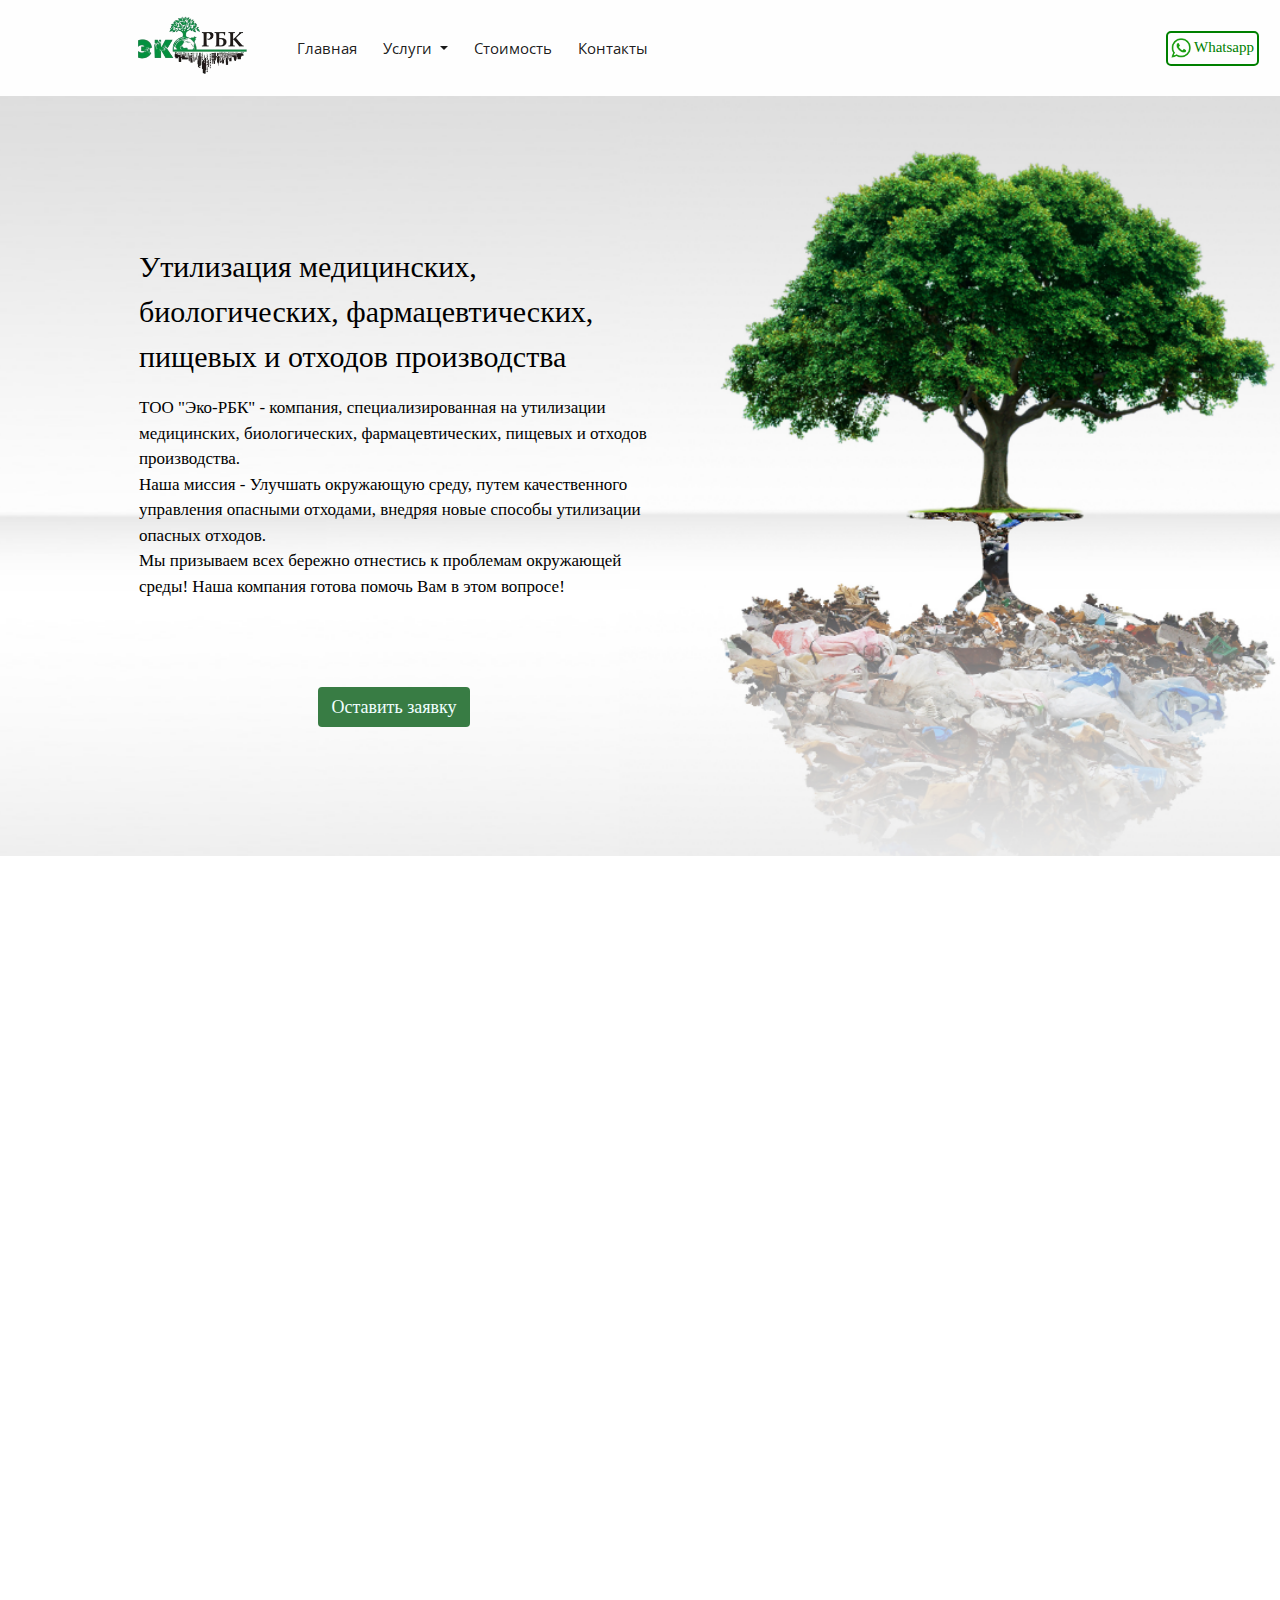
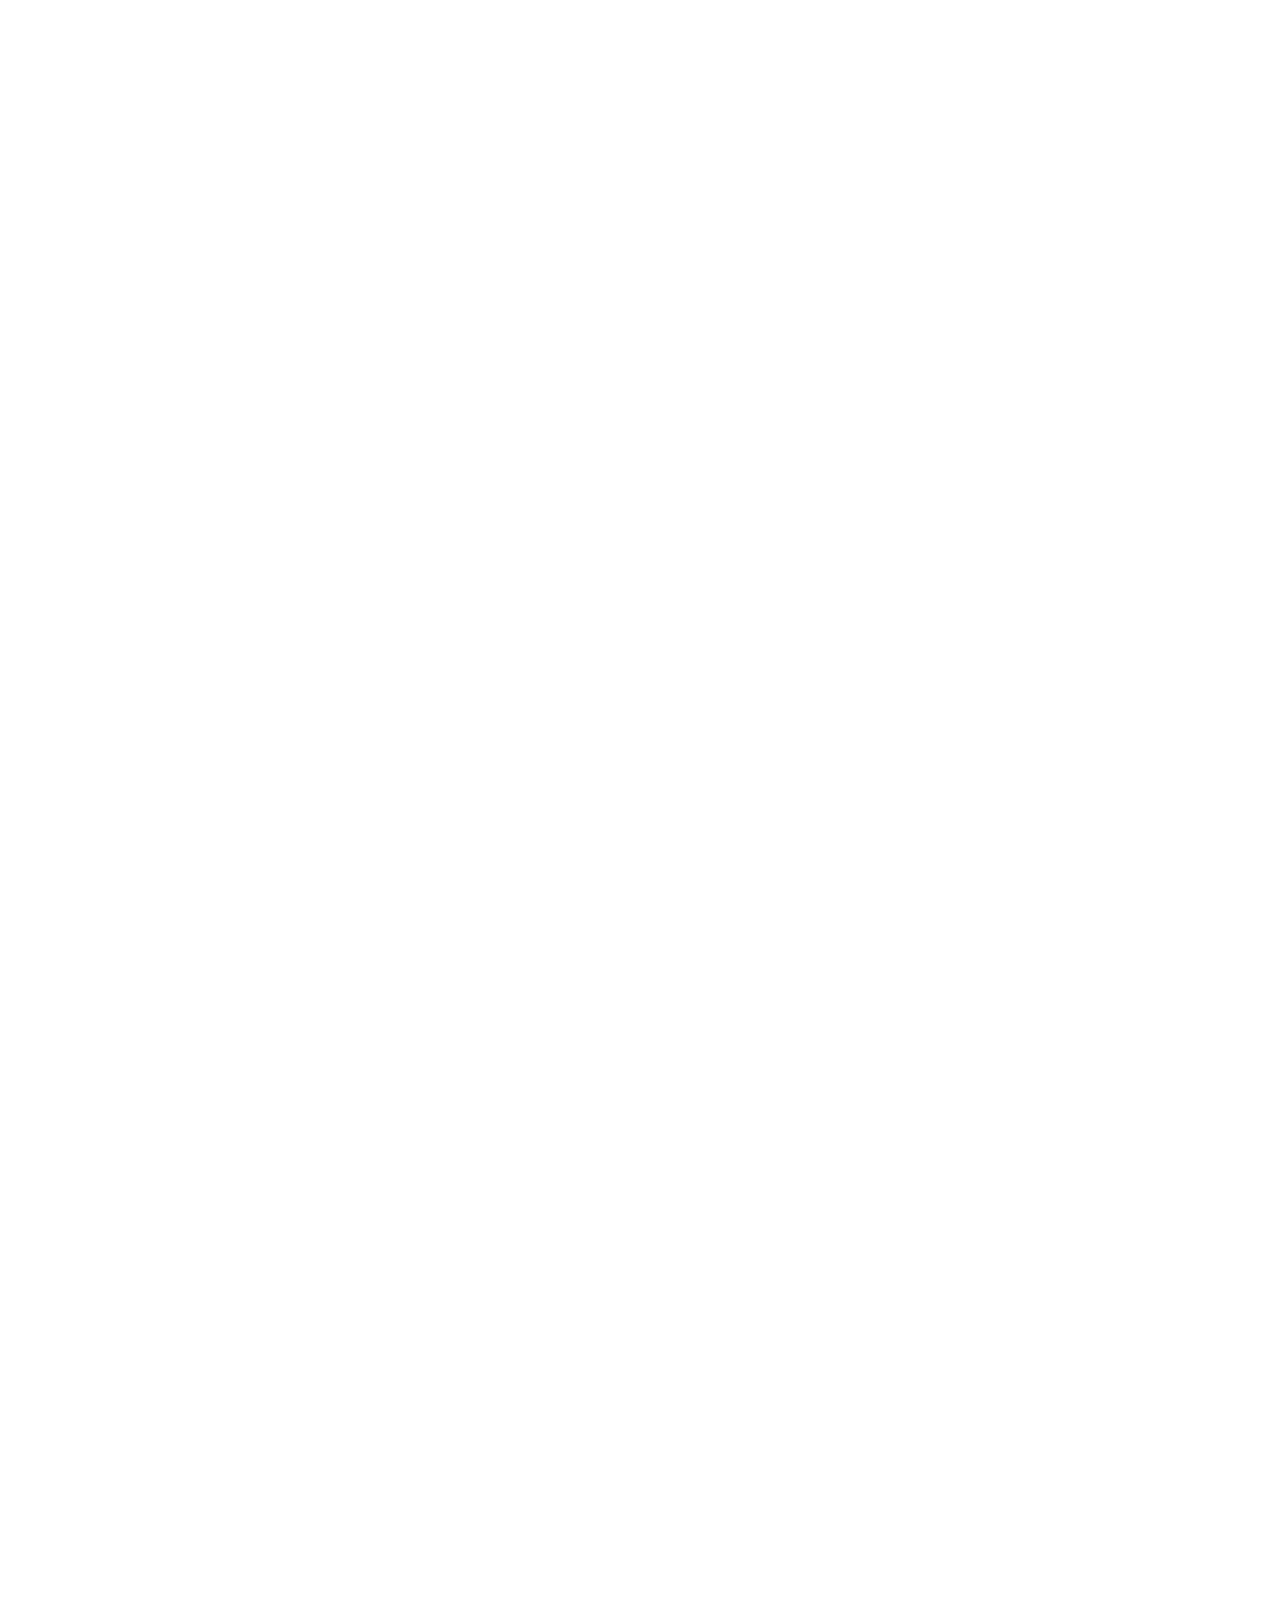
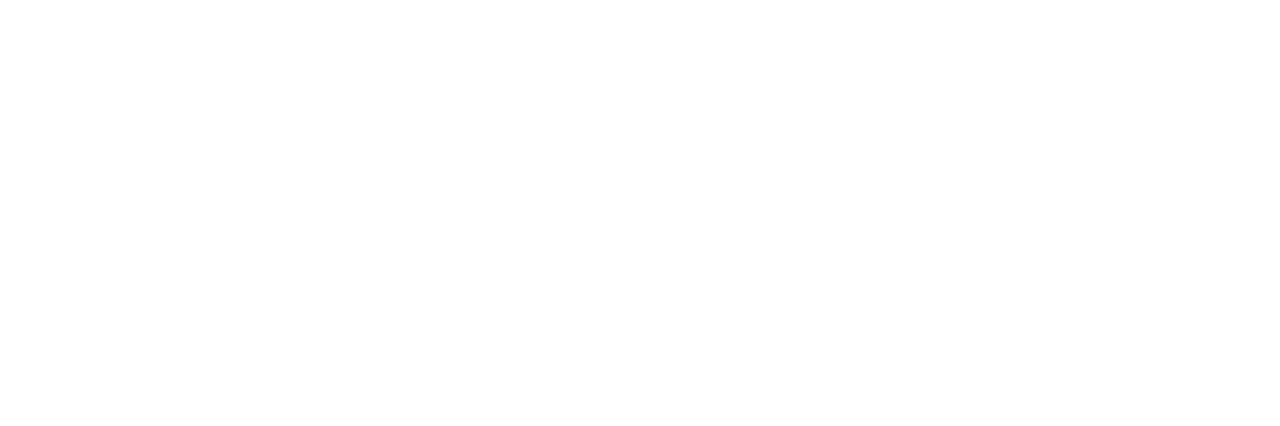
<file: index.html>
<!DOCTYPE html>
<html lang="ru">

<head>
<meta charset="UTF-8">
<meta name="viewport" content="width=device-width, initial-scale=1.0">
<title>ТОО "ЭКО-РБК"</title>
<link rel="stylesheet" href="public/css/owl.carousel.min.css">
<link rel="stylesheet" href="public/css/owl.theme.default.min.css">
<script src="https://cdnjs.cloudflare.com/ajax/libs/jquery/3.3.1/jquery.min.js"></script>
<script src="https://cdnjs.cloudflare.com/ajax/libs/OwlCarousel2/2.3.4/owl.carousel.min.js" integrity="sha512-bPs7Ae6pVvhOSiIcyUClR7/q2OAsRiovw4vAkX+zJbw3ShAeeqezq50RIIcIURq7Oa20rW2n2q+fyXBNcU9lrw==" crossorigin="anonymous" referrerpolicy="no-referrer"></script>

<link rel="stylesheet" href="https://cdn.jsdelivr.net/npm/bootstrap@4.4.1/dist/css/bootstrap.min.css" integrity="sha384-Vkoo8x4CGsO3+Hhxv8T/Q5PaXtkKtu6ug5TOeNV6gBiFeWPGFN9MuhOf23Q9Ifjh" crossorigin="anonymous">
<link rel="stylesheet" href="https://cdnjs.cloudflare.com/ajax/libs/font-awesome/6.0.0-beta2/css/all.min.css"
integrity="sha512-YWzhKL2whUzgiheMoBFwW8CKV4qpHQAEuvilg9FAn5VJUDwKZZxkJNuGM4XkWuk94WCrrwslk8yWNGmY1EduTA=="
crossorigin="anonymous" referrerpolicy="no-referrer" />
<link rel="icon" type="image/x-icon" href="public/image/eco-rbkk.png">
   
<link rel="stylesheet" href="public/css/style.css">
    
</head>

<body>
   <nav class="navbar navbar-expand-lg navbar-light" style="background-color: #fefefe">
        <div class="navbar-brand">
        <a href="index.html"><img class= "img-fluid"src="public/image/eco-rbkk.png"></a> 
    </div>
        <button class="navbar-toggler" type="button" data-toggle="collapse" data-target="#navbarSupportedContent" aria-controls="navbarSupportedContent" aria-expanded="false" aria-label="Toggle navigation">
          <span class="navbar-toggler-icon"></span>
        </button>
        <div class="collapse navbar-collapse" id="navbarSupportedContent">
          <ul class="navbar-nav mr-auto">
            <li class="nav-item active">
              <a class="nav-link" id="navbmain" href="index.html">Главная</a>
            </li>
            <li class="nav-item active dropdown">
              <a class="nav-link dropdown-toggle" id="navuslugi" href="#" id="" role="button" id="dropdownMenuLink" data-toggle="dropdown" aria-haspopup="true" aria-expanded="false">
                Услуги
              </a>
              <div class="dropdown-menu" aria-labelledby="dropdownMenuLink">
                <a class="dropdown-item" href="med_ot.html" id="navbmed">Медицинские отходы </a>                
                <a class="dropdown-item" href="bio_ot.html" id="navbbio">Биологические отходы</a> 
                <a class="dropdown-item" href="farm_ot.html" id="navbfarm">Фармацевтические отходы</a> 
                <a class="dropdown-item" href="food_ot.html" id="navbfood">Пищевые отходы</a>
                <a class="dropdown-item" href="raskhodnye_materyaly.html" id="navbfood">Продажа расходных материалов </a>
              </div>
            </li>
            <li class="nav-item active">
              <a class="nav-link" id="navbcalc" href="calc.html">Стоимость</a>
            </li>
            <li class="nav-item active">
                <a class="nav-link" id="navbcont" href="map.html">Контакты</a>
              </li>

             
          </ul>
          <ul class="nav navbar-nav navbar-right " >
            <a style="text-decoration:none;font-family:mont serrat;font-size: 18px;"  href="https://wa.me/77075456130?text=%D0%97%D0%B4%D1%80%D0%B0%D0%B2%D1%81%D1%82%D0%B2%D1%83%D0%B9%D1%82%D0%B5.%20"><button class="buttonwhatsapp"><p style="font-size: 15px;font-family: montserrat;padding: 0;color: green"><img src="public/image/whatsapp.png" style="height:20px" alt=""> Whatsapp</p></button></a>
     
          </ul>
        </div>
         </nav>
      <div class="container-fluid no-gutters m-0 p-0">
            <div class="row m-0  bg" >
                  <div class="col-sm-6 col-lg-6 overlay m-4">
                    <br>
                    <p id="indmain" style="font-size:30px;font-family:mont serrat;color: black;">Утилизация медицинских, биологических, фармацевтических, пищевых и отходов производства</p>
       
                     <p id="indmain2" class="text" style="font-size:17px;color:black;font-family:mont serrat;">ТОО "Эко-РБК" - компания, специализированная на утилизации медицинских, биологических, фармацевтических, пищевых и отходов производства. 
                     <br> Наша миссия - Улучшать окружающую среду, путем качественного управления опасными отходами, внедряя новые способы утилизации опасных отходов. 
                      <br>Мы призываем всех бережно отнестись к проблемам окружающей среды! Наша компания готова помочь Вам в этом вопросе!
                      </p>
                  <br>
                  
                  <br>
                  <br>
                  <button id="zayavka" class="btn" onclick="document.getElementById('id01').style.display='block'" style="width:auto;color: azure;font-family: montserrat;font-size: 18px;">Оставить заявку</button>

<div id="id01" class="modal">

  
<form class="modal-content animate center container-fluid" action="https://getform.io/f/38481329-c46e-4e89-9f2b-f276b8312228" method="post">
 
    <div class="modal-header container-fluid border-0">
        <span onclick="closeModal('id01')"
            class="close">&times;
        </span>
    </div>
        <div class="form-group col-md-10 col-sm-10">
          <label for="inputEmail4">ФИО<span style="color: red;">*</span></label>
          <input type="text" name="name" class="form-control" id="inputName" placeholder="" required>
        </div>
        
      
      <div class="form-group col-sm-10 col-md-10 ">
        <label for="inputAddress">Email<span style="color: red;">*</span></label>
        <input type="email" name="email" class="form-control" id="inputEmail" placeholder="" required>
      </div>
      <div class="form-group col-sm-10 col-md-10 ">
        <label for="inputAddress2">Телефон<span style="color: red;">*</span></label>
        <input type="text" name="phone" class="form-control" id="inputAddress2" placeholder="" required>
      </div>
      <div class="form-row">
        <div class="form-group col-sm-10 col-md-6 ">
          <label for="inputCity">Текст сообщения</label>
          <textarea name="text" class="form-control" id="inputCity"></textarea>
        </div>
        <div class="form-group col-sm-10 col-md-6 ">
          <label for="inputState">Город</label>
          <select id="inputState" name="city" class="form-control">
            <option selected>Астана, Акмолинская обл.</option>
            <option>Алматы</option>
            <option>Тараз, Жамбылськая обл.</option>
            <option>Шымкент</option>
            <option>Актобе, Актюбинская обл.</option>
          </select>
        </div>
        
      </div>
      <button class="btn" type="submit" style="color: #fefefe;">Отправить</button>
    </form>
</div>
</div>
</div>           

        </div>
        <div class="vl" style="margin-top: 50px;"></div>
        
        <section class="mt-2 bg-l">
          <p class="text-center " id="whyus" style="font-size: 40px;font-family:mont serrat;margin-top: 25px;">Почему мы?</p>
            <div class="row"  > 
              <div class="right col-lg-6 center">
                    <img src="public/image/photo.jpg" class="mx-auto d-block" style="width: 350px;margin-right:auto;margin-left:auto">
                  </div>                            
                <div class="left text-center col-lg-6 " style="margin-top: 30px;">                                                                  
                    <p id="why1" style="font-family:mont serrat;font-size: 18px;text-align: left;" ><img id="why1"style="width: 40px;margin-left: 15px;" class="img2" src="public/image/lic.png" alt="responsive image"> Предоставляем разрешительные документы   </p>
                    <p id="why2" style="font-family:mont serrat;font-size: 18px;text-align: left;" ><img style="width: 40px;margin-left: 15px;" class="img2" src="public/image/exp.png" alt="responsive image"> Более 5 лет успешной работы  </p>
                    <p id="why3" style="font-family:mont serrat;font-size: 18px;text-align: left;" > <img style="width: 40px;margin-left: 15px;" class="img2" src="public/image/1898982.png" alt="responsive image">  Современная база  </p>
                    <p id="why4" style="font-family:mont serrat;font-size: 18px;text-align: left;" >  <img style="width: 40px;margin-left: 15px;" class="img2" src="public/image/time.png" alt="responsive image"> Выполнение заявки на следующий день после обращения </p>
                </div>
               </div>
              </section>
        <div class="vl"></div>
         <p class="text-center" id="uslugi" style="font-size: 40px;font-family:mont serrat;text-align: end;margin-top: 50px;">Наши Услуги</p>
      <div class="container" style="padding: 50px;">
       
        <div class="row justify-content-center">
          
            <div class="card text-center col-sm-12  col-lg-2 col-md-6 d-flex align-items-stretch">
              <div class="card-body card__face card__face--front">
              <img class ="card-img-top" src="public/image/musor5.png">
              <p class="card-text" style="font-family:mont serrat;font-size: 11pt;" id="card1">Утилизация медицинских отходов</p>
             </div>
             <div class="card__face card__face--back"><br><p style="font-family: montserrat;font-size: 11pt;" id="card1back">Утилизация медицинских, биологических, фармацевтических, пищевых и отходов производства</p></div>
          </div>
          <div class="card text-center col-sm-12  col-lg-2 col-md-6 d-flex align-items-stretch">
            <div class="card-body card__face card__face--front">
            <img class ="card-img-top" src="public/image/musor5.png">
            <p class="card-text" style="font-family:mont serrat;font-size: 11pt;" id="card2">Средства индивидуальной защиты</p>
           </div>
           <div class="card__face card__face--back"><br> <p style="font-family: montserrat;font-size: 11pt;" id="card2back">Cредства индивидуальной защиты и дезинфицирующие средства</p></div>
        </div>
          <div class="card text-center col-sm-12  col-lg-2 col-md-6 d-flex align-items-stretch">
            <div class="card-body card__face card__face--front">
            <img class ="card-img-top" src="public/image/musor5.png">
            <p class="card-text" style="font-family:mont serrat;" id="card3">Коробка безопасной утилизации</p>
            </div>
            <div class="card__face card__face--back"><p style="font-family: montserrat;font-size: 11pt;" id="card3back"><p></p>Коробка безопасной утилизации (КБУ) для сбора, хранения и утилизации медицинских отходов (5л, 10л).</p></div>
           </div>
          <div class="col-sm-12 col-lg-2 col-md-6 card text-center d-flex align-items-stretch">             
            <div class="card-body card__face card__face--front">
           <img class ="card-img-top" src="public/image/musor5.png">
            <p class="card-text" style="font-family:mont serrat;" id="card4">Экобоксы
                (40л,60л)</p>                             
          </div>
          <div class="card__face card__face--back"><br><p style="font-family: montserrat;font-size: 15px;" id="card4back">Контейнеры для сбора использованных средств защиты (маски, перчатки, салфетки)</p></div>
        
        </div>
          <div class="col-sm-12  col-lg-2 col-md-6 d-flex align-items-stretch card text-center">            
            <div class="card-body card__face card__face--front">
                <img class ="card-img-top" src="public/image/musor5.png">
                <p class="card-text" style="font-family:montserrat;" id="card5">Экобоксы
                    (30л,50л)</p>
            </div>
            <div class="card__face card__face--back"><br><p style="font-family: montserrat;font-size: 15px;" id="card5back">Контейнеры для сбора использованных средств защиты (маски, перчатки, салфетки)</p></div>
          </div>
        
    </div>
</div>
<div class="vl"></div>
<div id="myModal1" class="modal2">
  <span onclick="closeModal('myModal1')"  class="close">&times;</span>
  <img class="modal2-content" src="public/image/geanom.jpg" id="img01">
</div>
<div id="myModal2" class="modal2">
  <span onclick="closeModal('myModal2')" class="close">&times;</span>
  <img class="modal2-content" src="public/image/qazm.jpg" id="img02">
</div>
<div id="myModal3" class="modal2">
  <span onclick="closeModal('myModal3')" class="close">&times;</span>
  <img class="modal2-content" src="public/image/rec.jpg" id="img03">
</div>
<div id="myModal4" class="modal2">
  <span onclick="closeModal('myModal4')" class="close">&times;</span>
  <img class="modal2-content" src="public/image/13polic.jpg" id="img04">
</div>
<p class="text-center" id="uslugi" style="font-size: 40px;font-family:mont serrat;text-align: end;margin-top: 50px;">Отзывы</p>
<div class="container" style="margin-bottom:50px">
<div class="owl-carousel owl-theme">
  <div class="item"><img src="public/image/geanom.jpg" id="myImg1"></div>
  <div class="item"><img src="public/image/qazm.jpg" id="myImg2"></div>
  <div class="item"><img src="public/image/rec.jpg" id="myImg3"></div>
  <div class="item"><img src="public/image/13polic.jpg" id="myImg4"></div>

</div>
</div>
<div class="vl" style="margin-bottom: 50px;"></div>
<div class="container">
  <div class="row calcbg">
  <p class="mt-auto col-12" style="font-size: 27px;font-family:mont serrat;color: black;text-align: center;">Калькулятор стоимости</p>
  <a class="col-12" href="calc.html" style="text-decoration: none;"><button class="btn" style="width:auto;color: black;font-family: mont serrat;background-color: beige;">Карта тарифов</button></a>
</div>
</div>
<div class="vl" style="margin-top: 50px;"></div>
<div class="container-fluid m-0 p-0">
<div class="row bg2">
<p class="col-12" style="text-align: center;font-size:30px;font-family: mont-serrat;" id="medutil">Медутилизация - залог здоровья нации</p><br>
<p class="col-12" style="text-align: center;font-size:20px;font-family: mont-serrat;" id="believe">Доверьтесь профессионалам!</p>
<button class="btn" id="zayavka" onclick="document.getElementById('id01').style.display='block'" style="width:auto;color: azure;font-family: mont serrat;" >Оставить заявку</button>

<div id="id01" class="modal">
  
  <form action="https://getform.io/f/38481329-c46e-4e89-9f2b-f276b8312228" method="post">
    <div class="modal-header container-fluid border-0">
      <span onclick="closeModal('id01')"
          class="close">&times;
      </span>
  </div>
          <div class="form-group col-md-12">
            <label for="inputEmail4">ФИО<span style="color: red;">*</span></label>
            <input type="text" name="name" class="form-control" id="inputEmail4" placeholder="" required>
          </div>
          
        
        <div class="form-group col-md-12">
          <label for="inputAddress">Email<span style="color: red;">*</span></label>
          <input type="email"name="email" class="form-control" id="inputAddress" placeholder="" required>
        </div>
        <div class="form-group col-md-12">
          <label for="inputAddress2">Телефон<span style="color: red;">*</span></label>
          <input type="text" name="phone" class="form-control" id="inputAddress2" placeholder="" required>
        </div>
        <div class="form-row">
          <div class="form-group col-md-6">
            <label for="inputCity">Текст сообщения</label>
            <textarea name="text" class="form-control" id="inputCity"></textarea>
          </div>
          <div class="form-group col-md-6">
            <label for="inputState">Город</label>
            <select name="city" id="inputState" class="form-control">
              <option selected>Астана, Акмолинская обл.</option>
              <option>Алматы</option>
              <option>Тараз, Жамбылськая обл.</option>
              <option>Шымкент</option>
              <option>Актобе, Актюбинская обл.</option>
            </select>
          </div>
          
        </div>
        <button class="col-md-2" type="submit">Отправить</button>
      </form>
  
</div>
</div>
</div>
<div class="vl"></div>

        <footer class="bg-light text-center text-lg-start" style="margin-top: 50px;">
          <div class="container p-3">
            <div class="row center">
              <div class="col-sm-4 col-lg-4">
                <p style="font-size: 17px;font-family:mont serrat;">ТОО "ЭКО-РБК"</p>
                <p style=" text-decoration: none; font-family:mont serrat;font-size: 17px;" > <i class="fa fa-envelope"></i> eco-rbk@mail.ru</p>
                <a href="index.html"><img style = "width: 130px;" src="public/image/eco-rbkk.png">
             </a> </div>
              <div class="col-sm-4 col-lg-4">
                <p style=" text-decoration: none; font-family:mont serrat;font-size: 15px;" ><i class="fa fa-phone"></i> Астана: +7 7172 45 6130, +7 707 545 6130
                </p>
                <p style=" text-decoration: none; font-family:mont serrat;font-size: 15px;" ><i class="fa fa-phone"></i>Тараз: +7 7262 42 6919, +7 747 773 5969</p>
   
                <p style=" text-decoration: none; font-family:mont serrat;font-size: 15px;" ><i class="fa fa-phone"></i> Шымкент: +7 747 915 6316
                </p>
                <p style=" text-decoration: none; font-family:mont serrat;font-size: 15px;" ><i class="fa fa-phone"></i>Алматы: +7 747 790 9360, +7 707 260 9648</p>
                
              </div>
              <div class="col-sm-4 col-lg-4 ">
                
                        <p style="text-decoration:none;color: black;font-family:mont serrat;"><a  style="text-decoration:none;color: black;font-family:mont serrat;font-size: 15px;" href="map.html"><i class="fas fa-map-marker-alt"></i> Республика Казахстан, 010000, г. Астана,​улица Бейбитшилик, 43 ​5 этаж; 516 офис</a></p>
                        <ul >
                            <a style="text-decoration:none;color: #e0316c;font-family:mont serrat;font-size: 18px;"  href="https://www.instagram.com/eco_rbk" class="pad"><i class="fab fa-instagram fa-2x"></i></a>
                           <a style="text-decoration:none;color: #6cc1e3;font-family:mont serrat;font-size: 18px;" href="https://tlgg.ru/7075456130" class="pad"><i class="fab fa-telegram fa-2x"></i></a>
                            <a style="text-decoration:none;color: #25d366;font-family:mont serrat;font-size: 18px;"  href="https://wa.me/77075456130?text=%D0%97%D0%B4%D1%80%D0%B0%D0%B2%D1%81%D1%82%D0%B2%D1%83%D0%B9%D1%82%D0%B5.%20" class="pad"><i class="fab fa-whatsapp fa-2x"></i></a>
                            
                        </ul>  
                    </div>
            </div>
          </div>
          <div class="text-center p-3" style="background-color: rgba(0, 0, 0, 0.2);">
            © 2022 Copyright:
            <a class="text-dark" href="#">ТОО "ЭКО-РБК"</a>
          </div>
        </footer>
        <script>
       $(function() {
  // Owl Carousel
  var owl = $(".owl-carousel");
  owl.owlCarousel({
    items: 6,
    margin: 10,
    loop: false,
    nav: true,
    lazyLoad:true,
    responsiveClass:true,
    responsive:{
        0:{
            items:2,
            nav:true
        },
        600:{
            items:3,
            nav:false
        },
        1000:{
            items:4,
            nav:true,
            loop:false
        }
    }
  });
});

        </script>
        <script src="myscript.js" charset="utf-8"></script>
        <script src="https://cdn.jsdelivr.net/npm/popper.js@1.16.0/dist/umd/popper.min.js" integrity="sha384-Q6E9RHvbIyZFJoft+2mJbHaEWldlvI9IOYy5n3zV9zzTtmI3UksdQRVvoxMfooAo" crossorigin="anonymous"></script>
        <script src="https://cdn.jsdelivr.net/npm/bootstrap@4.4.1/dist/js/bootstrap.min.js" integrity="sha384-wfSDF2E50Y2D1uUdj0O3uMBJnjuUD4Ih7YwaYd1iqfktj0Uod8GCExl3Og8ifwB6" crossorigin="anonymous"></script>
</body>

</html>
</file>
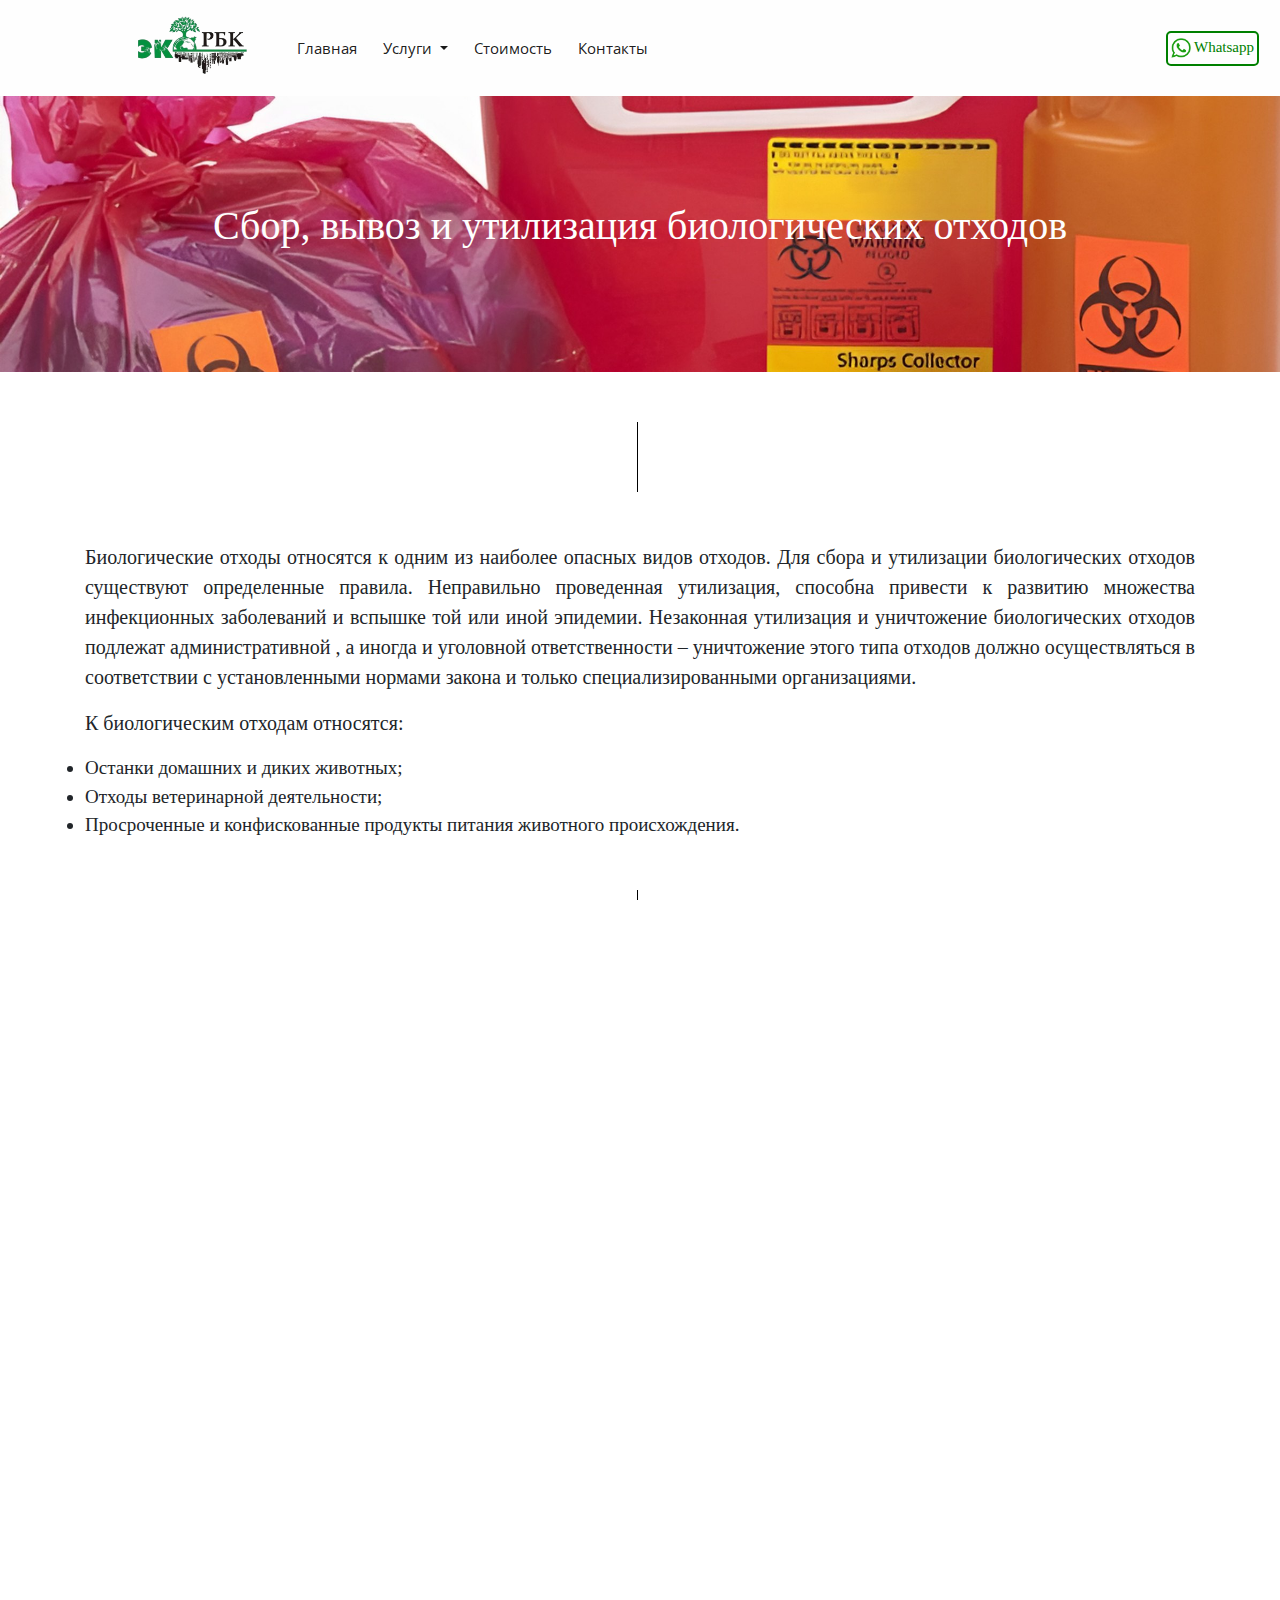
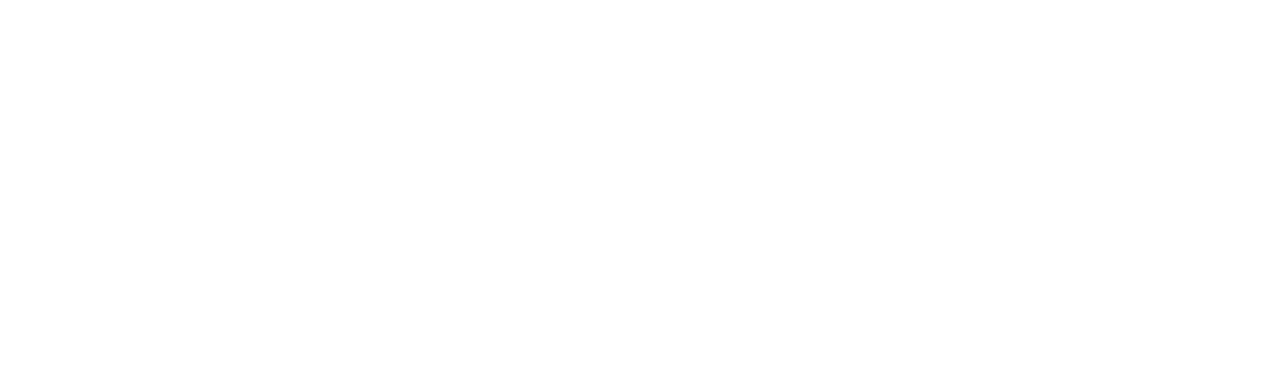
<file: bio_ot.html>
<!DOCTYPE html>
<html lang="ru">

<head>
    <meta charset="UTF-8">

<meta name="viewport" content="width=device-width, initial-scale=1.0">

<script src="https://code.jquery.com/jquery-2.1.3.min.js"></script>
    <link rel="stylesheet" href="https://cdn.jsdelivr.net/npm/bootstrap@4.4.1/dist/css/bootstrap.min.css" integrity="sha384-Vkoo8x4CGsO3+Hhxv8T/Q5PaXtkKtu6ug5TOeNV6gBiFeWPGFN9MuhOf23Q9Ifjh" crossorigin="anonymous">
    <link rel="stylesheet" href="https://cdnjs.cloudflare.com/ajax/libs/font-awesome/6.0.0-beta2/css/all.min.css"
integrity="sha512-YWzhKL2whUzgiheMoBFwW8CKV4qpHQAEuvilg9FAn5VJUDwKZZxkJNuGM4XkWuk94WCrrwslk8yWNGmY1EduTA=="
crossorigin="anonymous" referrerpolicy="no-referrer" />
   
    <link rel="icon" type="image/x-icon" href="public/image/eco-rbkk.png">
    <link rel="stylesheet" href="public/css/style.css">
    <title>Сбор, вывоз и утилизация биологических отходов</title>
</head>
<body>
    <nav class="navbar navbar-expand-lg navbar-light" style="background-color: #fefefe">
        <div class="navbar-brand">
        <a href="index.html"><img class= "img-fluid"src="public/image/eco-rbkk.png"></a> 
    </div>
        <button class="navbar-toggler" type="button" data-toggle="collapse" data-target="#navbarSupportedContent" aria-controls="navbarSupportedContent" aria-expanded="false" aria-label="Toggle navigation">
          <span class="navbar-toggler-icon"></span>
        </button>
        <div class="collapse navbar-collapse" id="navbarSupportedContent">
          <ul class="navbar-nav mr-auto">
            <li class="nav-item active">
              <a class="nav-link" href="index.html">Главная</a>
            </li>
            <li class="nav-item active dropdown">
              <a class="nav-link dropdown-toggle" href="#" role="button" id="dropdownMenuLink" data-toggle="dropdown" aria-haspopup="true" aria-expanded="false">
                Услуги
              </a>
              <div class="dropdown-menu" aria-labelledby="dropdownMenuLink">
                <a class="dropdown-item" href="med_ot.html">Медицинские отходы</a>
                <a class="dropdown-item" href="bio_ot.html">Биологические отходы</a> 
                <a class="dropdown-item" href="farm_ot.html">Фармацевтические отходы</a> 
                <a class="dropdown-item" href="food_ot.html">Пищевые отходы</a>
                <a class="dropdown-item" href="raskhodnye_materyaly.html" id="navbfood">Продажа расходных материалов </a>
              </div>
            </li>
            <li class="nav-item active">
              <a class="nav-link" href="calc.html">Стоимость</a>
            </li>
            <li class="nav-item active">
                <a class="nav-link" href="map.html">Контакты</a>
              </li>
          </ul>
          <ul class="nav navbar-nav navbar-right " >
            <a style="text-decoration:none;font-family:mont serrat;font-size: 18px;"  href="https://wa.me/77075456130?text=%D0%97%D0%B4%D1%80%D0%B0%D0%B2%D1%81%D1%82%D0%B2%D1%83%D0%B9%D1%82%D0%B5.%20"><button class="buttonwhatsapp"><p style="font-size: 15px;font-family: montserrat;padding: 0;color: green"><img src="public/image/whatsapp.png" style="height:20px" alt=""> Whatsapp</p></button></a>
     
          </ul>
         
        </div>
      </nav>
      <div class="container-fluid">
      <div class="row biowastebg">
        <p class="mt-auto" style="font-size: 40px;font-family:mont serrat;color: #fefefe;text-align: center;">Сбор, вывоз и утилизация биологических отходов</p>
      
      </div></div>
      <div class="vl"></div>
      <div class="container mt-5 mb-5 ">
      <p style="font-family: montserrat;font-size: 20px;text-align: justify;">Биологические отходы относятся к одним из наиболее опасных видов отходов. Для сбора и утилизации биологических отходов существуют определенные правила. Неправильно проведенная утилизация, способна привести к развитию множества инфекционных заболеваний и вспышке той или иной эпидемии. Незаконная утилизация и уничтожение биологических отходов подлежат административной , а иногда и уголовной ответственности – уничтожение этого типа отходов должно осуществляться в соответствии с установленными нормами закона и только специализированными организациями.</p>
      <p style="font-family: montserrat;font-size: 20px;">К биологическим отходам относятся:</p>
    
      <li style="font-family: montserrat;font-size: 19px;">Останки домашних и диких животных;</li>
      <li style="font-family: montserrat;font-size: 19px;">Отходы ветеринарной деятельности;</li>
      <li style="font-family: montserrat;font-size: 19px;">Просроченные и конфискованные продукты питания животного происхождения.</li>
    </div>

    <div class="vl" style="margin-bottom: 50px;"></div>
    <div class="container">
      <div class="row calcbg">
      <p class="mt-auto col-12" style="font-size: 27px;font-family:mont serrat;color: black;text-align: center;">Калькулятор стоимости</p>
      <a class="col-12" href="calc.html" style="text-decoration: none;"><button class="btn" style="width:auto;color: black;font-family: mont serrat;background-color: beige;">Карта тарифов</button></a>
    </div>
    </div>
      <div class="vl" style="margin-top: 50px;"></div>

      <div class="container" style="background-color: pink;" >
        <div class="row bg3">
        <p class="col-12"style="text-align: center;font-size:20px;font-family: mont-serrat;">Оставьте заявку и мы обязательно свяжемся с Вами</p>
        <button class="btn" onclick="document.getElementById('id01').style.display='block'" style="width:auto;color: azure;font-family: mont serrat;">Оставить заявку</button>
        
        <div id="id01" class="modal">
          <form class="modal-content animate" action="https://getform.io/f/38481329-c46e-4e89-9f2b-f276b8312228" method="post">
            <div class="modal-header container-fluid border-0">
              <span onclick="closeModal('id01')"
                  class="close">&times;
              </span>
          </div>
                  <div class="form-group col-md-12">
                    <label for="inputEmail4">ФИО<span style="color: red;">*</span></label>
                    <input type="text" name="name" class="form-control" id="inputEmail4" placeholder="" required>
                  </div>
                  
                
                <div class="form-group col-md-12">
                  <label for="inputAddress">Email<span style="color: red;">*</span></label>
                  <input type="email" name="email" class="form-control" id="inputAddress" placeholder="" required>
                </div>
                <div class="form-group col-md-12">
                  <label for="inputAddress2">Телефон<span style="color: red;">*</span></label>
                  <input type="text" name="phone" class="form-control" id="inputAddress2" placeholder="" required>
                </div>
                <div class="form-row">
                  <div class="form-group col-md-6">
                    <label for="inputCity">Текст сообщения</label>
                    <textarea name="text" class="form-control" id="inputCity"></textarea>
                  </div>
                  <div class="form-group col-md-6">
                    <label for="inputState">Город</label>
                    <select name="city" id="inputState" class="form-control">
                      <option selected>Астана, Акмолинская обл.</option>
                      <option>Алматы</option>
                      <option>Тараз, Жамбылськая обл.</option>
                      <option>Шымкент</option>
                      <option>Актобе, Актюбинская обл.</option>
                    </select>
                  </div>
                  
                </div>
                <button class="col-md-2 btn" type="submit">Отправить</button>
              </form>
          
        </div>
        </div>
      </div>
        <div class="vl"></div>
      
        <footer class="bg-light text-center text-lg-start" style="margin-top: 50px;">
          <div class="container p-3">
            <div class="row center">
              <div class="col-sm-4 col-lg-4">
                <p style="font-size: 17px;font-family:mont serrat;">ТОО "ЭКО-РБК"</p>
                <p style=" text-decoration: none; font-family:mont serrat;font-size: 17px;" > <i class="fa fa-envelope"></i> eco-rbk@mail.ru</p>
                <a href="index.html"><img style = "width: 130px;" src="public/image/eco-rbkk.png">
             </a> </div>
              <div class="col-sm-4 col-lg-4">
                <p style=" text-decoration: none; font-family:mont serrat;font-size: 15px;" ><i class="fa fa-phone"></i> Астана: +7 7172 45 6130, +7 707 545 6130
                </p>
                <p style=" text-decoration: none; font-family:mont serrat;font-size: 15px;" ><i class="fa fa-phone"></i>Тараз: +7 7262 42 6919, +7 747 773 5969</p>
   
                <p style=" text-decoration: none; font-family:mont serrat;font-size: 15px;" ><i class="fa fa-phone"></i> Шымкент: +7 747 915 6316
                </p>
                <p style=" text-decoration: none; font-family:mont serrat;font-size: 15px;" ><i class="fa fa-phone"></i>Алматы: +7 747 790 9360, +7 707 260 9648</p>
                
              </div>
              <div class="col-sm-4 col-lg-4 ">
                
                        <p style="text-decoration:none;color: black;font-family:mont serrat;"><a  style="text-decoration:none;color: black;font-family:mont serrat;font-size: 15px;" href="map.html"><i class="fas fa-map-marker-alt"></i> Республика Казахстан, 010000, г. Астана,​улица Бейбитшилик, 43 ​5 этаж; 516 офис</a></p>
                        <ul >
                            <a style="text-decoration:none;color: #e0316c;font-family:mont serrat;font-size: 18px;"  href="https://www.instagram.com/eco_rbk" class="pad"><i class="fab fa-instagram fa-2x"></i></a>
                           <a style="text-decoration:none;color: #6cc1e3;font-family:mont serrat;font-size: 18px;" href="https://tlgg.ru/7075456130" class="pad"><i class="fab fa-telegram fa-2x"></i></a>
                            <a style="text-decoration:none;color: #25d366;font-family:mont serrat;font-size: 18px;"  href="https://wa.me/77075456130?text=%D0%97%D0%B4%D1%80%D0%B0%D0%B2%D1%81%D1%82%D0%B2%D1%83%D0%B9%D1%82%D0%B5.%20" class="pad"><i class="fab fa-whatsapp fa-2x"></i></a>
                            
                        </ul>  
                    </div>
            </div>
          </div>
          <div class="text-center p-3" style="background-color: rgba(0, 0, 0, 0.2);">
            © 2022 Copyright:
            <a class="text-dark" href="#">ТОО "ЭКО-РБК"</a>
          </div>
        </footer>
      <script src="myscript.js" charset="utf-8"></script>
   <script src="https://cdn.jsdelivr.net/npm/popper.js@1.16.0/dist/umd/popper.min.js" integrity="sha384-Q6E9RHvbIyZFJoft+2mJbHaEWldlvI9IOYy5n3zV9zzTtmI3UksdQRVvoxMfooAo" crossorigin="anonymous"></script>
<script src="https://cdn.jsdelivr.net/npm/bootstrap@4.4.1/dist/js/bootstrap.min.js" integrity="sha384-wfSDF2E50Y2D1uUdj0O3uMBJnjuUD4Ih7YwaYd1iqfktj0Uod8GCExl3Og8ifwB6" crossorigin="anonymous"></script>
</body>

</html>
</file>
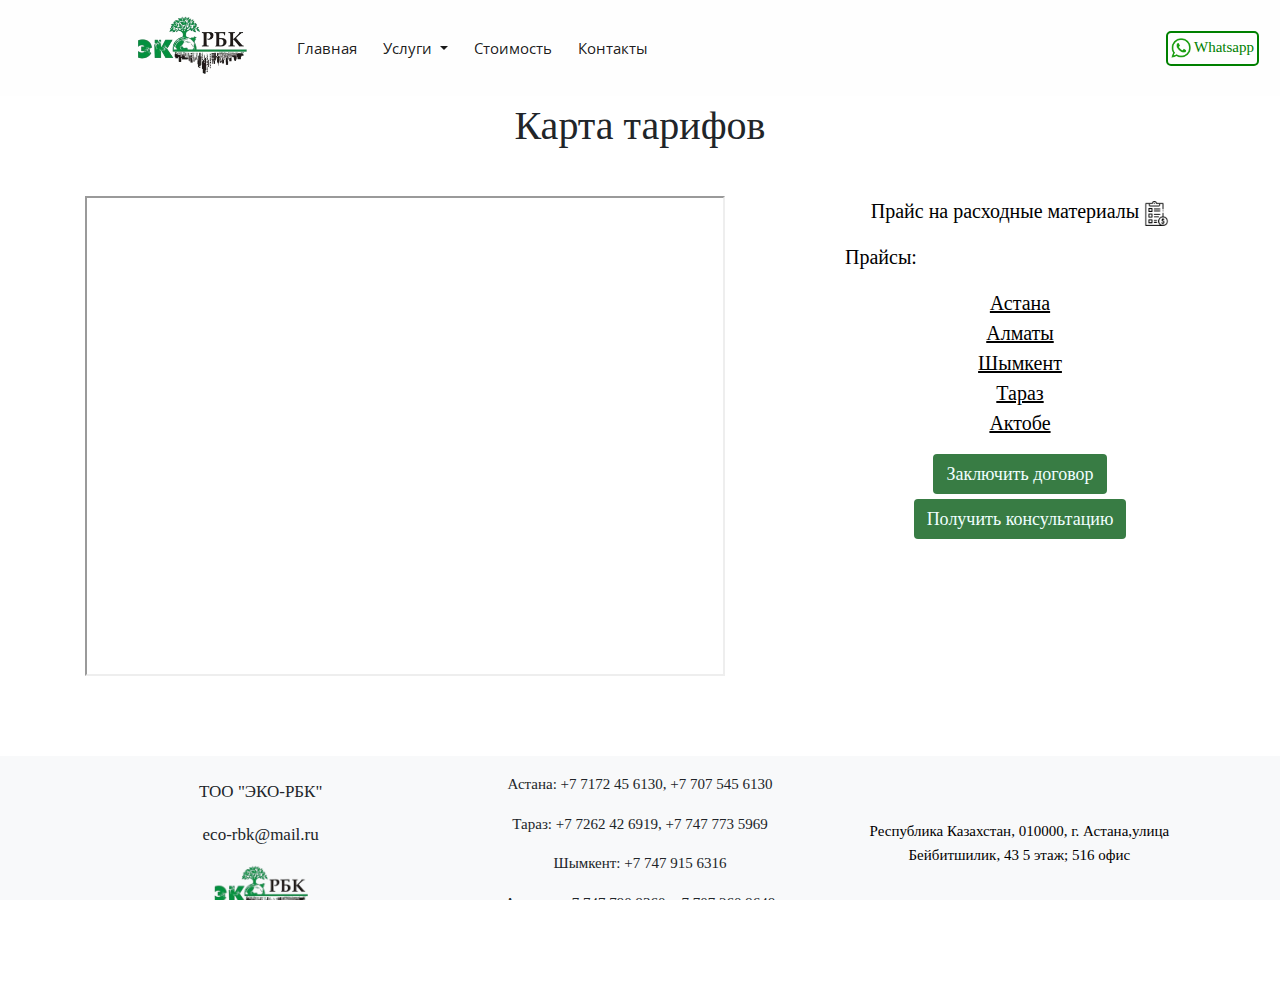
<file: calc.html>
<!DOCTYPE html>
<html lang="en">

<head>
    <meta charset="UTF-8">
<meta name="viewport" content="width=device-width, initial-scale=1.0">

<script src="https://code.jquery.com/jquery-2.1.3.min.js"></script>
    <link rel="stylesheet" href="https://cdn.jsdelivr.net/npm/bootstrap@4.4.1/dist/css/bootstrap.min.css" integrity="sha384-Vkoo8x4CGsO3+Hhxv8T/Q5PaXtkKtu6ug5TOeNV6gBiFeWPGFN9MuhOf23Q9Ifjh" crossorigin="anonymous">
    <link rel="stylesheet" href="https://cdnjs.cloudflare.com/ajax/libs/font-awesome/6.0.0-beta2/css/all.min.css"
integrity="sha512-YWzhKL2whUzgiheMoBFwW8CKV4qpHQAEuvilg9FAn5VJUDwKZZxkJNuGM4XkWuk94WCrrwslk8yWNGmY1EduTA=="
crossorigin="anonymous" referrerpolicy="no-referrer" />
   
    <link rel="icon" type="image/x-icon" href="public/image/eco-rbkk.png">
    <link rel="stylesheet" href="public/css/style.css">
    <title>Калькулятор стоимости контракта</title>
</head>

<body>
    <nav class="navbar navbar-expand-lg navbar-light">
        <div class="navbar-brand">
        <a href="index.html"><img class= "img-fluid"src="public/image/eco-rbkk.png"></a> 
    </div>
        <button class="navbar-toggler" type="button" data-toggle="collapse" data-target="#navbarSupportedContent" aria-controls="navbarSupportedContent" aria-expanded="false" aria-label="Toggle navigation">
          <span class="navbar-toggler-icon"></span>
        </button>
      
        <div class="collapse navbar-collapse" id="navbarSupportedContent">
          <ul class="navbar-nav mr-auto">
            <li class="nav-item active">
              <a class="nav-link" href="index.html">Главная<span class="sr-only">(current)</span></a>
            </li>
            
            <li class="nav-item active dropdown">
              <a class="nav-link dropdown-toggle" href="#" id="navbarDropdown" role="button" data-toggle="dropdown" aria-haspopup="true" aria-expanded="false">
                Услуги
              </a>
              <div class="dropdown-menu" aria-labelledby="dropdownMenuLink">
                <a class="dropdown-item" href="med_ot.html">Медицинские отходы</a>
                <a class="dropdown-item" href="bio_ot.html">Биологические отходы</a> 
                <a class="dropdown-item" href="farm_ot.html">Фармацевтические отходы</a> 
                <a class="dropdown-item" href="food_ot.html">Пищевые отходы</a>
                <a class="dropdown-item" href="raskhodnye_materyaly.html" id="navbfood">Продажа расходных материалов </a>
              </div>
            </li>
            <li class="nav-item active">
              <a class="nav-link" href="calc.html">Стоимость</a>
            </li>
            <li class="nav-item active">
                <a class="nav-link" href="map.html">Контакты</a>
              </li>
          </ul>
          <ul class="nav navbar-nav navbar-right " >
            <a style="text-decoration:none;font-family:mont serrat;font-size: 18px;"  href="https://wa.me/77075456130?text=%D0%97%D0%B4%D1%80%D0%B0%D0%B2%D1%81%D1%82%D0%B2%D1%83%D0%B9%D1%82%D0%B5.%20"><button class="buttonwhatsapp"><p style="font-size: 15px;font-family: montserrat;padding: 0;color: green"><img src="public/image/whatsapp.png" style="height:20px" alt=""> Whatsapp</p></button></a>
     
          </ul>
        </div>
      </nav>
<div class="container">
  <p class="text-center" style="font-size: 40px;font-family:mont serrat;">Карта тарифов</p>
    <div class="row">
      <div class=" col-lg-8 my-4" >
        <iframe src="https://www.google.com/maps/d/embed?mid=1AQB3Z7FBhVeAIkG4pG6xlYijmmzm8XY&ehbc=2E312F" width="640" height="480" allowfullscreen></iframe>
      </div>
    

      <div class="landing-right col-sm-12 col-lg-4 ">
        <br>
        <p style=" font-size: 20px;text-decoration:none;color:black;text-align: center;"><a href="Прайс на расходные материалы, ТОО Эко-РБК_03.10.2022.docx" download="Price" style="text-decoration:none; color:black;font-family:montserrat;">Прайс на расходные материалы <img src="public/image/price.png" style="height:25px"></a></p>
        <p style=" font-size: 20px;text-decoration:none;font-family:montserrat;color:black;text-align: justify;">Прайсы:<br></p>
        <p style=" font-size: 20px;text-decoration:underline;font-family:montserrat;color:black;text-align:center;"><a href="price.jpeg" download="Price Astana" style="text-decoration:none; color:black;font-family:montserrat;">Астана</a><br> Алматы<br> Шымкент <br>Тараз<br> Актобе
        </p>

        <button id="zayavka" class="btn" onclick="document.getElementById('id01').style.display='block'" style="width:auto;color: azure;font-family: montserrat;font-size: 18px;">Заключить договор</button>

        <div id="id01" class="modal">
        
        <form class="modal-content animate center container-fluid" action="https://getform.io/f/38481329-c46e-4e89-9f2b-f276b8312228" method="post">
          <div class="modal-header container-fluid border-0">
            <span onclick="closeModal('id01')"
                class="close">&times;
            </span>
        </div>
       
               
              <div class="form-group col-sm-10 col-md-10 ">
                <input type="text" name="nameoforg" class="form-control" id="inputAddress2" placeholder="Название организации*" required>
              </div>
              <div class="form-group col-sm-10 col-md-10 ">
                <input type="text" name="city" class="form-control" id="inputAddress2" placeholder="Город*" required>
              </div>
              <div class="form-group col-md-10 col-sm-10">
                <input type="text" name="address" class="form-control" id="inputName" placeholder="Юридический адрес*" required>
              </div>
             
            
            <div class="form-group col-sm-10 col-md-10 ">
             
              <input type="text" name="bik" class="form-control" id="inputEmail" placeholder="БИК*" required>
            </div>
            <div class="form-group col-sm-10 col-md-10 ">
              <input type="text" name="name" class="form-control" id="inputAddress2" placeholder="ФИО руководителя*" required>
            </div>
                 <div class="form-row">
           <div class="form-group col-sm-10 col-md-6">
                  <input type="text" name="bin" class="form-control" id="inputName" placeholder="БИН*" required>
                </div>
                
              
              <div class="form-group col-sm-10 col-md-6">
                <input type="text" name="number" class="form-control" id="inputEmail" placeholder="Номер счета*" required>
              </div>
            </div>
                
              <button class="btn" type="submit" style="color: #fefefe;">Отправить</button>
            </form>
        </div>
      <button id="zayavka" class="btn" onclick="document.getElementById('id02').style.display='block'" style="width:auto;color: azure;font-family: montserrat;font-size: 18px;">Получить консультацию</button>

      <div id="id02" class="modal">
      
      <form class="modal-content animate center container-fluid" action="https://getform.io/f/38481329-c46e-4e89-9f2b-f276b8312228" method="post">
        <div class="modal-header container-fluid border-0">
          <span onclick="closeModal('id02')"
              class="close">&times;
          </span>
      </div>
              <div class="form-group col-md-10 col-sm-10">
                <label for="inputEmail4">ФИО<span style="color: red;">*</span></label>
                <input type="text" name="name" class="form-control" id="inputName" placeholder="" required>
              </div>
              
            
            <div class="form-group col-sm-10 col-md-10 ">
              <label for="inputAddress">Email<span style="color: red;">*</span></label>
              <input type="email" name="email" class="form-control" id="inputEmail" placeholder="" required>
            </div>
            <div class="form-group col-sm-10 col-md-10 ">
              <label for="inputAddress2">Телефон<span style="color: red;">*</span></label>
              <input type="text" name="phone" class="form-control" id="inputAddress2" placeholder="" required>
            </div>
              <div class="form-group col-sm-10 col-md-10">
                <label for="inputState">Город</label>
                <select id="inputState" name="city" class="form-control">
                  <option selected>Астана, Акмолинская обл.</option>
                  <option>Алматы</option>
                  <option>Тараз, Жамбылськая обл.</option>
                  <option>Шымкент</option>
                  <option>Актобе, Актюбинская обл.</option>
                </select>
              </div>
              
            <button class="btn" type="submit" style="color: #fefefe;">Отправить</button>
          </form>
      </div>
    </div>
</div>
</div>


<footer class="bg-light text-center text-lg-start" style="margin-top: 50px;">
  <div class="container p-3">
    <div class="row center">
      <div class="col-sm-4 col-lg-4">
        <p style="font-size: 17px;font-family:mont serrat;">ТОО "ЭКО-РБК"</p>
        <p style=" text-decoration: none; font-family:mont serrat;font-size: 17px;" > <i class="fa fa-envelope"></i> eco-rbk@mail.ru</p>
        <a href="index.html"><img style = "width: 130px;" src="public/image/eco-rbkk.png">
     </a> </div>
      <div class="col-sm-4 col-lg-4">
        <p style=" text-decoration: none; font-family:mont serrat;font-size: 15px;" ><i class="fa fa-phone"></i> Астана: +7 7172 45 6130, +7 707 545 6130
        </p>
        <p style=" text-decoration: none; font-family:mont serrat;font-size: 15px;" ><i class="fa fa-phone"></i>Тараз: +7 7262 42 6919, +7 747 773 5969</p>

        <p style=" text-decoration: none; font-family:mont serrat;font-size: 15px;" ><i class="fa fa-phone"></i> Шымкент: +7 747 915 6316
        </p>
        <p style=" text-decoration: none; font-family:mont serrat;font-size: 15px;" ><i class="fa fa-phone"></i>Алматы: +7 747 790 9360, +7 707 260 9648</p>
        
      </div>
      <div class="col-sm-4 col-lg-4 ">
        
                <p style="text-decoration:none;color: black;font-family:mont serrat;"><a  style="text-decoration:none;color: black;font-family:mont serrat;font-size: 15px;" href="map.html"><i class="fas fa-map-marker-alt"></i> Республика Казахстан, 010000, г. Астана,​улица Бейбитшилик, 43 ​5 этаж; 516 офис</a></p>
                <ul >
                    <a style="text-decoration:none;color: #e0316c;font-family:mont serrat;font-size: 18px;"  href="https://www.instagram.com/eco_rbk" class="pad"><i class="fab fa-instagram fa-2x"></i></a>
                   <a style="text-decoration:none;color: #6cc1e3;font-family:mont serrat;font-size: 18px;" href="https://tlgg.ru/7075456130" class="pad"><i class="fab fa-telegram fa-2x"></i></a>
                    <a style="text-decoration:none;color: #25d366;font-family:mont serrat;font-size: 18px;"  href="https://wa.me/77075456130?text=%D0%97%D0%B4%D1%80%D0%B0%D0%B2%D1%81%D1%82%D0%B2%D1%83%D0%B9%D1%82%D0%B5.%20" class="pad"><i class="fab fa-whatsapp fa-2x"></i></a>
                    
                </ul>  
            </div>
    </div>
  </div>
  <div class="text-center p-3" style="background-color: rgba(0, 0, 0, 0.2);">
    © 2022 Copyright:
    <a class="text-dark" href="#">ТОО "ЭКО-РБК"</a>
  </div>
</footer>  
<script src="myscript.js" charset="utf-8"></script>
  <script src="https://cdn.jsdelivr.net/npm/popper.js@1.16.0/dist/umd/popper.min.js" integrity="sha384-Q6E9RHvbIyZFJoft+2mJbHaEWldlvI9IOYy5n3zV9zzTtmI3UksdQRVvoxMfooAo" crossorigin="anonymous"></script>
<script src="https://cdn.jsdelivr.net/npm/bootstrap@4.4.1/dist/js/bootstrap.min.js" integrity="sha384-wfSDF2E50Y2D1uUdj0O3uMBJnjuUD4Ih7YwaYd1iqfktj0Uod8GCExl3Og8ifwB6" crossorigin="anonymous"></script>
</body>

</html>
</file>
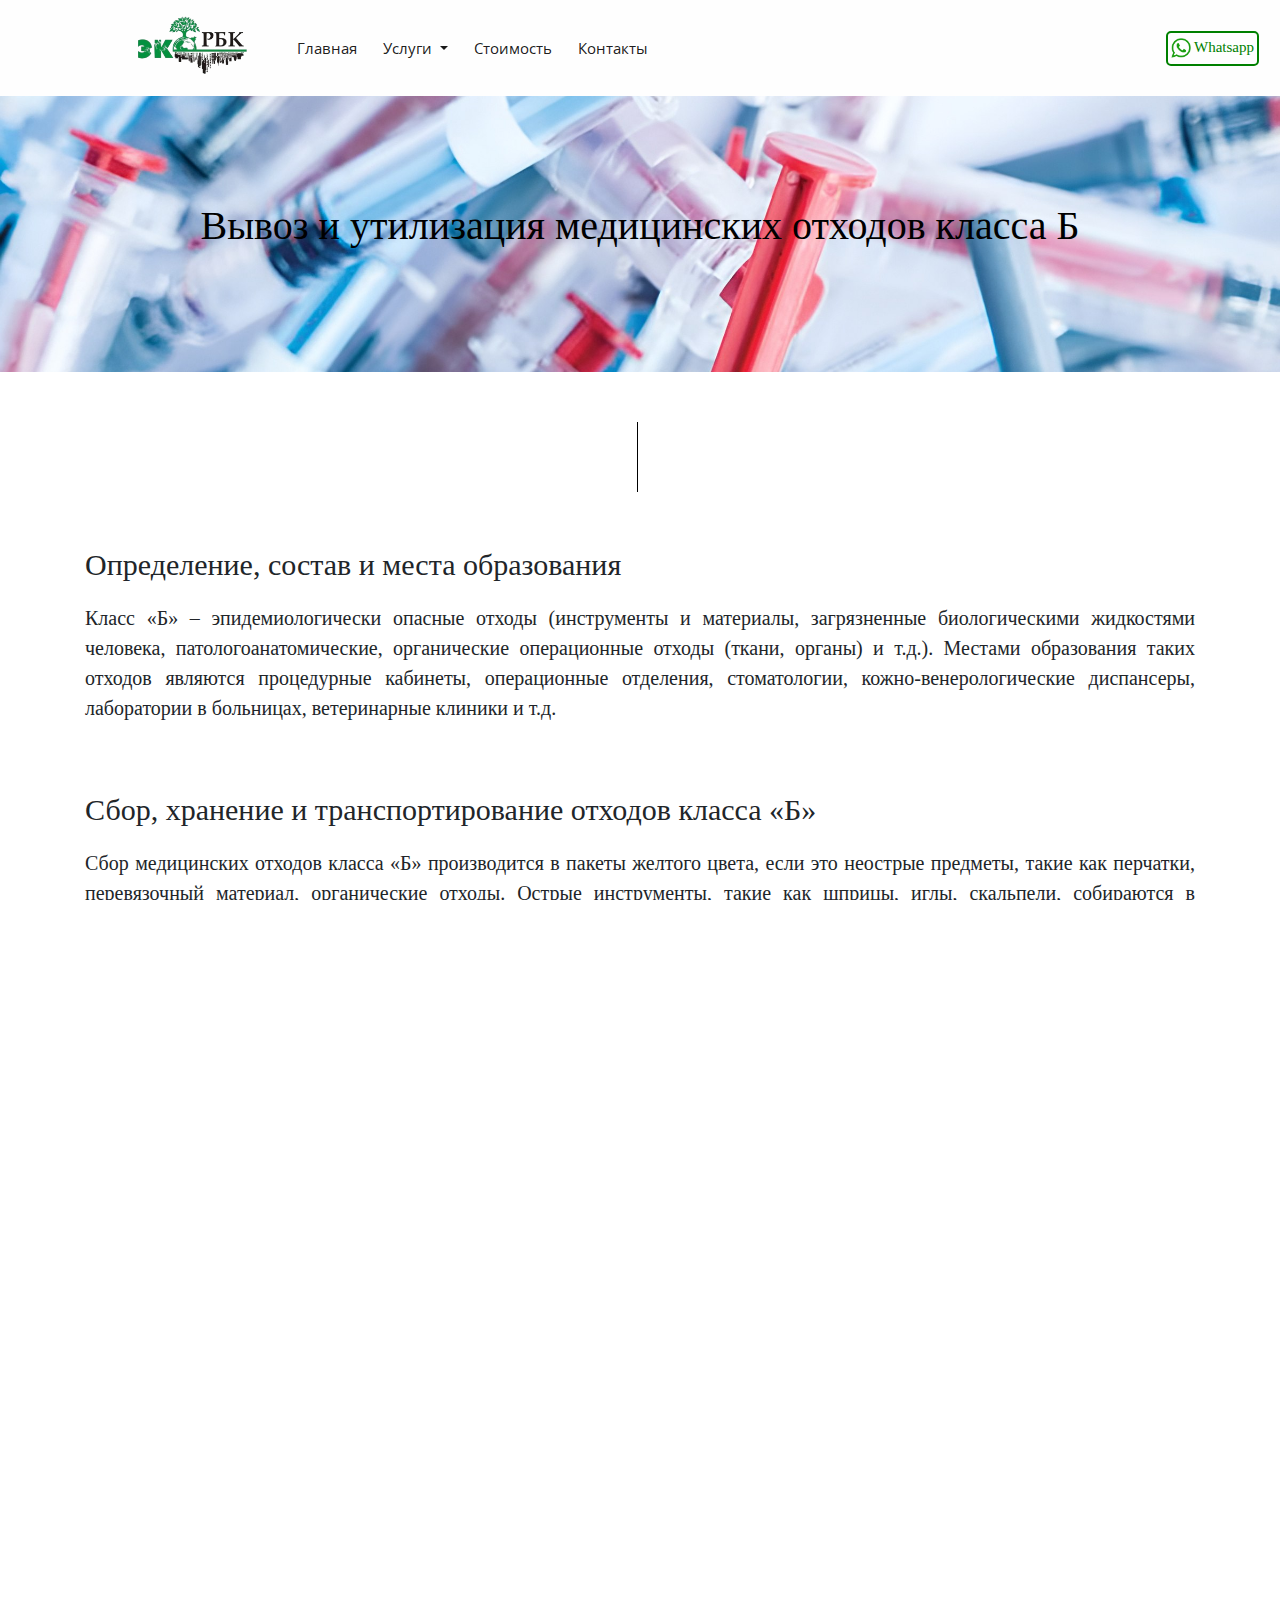
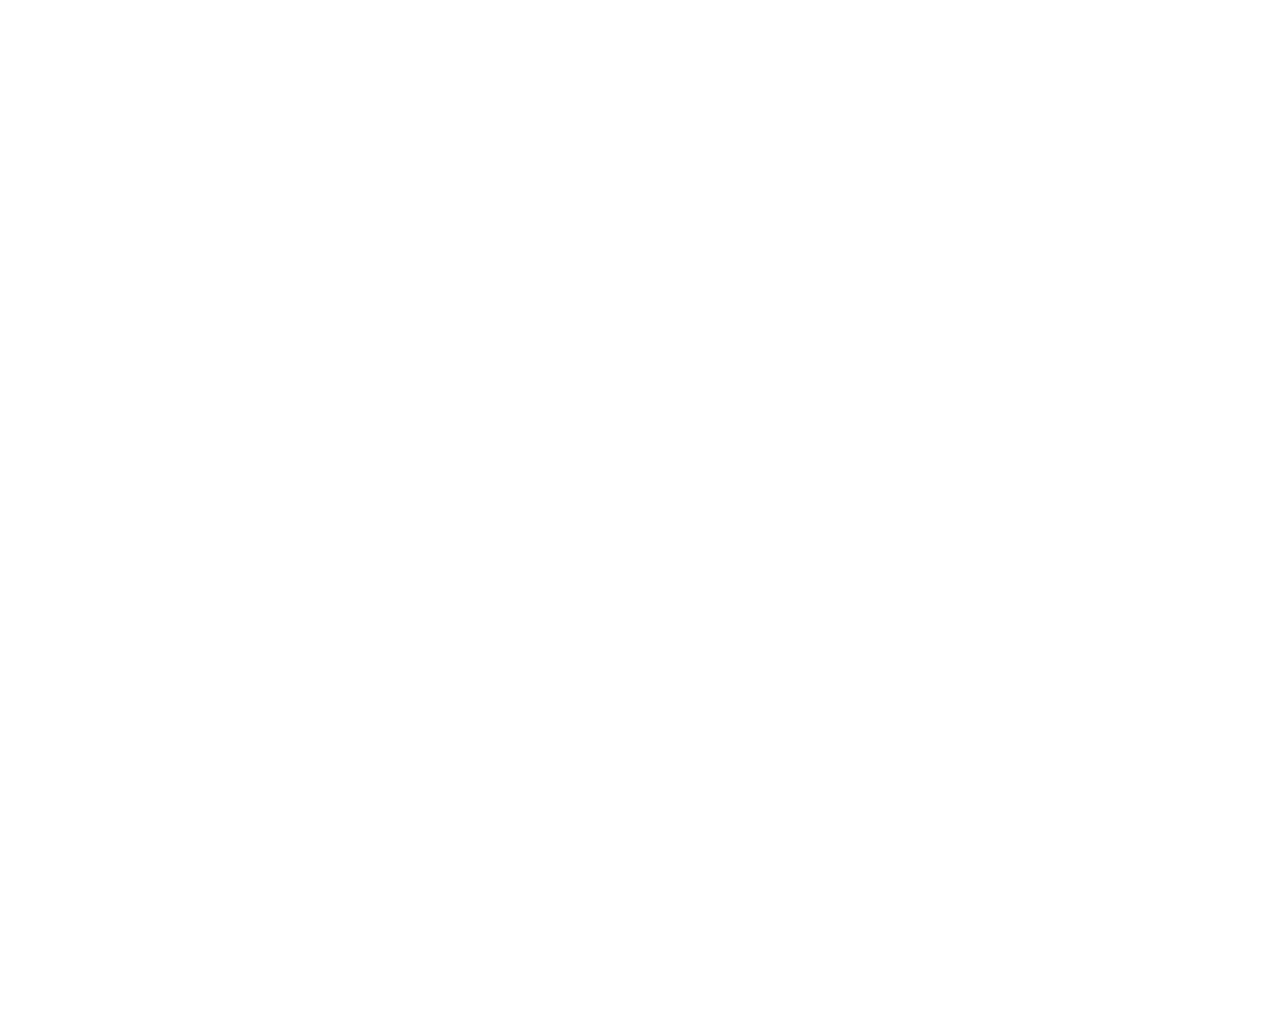
<file: class_b.html>
<!DOCTYPE html>
<html lang="ru">

<head>
    <meta charset="UTF-8">

<meta name="viewport" content="width=device-width, initial-scale=1.0">
<script src="https://code.jquery.com/jquery-2.1.3.min.js"></script>
    <link rel="stylesheet" href="https://cdn.jsdelivr.net/npm/bootstrap@4.4.1/dist/css/bootstrap.min.css" integrity="sha384-Vkoo8x4CGsO3+Hhxv8T/Q5PaXtkKtu6ug5TOeNV6gBiFeWPGFN9MuhOf23Q9Ifjh" crossorigin="anonymous">
    <link rel="stylesheet" href="https://cdnjs.cloudflare.com/ajax/libs/font-awesome/6.0.0-beta2/css/all.min.css"
integrity="sha512-YWzhKL2whUzgiheMoBFwW8CKV4qpHQAEuvilg9FAn5VJUDwKZZxkJNuGM4XkWuk94WCrrwslk8yWNGmY1EduTA=="
crossorigin="anonymous" referrerpolicy="no-referrer" />
   
    <link rel="icon" type="image/x-icon" href="public/image/eco-rbkk.png">
    <link rel="stylesheet" href="public/css/style.css">
    <title>Вывоз и утилизация медицинских отходов класса Б</title>
</head>
<body>
    <nav class="navbar navbar-expand-lg navbar-light" style="background-color: #fefefe">
        <div class="navbar-brand">
        <a href="index.html"><img class= "img-fluid"src="public/image/eco-rbkk.png"></a> 
    </div>
        <button class="navbar-toggler" type="button" data-toggle="collapse" data-target="#navbarSupportedContent" aria-controls="navbarSupportedContent" aria-expanded="false" aria-label="Toggle navigation">
          <span class="navbar-toggler-icon"></span>
        </button>
        <div class="collapse navbar-collapse" id="navbarSupportedContent">
          <ul class="navbar-nav mr-auto">
            <li class="nav-item active">
              <a class="nav-link" href="index.html">Главная</a>
            </li>
            <li class="nav-item active dropdown">
              <a class="nav-link dropdown-toggle" href="#" role="button" id="dropdownMenuLink" data-toggle="dropdown" aria-haspopup="true" aria-expanded="false">
                Услуги
              </a>
              <div class="dropdown-menu" aria-labelledby="dropdownMenuLink">
                <a class="dropdown-item" href="med_ot.html">Медицинские отходы</a>
                <a class="dropdown-item" href="bio_ot.html">Биологические отходы</a> 
                <a class="dropdown-item" href="farm_ot.html">Фармацевтические отходы</a> 
                <a class="dropdown-item" href="food_ot.html">Пищевые отходы</a>
                <a class="dropdown-item" href="raskhodnye_materyaly.html" id="navbfood">Продажа расходных материалов </a>
              </div>
            </li>
            <li class="nav-item active">
              <a class="nav-link" href="calc.html">Стоимость</a>
            </li>
            <li class="nav-item active">
                <a class="nav-link" href="map.html">Контакты</a>
              </li>
          </ul>
          <ul class="nav navbar-nav navbar-right " >
            <a style="text-decoration:none;font-family:mont serrat;font-size: 18px;"  href="https://wa.me/77075456130?text=%D0%97%D0%B4%D1%80%D0%B0%D0%B2%D1%81%D1%82%D0%B2%D1%83%D0%B9%D1%82%D0%B5.%20"><button class="buttonwhatsapp"><p style="font-size: 15px;font-family: montserrat;padding: 0;color: green"><img src="public/image/whatsapp.png" style="height:20px" alt=""> Whatsapp</p></button></a>
     
          </ul>
         
        </div>
      </nav>

      <div class="container-fluid">
      <div class="row classbbg"><p class="mt-auto" style="font-size: 40px;font-family:mont serrat;color: black;text-align: center;">Вывоз и утилизация медицинских отходов класса Б</p>
      </div></div> 
      <div class="vl"></div>
      <div class="container mt-5 mb-5 ">
      <p style="font-family:bold  montserrat;font-size: 30px;text-align: justify;">Определение, состав и места образования </p>
      <p style="font-family:montserrat;font-size: 20px;text-align: justify;">Класс «Б» – эпидемиологически опасные отходы (инструменты и материалы, загрязненные биологическими жидкостями человека, патологоанатомические, органические операционные отходы (ткани, органы) и т.д.). Местами образования таких отходов являются процедурные кабинеты, операционные отделения, стоматологии, кожно-венерологические диспансеры, лаборатории в больницах, ветеринарные клиники и т.д.</p>
      <br>
      <br>
      <p style="font-family:bold  montserrat;font-size: 30px;text-align: justify;">Сбор, хранение и транспортирование отходов класса «Б»</p>
      <p style="font-family:montserrat;font-size: 20px;text-align: justify;">Сбор медицинских отходов класса «Б» производится в пакеты желтого цвета, если это неострые предметы, такие как перчатки, перевязочный материал, органические отходы. Острые инструменты, такие как шприцы, иглы, скальпели, собираются в пластмассовые емкости так же желтого цвета. Все виды емкостей маркируются наклейкой с пометкой «Отходы. Класс Б». Пакеты должны меняться каждую смену, они могут быть заполнены не более чем на ¾ части от их объема, контейнеры для острого инструментария допускается заполнять на протяжении 3-х суток.  Каждый наполненный пакет и емкость должны подписываться сотрудником медицинского учреждения, с обязательным указанием названия организации, отделения, даты сбора отходов и фамилии. Далее на специальных тележках отходы транспортируются к участку обеззараживания/обезвреживания или в помещение для временного хранения.</p>
      <p style="font-family:montserrat;font-size: 20px;text-align: justify;">К хранению отходов класса «Б» применяются определенные требования:</p>
      <li style="font-family: montserrat;font-size:19px;">Недопустимо смешивание отходов различных классов опасности;</li>
      <li style="font-family: montserrat;font-size:19px;">Хранение пакетов с отходами навалом категорически запрещено, необходимо использовать многоразовые контейнеры;</li>
      <li style="font-family: montserrat;font-size:19px;">Медицинские отходы класса «Б» можно хранить в естественных условиях не более суток, если срок хранения отходов составляет более 24-х часов необходимо использовать специализированные холодильники;</li>
      <li style="font-family: montserrat;font-size:19px;">Допускается транспортирование необеззараженных медицинских отходов класса «Б» в контейнерах, к месту их последующего обеззараживания/обезвреживания.</li>
      <br>
      <br>
      <p style="font-family:bold montserrat;font-size: 30px;text-align: justify;">Утилизация отходов класса «Б»</p>
      
      <p style="font-family: montserrat;font-size: 20px;text-align: justify;">
        Утилизация медицинских отходов класса «Б» производится в инсинераторах методом высокотемпературного сжигания.</p>
    </div>

    <div class="vl"></div>
    <div class="container">
      <div class="row calcbg">
      <p class="mt-auto col-12" style="font-size: 27px;font-family:mont serrat;color: black;text-align: center;">Калькулятор стоимости</p>
      <a class="col-12" href="calc.html" style="text-decoration: none;"><button class="btn" style="width:auto;color: black;font-family: mont serrat;background-color: beige;">Карта тарифов</button></a>
    </div>
    </div>
      <div class="vl"></div>

      <div class="container">
        <div class="row bg3"><p class="col-12" style="text-align: center;font-size:20px;font-family: mont-serrat;">Оставьте заявку и мы обязательно свяжемся с Вами</p>
        <button class="btn" onclick="document.getElementById('id02').style.display='block'" style="width:auto;color: azure;font-family: mont serrat;">Оставить заявку</button>
        
        <div id="id02" class="modal">
          
          <form class="modal-content animate" action="https://getform.io/f/38481329-c46e-4e89-9f2b-f276b8312228" method="post">
            <div class="modal-header container-fluid border-0">
              <span onclick="closeModal('id02')"
                  class="close">&times;
              </span>
          </div>
            <div class="form-group col-md-12">
              <label for="inputEmail4">ФИО<span style="color: red;">*</span></label>
              <input type="text" name="name" class="form-control" id="inputEmail4" placeholder="" required>
            </div>
            
          
          <div class="form-group col-md-12">
            <label for="inputAddress">Email<span style="color: red;">*</span></label>
            <input type="email" name="email" class="form-control" id="inputAddress" placeholder="" required>
          </div>
          <div class="form-group col-md-12">
            <label for="inputAddress2">Телефон<span style="color: red;">*</span></label>
            <input type="text" name="phone" class="form-control" id="inputAddress2" placeholder="" required>
          </div>
          <div class="form-row">
            <div class="form-group col-md-6">
              <label for="inputCity">Текст сообщения</label>
              <textarea name="text" class="form-control" id="inputCity"></textarea>
            </div>
            <div class="form-group col-md-6">
              <label for="inputState">Город</label>
              <select name="city" id="inputState" class="form-control">
                <option selected>Астана, Акмолинская обл.</option>
                <option>Алматы</option>
                <option>Тараз, Жамбылськая обл.</option>
                <option>Шымкент</option>
                <option>Актобе, Актюбинская обл.</option>
              </select>
            </div>
            
          </div>
          <button class="col-md-2 btn" type="submit">Отправить</button>
        </form>
    
          
        </div>
        </div>
      </div>
        <div class="vl"></div>
      
        <footer class="bg-light text-center text-lg-start" style="margin-top: 50px;">
          <div class="container p-3">
            <div class="row center">
              <div class="col-sm-4 col-lg-4">
                <p style="font-size: 17px;font-family:mont serrat;">ТОО "ЭКО-РБК"</p>
                <p style=" text-decoration: none; font-family:mont serrat;font-size: 17px;" > <i class="fa fa-envelope"></i> eco-rbk@mail.ru</p>
                <a href="index.html"><img style = "width: 130px;" src="public/image/eco-rbkk.png">
             </a> </div>
              <div class="col-sm-4 col-lg-4">
                <p style=" text-decoration: none; font-family:mont serrat;font-size: 15px;" ><i class="fa fa-phone"></i> Астана: +7 7172 45 6130, +7 707 545 6130
                </p>
                <p style=" text-decoration: none; font-family:mont serrat;font-size: 15px;" ><i class="fa fa-phone"></i>Тараз: +7 7262 42 6919, +7 747 773 5969</p>
   
                <p style=" text-decoration: none; font-family:mont serrat;font-size: 15px;" ><i class="fa fa-phone"></i> Шымкент: +7 747 915 6316
                </p>
                <p style=" text-decoration: none; font-family:mont serrat;font-size: 15px;" ><i class="fa fa-phone"></i>Алматы: +7 747 790 9360, +7 707 260 9648</p>
                
              </div>
              <div class="col-sm-4 col-lg-4 ">
                
                        <p style="text-decoration:none;color: black;font-family:mont serrat;"><a  style="text-decoration:none;color: black;font-family:mont serrat;font-size: 15px;" href="map.html"><i class="fas fa-map-marker-alt"></i> Республика Казахстан, 010000, г. Астана,​улица Бейбитшилик, 43 ​5 этаж; 516 офис</a></p>
                        <ul >
                            <a style="text-decoration:none;color: #e0316c;font-family:mont serrat;font-size: 18px;"  href="https://www.instagram.com/eco_rbk" class="pad"><i class="fab fa-instagram fa-2x"></i></a>
                           <a style="text-decoration:none;color: #6cc1e3;font-family:mont serrat;font-size: 18px;" href="https://tlgg.ru/7075456130" class="pad"><i class="fab fa-telegram fa-2x"></i></a>
                            <a style="text-decoration:none;color: #25d366;font-family:mont serrat;font-size: 18px;"  href="https://wa.me/77075456130?text=%D0%97%D0%B4%D1%80%D0%B0%D0%B2%D1%81%D1%82%D0%B2%D1%83%D0%B9%D1%82%D0%B5.%20" class="pad"><i class="fab fa-whatsapp fa-2x"></i></a>
                            
                        </ul>  
                    </div>
            </div>
          </div>
          <div class="text-center p-3" style="background-color: rgba(0, 0, 0, 0.2);">
            © 2022 Copyright:
            <a class="text-dark" href="#">ТОО "ЭКО-РБК"</a>
          </div>
        </footer>
        
      <script src="myscript.js" charset="utf-8"></script>

<script src="https://cdn.jsdelivr.net/npm/popper.js@1.16.0/dist/umd/popper.min.js" integrity="sha384-Q6E9RHvbIyZFJoft+2mJbHaEWldlvI9IOYy5n3zV9zzTtmI3UksdQRVvoxMfooAo" crossorigin="anonymous"></script>
<script src="https://cdn.jsdelivr.net/npm/bootstrap@4.4.1/dist/js/bootstrap.min.js" integrity="sha384-wfSDF2E50Y2D1uUdj0O3uMBJnjuUD4Ih7YwaYd1iqfktj0Uod8GCExl3Og8ifwB6" crossorigin="anonymous"></script>
</body>

</html>
</file>
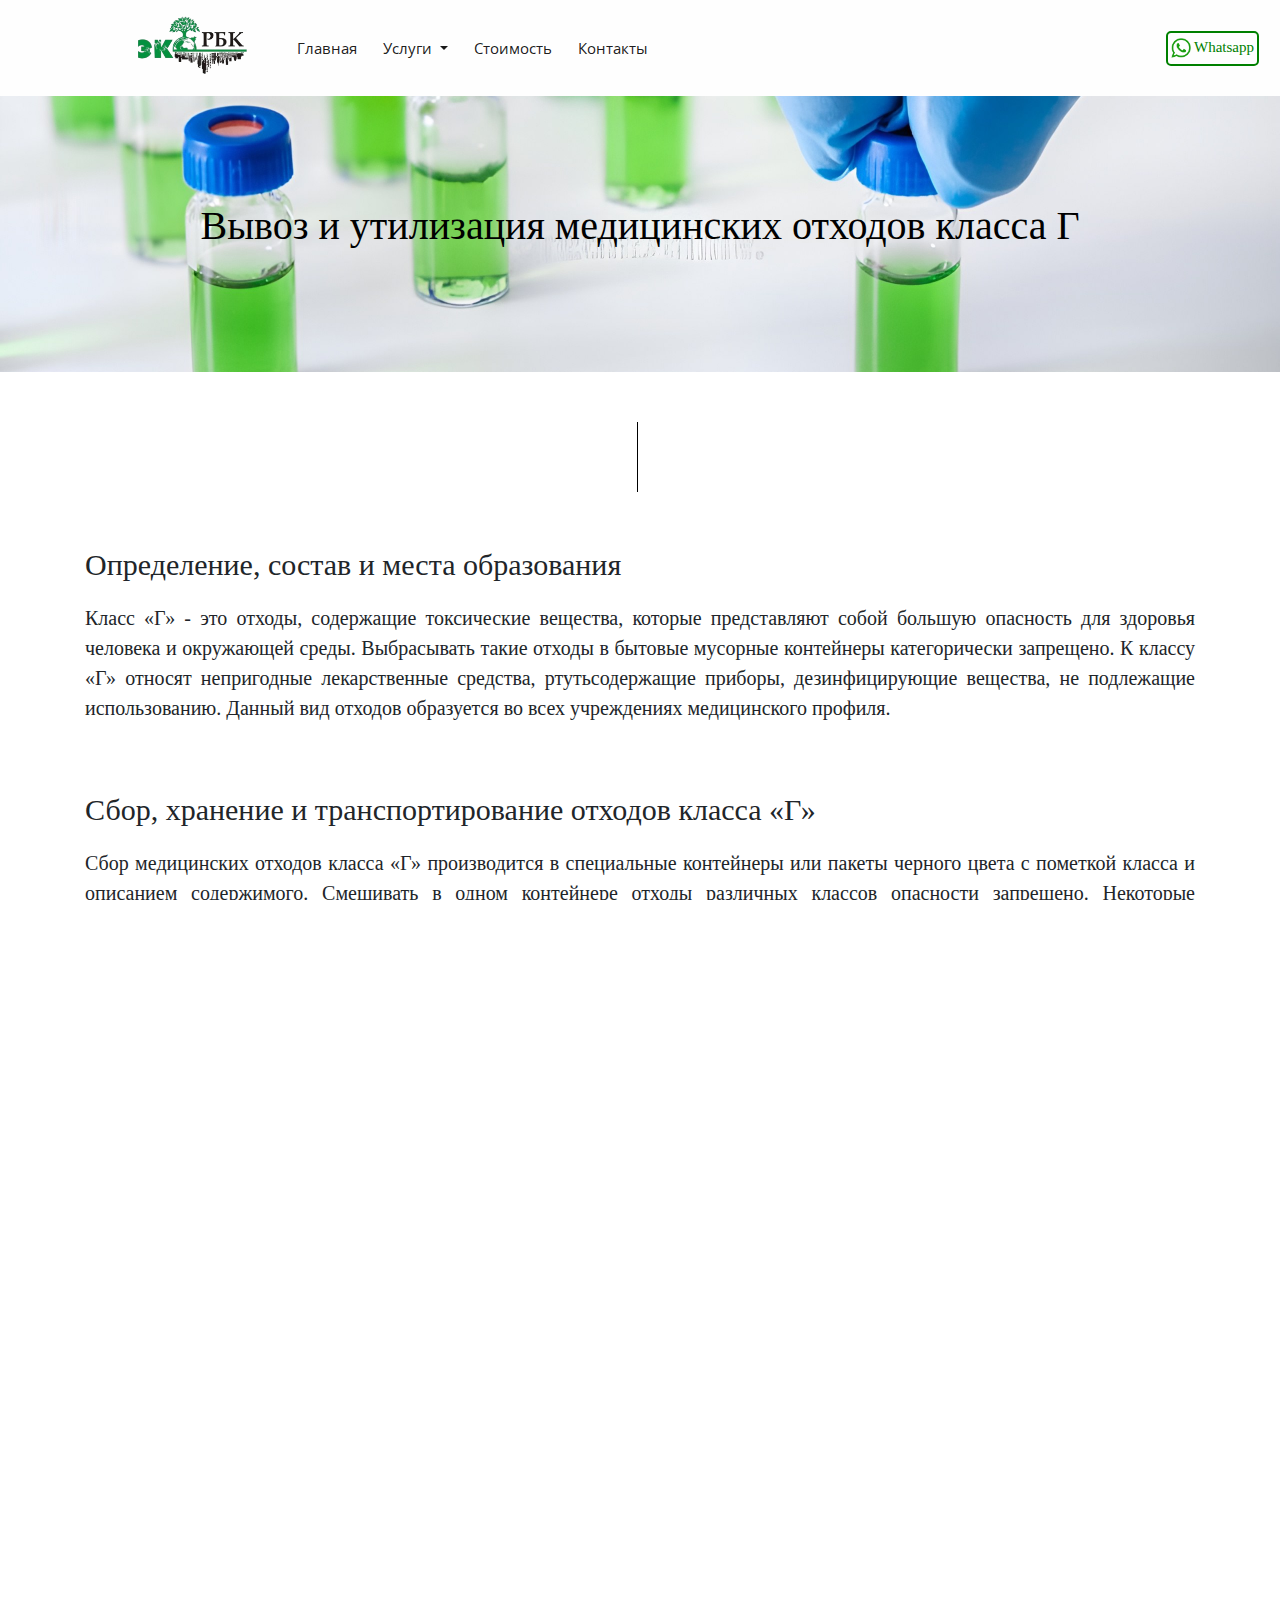
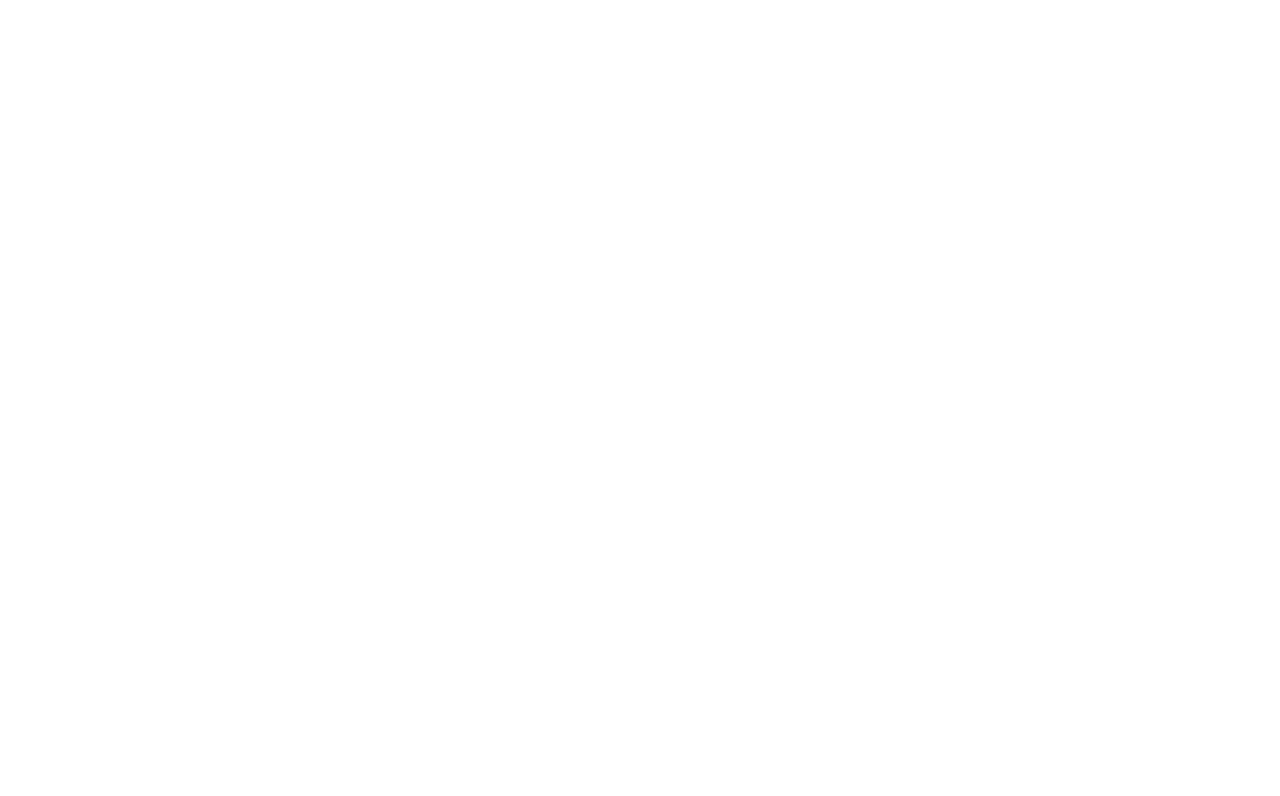
<file: class_g.html>
<!DOCTYPE html>
<html lang="ru">

<head>
    <meta charset="UTF-8">

<meta name="viewport" content="width=device-width, initial-scale=1.0">
<script src="https://code.jquery.com/jquery-2.1.3.min.js"></script>
    <link rel="stylesheet" href="https://cdn.jsdelivr.net/npm/bootstrap@4.4.1/dist/css/bootstrap.min.css" integrity="sha384-Vkoo8x4CGsO3+Hhxv8T/Q5PaXtkKtu6ug5TOeNV6gBiFeWPGFN9MuhOf23Q9Ifjh" crossorigin="anonymous">
    <link rel="stylesheet" href="https://cdnjs.cloudflare.com/ajax/libs/font-awesome/6.0.0-beta2/css/all.min.css"
integrity="sha512-YWzhKL2whUzgiheMoBFwW8CKV4qpHQAEuvilg9FAn5VJUDwKZZxkJNuGM4XkWuk94WCrrwslk8yWNGmY1EduTA=="
crossorigin="anonymous" referrerpolicy="no-referrer" />
   
    <link rel="icon" type="image/x-icon" href="public/image/eco-rbkk.png">
    <link rel="stylesheet" href="public/css/style.css">
    <title>Вывоз и утилизация медицинских отходов класса Г</title>
</head>
<body>
    <nav class="navbar navbar-expand-lg navbar-light" style="background-color: #fefefe">
        <div class="navbar-brand">
        <a href="index.html"><img class= "img-fluid"src="public/image/eco-rbkk.png"></a> 
    </div>
        <button class="navbar-toggler" type="button" data-toggle="collapse" data-target="#navbarSupportedContent" aria-controls="navbarSupportedContent" aria-expanded="false" aria-label="Toggle navigation">
          <span class="navbar-toggler-icon"></span>
        </button>
        <div class="collapse navbar-collapse" id="navbarSupportedContent">
          <ul class="navbar-nav mr-auto">
            <li class="nav-item active">
              <a class="nav-link" href="index.html">Главная</a>
            </li>
            <li class="nav-item active dropdown">
              <a class="nav-link dropdown-toggle" href="#" role="button" id="dropdownMenuLink" data-toggle="dropdown" aria-haspopup="true" aria-expanded="false">
                Услуги
              </a>
              <div class="dropdown-menu" aria-labelledby="dropdownMenuLink">
                <a class="dropdown-item" href="med_ot.html">Медицинские отходы</a>
                <a class="dropdown-item" href="bio_ot.html">Биологические отходы</a> 
                <a class="dropdown-item" href="farm_ot.html">Фармацевтические отходы</a> 
                <a class="dropdown-item" href="food_ot.html">Пищевые отходы</a>
                <a class="dropdown-item" href="raskhodnye_materyaly.html" id="navbfood">Продажа расходных материалов </a>
              </div>
            </li>
            <li class="nav-item active">
              <a class="nav-link" href="calc.html">Стоимость</a>
            </li>
            <li class="nav-item active">
                <a class="nav-link" href="map.html">Контакты</a>
              </li>
          </ul>
          <ul class="nav navbar-nav navbar-right " >
            <a style="text-decoration:none;font-family:mont serrat;font-size: 18px;"  href="https://wa.me/77075456130?text=%D0%97%D0%B4%D1%80%D0%B0%D0%B2%D1%81%D1%82%D0%B2%D1%83%D0%B9%D1%82%D0%B5.%20"><button class="buttonwhatsapp"><p style="font-size: 15px;font-family: montserrat;padding: 0;color: green"><img src="public/image/whatsapp.png" style="height:20px" alt=""> Whatsapp</p></button></a>
     
          </ul>
         
        </div>
      </nav>
      <div class="container-fluid">
      <div class=" row classgbg">
        <p class="mt-auto" style="font-size: 40px;font-family:mont serrat;color: black;text-align: center;">Вывоз и утилизация медицинских отходов класса Г</p>
      </div>
      </div>
      <div class="vl"></div>
      <div class="container mt-5 mb-5 ">
      <p style="font-family:bold  montserrat;font-size: 30px;text-align: justify;">Определение, состав и места образования </p>
      <p style="font-family:montserrat;font-size: 20px;text-align: justify;">Класс «Г» - это отходы, содержащие токсические вещества, которые представляют собой большую опасность для здоровья человека и окружающей среды. Выбрасывать такие отходы в бытовые мусорные контейнеры категорически запрещено. К классу «Г» относят непригодные лекарственные средства, ртутьсодержащие приборы, дезинфицирующие вещества, не подлежащие использованию. Данный вид отходов образуется во всех учреждениях медицинского профиля.</p>
      <br>
      <br>
      <p style="font-family:bold  montserrat;font-size: 30px;text-align: justify;">Сбор, хранение и транспортирование отходов класса «Г»</p>
      <p style="font-family:montserrat;font-size: 20px;text-align: justify;">Сбор медицинских отходов класса «Г» производится в специальные контейнеры или пакеты черного цвета с пометкой класса и описанием содержимого. Смешивать в одном контейнере отходы различных классов опасности запрещено. Некоторые лекарственные препараты должны быть дезактивированы в местах их образования путем обработки специальными средствами.  Наполненные емкости герметично упаковываются и хранятся на территории медучреждения, в отведенном для этих целей помещении. Транспортирование отходов класса «Г» к месту обезвреживания или утилизации, могут осуществлять только лицензированные организации.</p>
      <br>
      <br>
      <p style="font-family:bold montserrat;font-size: 30px;text-align: justify;">Утилизация отходов класса «Г»</p>
      
      <p style="font-family: montserrat;font-size: 20px;text-align: justify;">Утилизация медицинских отходов класса «Г» возможна несколькими способами: сжиганием, нейтрализацией и захоронением. Для обезвреживания непригодных люминесцентных ламп и ртутных термометров, содержащих опасный металл, используют метод термической демеркуризации, в процессе которой, выделяемое стекло, металл и ртуть идут во вторичную переработку.</p>
    </div>

    <div class="vl"></div>
    <div class="container">
      <div class="row calcbg">
      <p class="mt-auto col-12" style="font-size: 27px;font-family:mont serrat;color: black;text-align: center;">Калькулятор стоимости</p>
      <a class="col-12" href="calc.html" style="text-decoration: none;"><button class="btn" style="width:auto;color: black;font-family: mont serrat;background-color: beige;">Карта тарифов</button></a>
    </div>
    </div>
      <div class="vl"></div>

      <div class="container">
        <div class="row bg3">
        <p class="col-12" style="text-align: center;font-size:20px;font-family: mont-serrat;">Оставьте заявку и мы обязательно свяжемся с Вами</p>
        <button class="btn" onclick="document.getElementById('id01').style.display='block'" style="width:auto;color: azure;font-family: mont serrat;">Оставить заявку</button>
        
        <div id="id01" class="modal">
          
          <form class="modal-content animate" action="https://getform.io/f/38481329-c46e-4e89-9f2b-f276b8312228" method="post">
            <div class="modal-header container-fluid border-0">
              <span onclick="closeModal('id01')"
                  class="close">&times;
              </span>
          </div>  
            <div class="form-group col-md-12">
              <label for="inputEmail4">ФИО<span style="color: red;">*</span></label>
              <input type="text" name="name" class="form-control" id="inputEmail4" placeholder="" required>
            </div>
            
          
          <div class="form-group col-md-12">
            <label for="inputAddress">Email<span style="color: red;">*</span></label>
            <input type="email" name="email" class="form-control" id="inputAddress" placeholder="" required>
          </div>
          <div class="form-group col-md-12">
            <label for="inputAddress2">Телефон<span style="color: red;">*</span></label>
            <input type="text" name="phone" class="form-control" id="inputAddress2" placeholder="" required>
          </div>
          <div class="form-row">
            <div class="form-group col-md-6">
              <label for="inputCity">Текст сообщения</label>
              <textarea name="text" class="form-control" id="inputCity"></textarea>
            </div>
            <div class="form-group col-md-6">
              <label for="inputState">Город</label>
              <select name="city" id="inputState" class="form-control">
                <option selected>Астана, Акмолинская обл.</option>
                <option>Алматы</option>
                <option>Тараз, Жамбылськая обл.</option>
                <option>Шымкент</option>
                <option>Актобе, Актюбинская обл.</option>
              </select>
            </div>
            
          </div>
          <button class="col-md-2 btn" type="submit">Отправить</button>
        </form>
    
          
        </div>
        </div>
      </div>
        <div class="vl"></div>
      
        <footer class="bg-light text-center text-lg-start" style="margin-top: 50px;">
          <div class="container p-3">
            <div class="row center">
              <div class="col-sm-4 col-lg-4">
                <p style="font-size: 17px;font-family:mont serrat;">ТОО "ЭКО-РБК"</p>
                <p style=" text-decoration: none; font-family:mont serrat;font-size: 17px;" > <i class="fa fa-envelope"></i> eco-rbk@mail.ru</p>
                <a href="index.html"><img style = "width: 130px;" src="public/image/eco-rbkk.png">
             </a> </div>
              <div class="col-sm-4 col-lg-4">
                <p style=" text-decoration: none; font-family:mont serrat;font-size: 15px;" ><i class="fa fa-phone"></i> Астана: +7 7172 45 6130, +7 707 545 6130
                </p>
                <p style=" text-decoration: none; font-family:mont serrat;font-size: 15px;" ><i class="fa fa-phone"></i>Тараз: +7 7262 42 6919, +7 747 773 5969</p>
   
                <p style=" text-decoration: none; font-family:mont serrat;font-size: 15px;" ><i class="fa fa-phone"></i> Шымкент: +7 747 915 6316
                </p>
                <p style=" text-decoration: none; font-family:mont serrat;font-size: 15px;" ><i class="fa fa-phone"></i>Алматы: +7 747 790 9360, +7 707 260 9648</p>
                
              </div>
              <div class="col-sm-4 col-lg-4 ">
                
                        <p style="text-decoration:none;color: black;font-family:mont serrat;"><a  style="text-decoration:none;color: black;font-family:mont serrat;font-size: 15px;" href="map.html"><i class="fas fa-map-marker-alt"></i> Республика Казахстан, 010000, г. Астана,​улица Бейбитшилик, 43 ​5 этаж; 516 офис</a></p>
                        <ul >
                            <a style="text-decoration:none;color: #e0316c;font-family:mont serrat;font-size: 18px;"  href="https://www.instagram.com/eco_rbk" class="pad"><i class="fab fa-instagram fa-2x"></i></a>
                           <a style="text-decoration:none;color: #6cc1e3;font-family:mont serrat;font-size: 18px;" href="https://tlgg.ru/7075456130" class="pad"><i class="fab fa-telegram fa-2x"></i></a>
                            <a style="text-decoration:none;color: #25d366;font-family:mont serrat;font-size: 18px;"  href="https://wa.me/77075456130?text=%D0%97%D0%B4%D1%80%D0%B0%D0%B2%D1%81%D1%82%D0%B2%D1%83%D0%B9%D1%82%D0%B5.%20" class="pad"><i class="fab fa-whatsapp fa-2x"></i></a>
                            
                        </ul>  
                    </div>
            </div>
          </div>
          <div class="text-center p-3" style="background-color: rgba(0, 0, 0, 0.2);">
            © 2022 Copyright:
            <a class="text-dark" href="#">ТОО "ЭКО-РБК"</a>
          </div>
        </footer>
        <script src="myscript.js" charset="utf-8"></script>
   <script src="https://cdn.jsdelivr.net/npm/popper.js@1.16.0/dist/umd/popper.min.js" integrity="sha384-Q6E9RHvbIyZFJoft+2mJbHaEWldlvI9IOYy5n3zV9zzTtmI3UksdQRVvoxMfooAo" crossorigin="anonymous"></script>
<script src="https://cdn.jsdelivr.net/npm/bootstrap@4.4.1/dist/js/bootstrap.min.js" integrity="sha384-wfSDF2E50Y2D1uUdj0O3uMBJnjuUD4Ih7YwaYd1iqfktj0Uod8GCExl3Og8ifwB6" crossorigin="anonymous"></script>
</body>

</html>
</file>
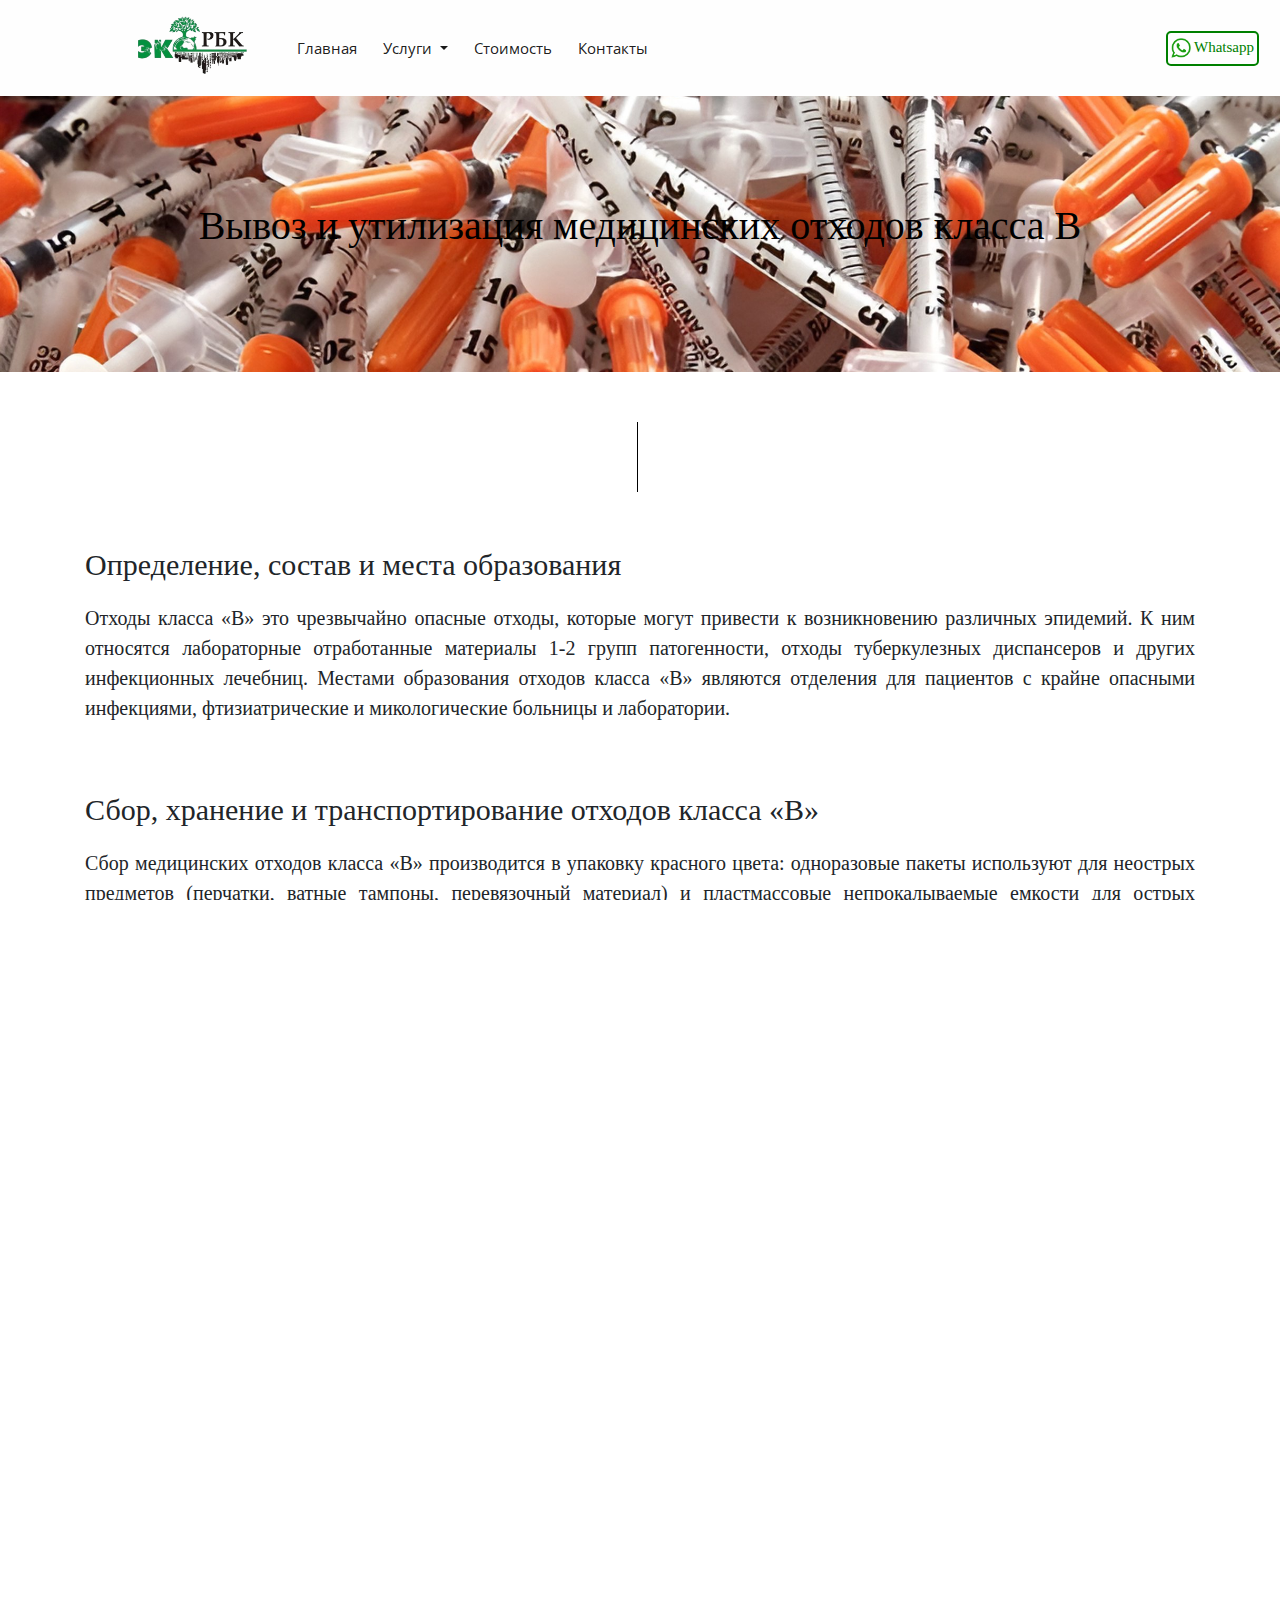
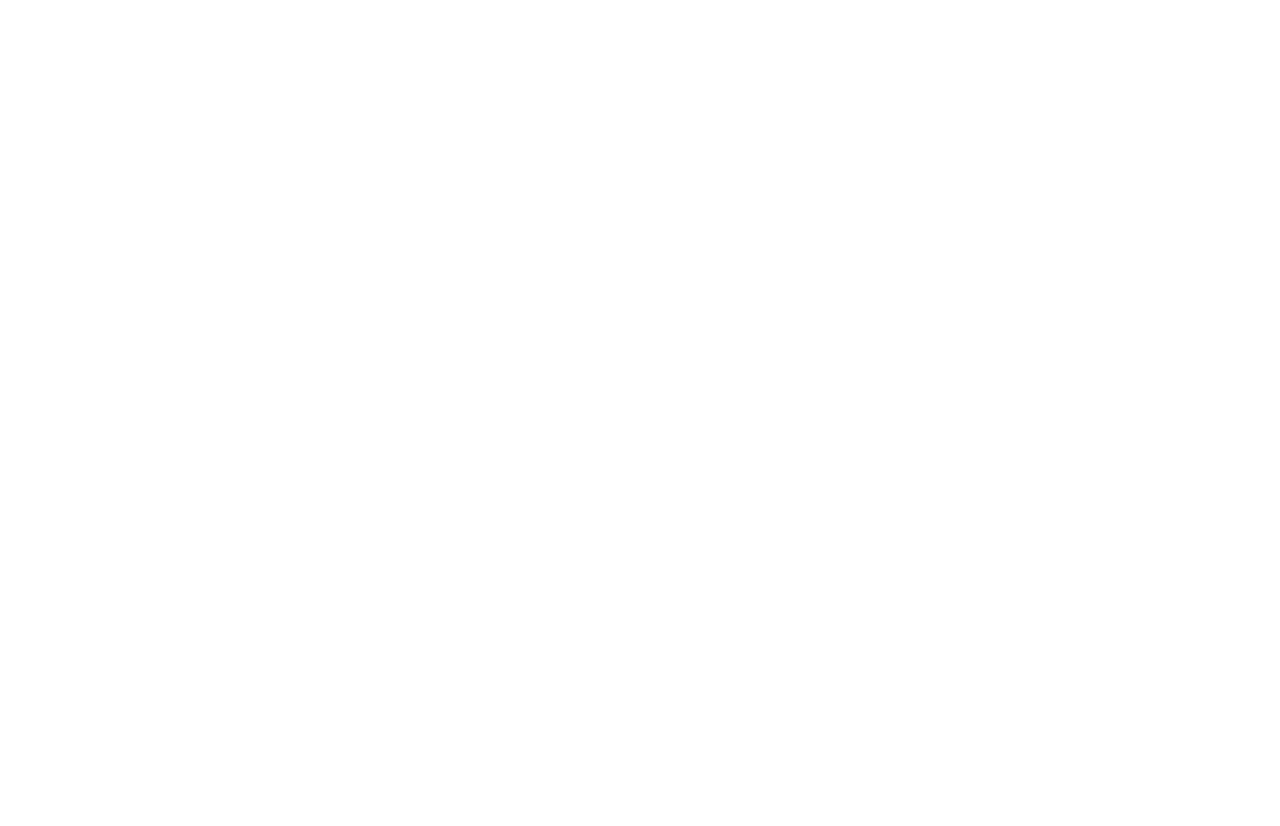
<file: class_v.html>
<!DOCTYPE html>
<html lang="ru">

<head>
    <meta charset="UTF-8">

<meta name="viewport" content="width=device-width, initial-scale=1.0">
<script src="https://code.jquery.com/jquery-2.1.3.min.js"></script>
    <link rel="stylesheet" href="https://cdn.jsdelivr.net/npm/bootstrap@4.4.1/dist/css/bootstrap.min.css" integrity="sha384-Vkoo8x4CGsO3+Hhxv8T/Q5PaXtkKtu6ug5TOeNV6gBiFeWPGFN9MuhOf23Q9Ifjh" crossorigin="anonymous">
    <link rel="stylesheet" href="https://cdnjs.cloudflare.com/ajax/libs/font-awesome/6.0.0-beta2/css/all.min.css"
integrity="sha512-YWzhKL2whUzgiheMoBFwW8CKV4qpHQAEuvilg9FAn5VJUDwKZZxkJNuGM4XkWuk94WCrrwslk8yWNGmY1EduTA=="
crossorigin="anonymous" referrerpolicy="no-referrer" />
   
    <link rel="icon" type="image/x-icon" href="public/image/eco-rbkk.png">
    <link rel="stylesheet" href="public/css/style.css">
    <title>Вывоз и утилизация медицинских отходов класса В</title>
</head>
<body>
    <nav class="navbar navbar-expand-lg navbar-light" style="background-color: #fefefe">
        <div class="navbar-brand">
        <a href="index.html"><img class= "img-fluid"src="public/image/eco-rbkk.png"></a> 
    </div>
        <button class="navbar-toggler" type="button" data-toggle="collapse" data-target="#navbarSupportedContent" aria-controls="navbarSupportedContent" aria-expanded="false" aria-label="Toggle navigation">
          <span class="navbar-toggler-icon"></span>
        </button>
        <div class="collapse navbar-collapse" id="navbarSupportedContent">
          <ul class="navbar-nav mr-auto">
            <li class="nav-item active">
              <a class="nav-link" href="index.html">Главная</a>
            </li>
            <li class="nav-item active dropdown">
              <a class="nav-link dropdown-toggle" href="#" role="button" id="dropdownMenuLink" data-toggle="dropdown" aria-haspopup="true" aria-expanded="false">
                Услуги
              </a>
              <div class="dropdown-menu" aria-labelledby="dropdownMenuLink">
                <a class="dropdown-item" href="med_ot.html">Медицинские отходы</a>
                <a class="dropdown-item" href="bio_ot.html">Биологические отходы</a> 
                <a class="dropdown-item" href="farm_ot.html">Фармацевтические отходы</a> 
                <a class="dropdown-item" href="food_ot.html">Пищевые отходы</a>
                <a class="dropdown-item" href="raskhodnye_materyaly.html" id="navbfood">Продажа расходных материалов </a>
              </div>
            </li>
            <li class="nav-item active">
              <a class="nav-link" href="calc.html">Стоимость</a>
            </li>
            <li class="nav-item active">
                <a class="nav-link" href="map.html">Контакты</a>
              </li>
          </ul>
          <ul class="nav navbar-nav navbar-right " >
            <a style="text-decoration:none;font-family:mont serrat;font-size: 18px;"  href="https://wa.me/77075456130?text=%D0%97%D0%B4%D1%80%D0%B0%D0%B2%D1%81%D1%82%D0%B2%D1%83%D0%B9%D1%82%D0%B5.%20"><button class="buttonwhatsapp"><p style="font-size: 15px;font-family: montserrat;padding: 0;color: green"><img src="public/image/whatsapp.png" style="height:20px" alt=""> Whatsapp</p></button></a>
     
          </ul>
         
        </div>
      </nav>
<div class="container-fluid">
      <div class="row classvbg">
        <p class="mt-auto" style="font-size: 40px;font-family:mont serrat;color: black;text-align: center;">Вывоз и утилизация медицинских отходов класса В</p>
      </div>
      </div>
      <div class="vl"></div>
      <div class="container mt-5 mb-5 ">
      <p style="font-family:bold  montserrat;font-size: 30px;text-align: justify;">Определение, состав и места образования </p>
      <p style="font-family:montserrat;font-size: 20px;text-align: justify;">Отходы класса «В» это чрезвычайно опасные отходы, которые могут привести к возникновению различных эпидемий. К ним относятся лабораторные отработанные материалы 1-2 групп патогенности, отходы туберкулезных диспансеров и других инфекционных лечебниц. Местами образования отходов класса «В» являются отделения для пациентов с крайне опасными инфекциями, фтизиатрические и микологические больницы и лаборатории.</p>
      <br>
      <br>
      <p style="font-family:bold  montserrat;font-size: 30px;text-align: justify;">Сбор, хранение и транспортирование отходов класса «В»</p>
      <p style="font-family:montserrat;font-size: 20px;text-align: justify;">Сбор медицинских отходов класса «В» производится в упаковку красного цвета: одноразовые пакеты используют для неострых предметов (перчатки, ватные тампоны, перевязочный материал) и пластмассовые непрокалываемые емкости для острых инструментов (шприцов, игл, скальпелей). Пакеты закрепляются на стойке, допускается заполнение не более чем на три четверти от их объема. Каждый наполненный пакет и емкость должны быть плотно закрыты сотрудником медицинского учреждения, промаркированы наклейкой «Отходы. Класс В» и подписаны, с обязательным указанием названия организации, отделения, даты сбора отходов и фамилии. Хранение отходов класса «В» в закрытых пакетах возможно в многоразовых контейнерах в помещениях, куда закрыт доступ посторонних лиц.  Отходы класса «В» подлежат обязательному обеззараживанию физическими методами на территории самого медицинского учреждения. В другом виде транспортировка медицинских отходов класса «В» запрещена.</p>
      <br>
      <br>
      <p style="font-family:bold montserrat;font-size: 30px;text-align: justify;">Утилизация отходов класса «В»</p>
      
      <p style="font-family: montserrat;font-size: 20px;text-align: justify;">Обезвреживание отходов класса «В» производится методом высокотемпературного сжигания. </p>
    </div>

    <div class="vl"></div>
    <div class="container">
      <div class="row calcbg">
      <p class="mt-auto col-12" style="font-size: 27px;font-family:mont serrat;color: black;text-align: center;">Калькулятор стоимости</p>
      <a class="col-12" href="calc.html" style="text-decoration: none;"><button class="btn" style="width:auto;color: black;font-family: mont serrat;background-color: beige;">Карта тарифов</button></a>
    </div>
    </div>
      <div class="vl"></div>

      <div class="container" style="background-color: pink;" >
        <div class="row bg3"><p class="col-12" style="text-align: center;font-size:20px;font-family: mont-serrat;">Оставьте заявку и мы обязательно свяжемся с Вами</p>
        <button class="btn" onclick="document.getElementById('id01').style.display='block'" style="width:auto;color: azure;font-family: mont serrat;">Оставить заявку</button>
        
        <div id="id01" class="modal">
          
          <form class="modal-content animate" action="https://getform.io/f/38481329-c46e-4e89-9f2b-f276b8312228" method="post">
            <div class="modal-header container-fluid border-0">
              <span onclick="closeModal('id01')"
                  class="close">&times;
              </span>
          </div>  
            <div class="form-group col-md-12">
              <label for="inputEmail4">ФИО<span style="color: red;">*</span></label>
              <input type="text" name="name" class="form-control" id="inputEmail4" placeholder="" required>
            </div>
            
          
          <div class="form-group col-md-12">
            <label for="inputAddress">Email<span style="color: red;">*</span></label>
            <input type="email" name="email" class="form-control" id="inputAddress" placeholder="" required>
          </div>
          <div class="form-group col-md-12">
            <label for="inputAddress2">Телефон<span style="color: red;">*</span></label>
            <input type="text" name="phone" class="form-control" id="inputAddress2" placeholder="" required>
          </div>
          <div class="form-row">
            <div class="form-group col-md-6">
              <label for="inputCity">Текст сообщения</label>
              <textarea name="text" class="form-control" id="inputCity"></textarea>
            </div>
            <div class="form-group col-md-6">
              <label for="inputState">Город</label>
              <select name="city" id="inputState" class="form-control">
                <option selected>Астана, Акмолинская обл.</option>
                <option>Алматы</option>
                <option>Тараз, Жамбылськая обл.</option>
                <option>Шымкент</option>
                <option>Актобе, Актюбинская обл.</option>
              </select>
            </div>
            
          </div>
          <button class="col-md-2 btn" type="submit">Отправить</button>
        </form>
    
      </div>
        </div>
        </div>
        <div class="vl"></div>
      
        <footer class="bg-light text-center text-lg-start" style="margin-top: 50px;">
          <div class="container p-3">
            <div class="row center">
              <div class="col-sm-4 col-lg-4">
                <p style="font-size: 17px;font-family:mont serrat;">ТОО "ЭКО-РБК"</p>
                <p style=" text-decoration: none; font-family:mont serrat;font-size: 17px;" > <i class="fa fa-envelope"></i> eco-rbk@mail.ru</p>
                <a href="index.html"><img style = "width: 130px;" src="public/image/eco-rbkk.png">
             </a> </div>
              <div class="col-sm-4 col-lg-4">
                <p style=" text-decoration: none; font-family:mont serrat;font-size: 15px;" ><i class="fa fa-phone"></i> Астана: +7 7172 45 6130, +7 707 545 6130
                </p>
                <p style=" text-decoration: none; font-family:mont serrat;font-size: 15px;" ><i class="fa fa-phone"></i>Тараз: +7 7262 42 6919, +7 747 773 5969</p>
   
                <p style=" text-decoration: none; font-family:mont serrat;font-size: 15px;" ><i class="fa fa-phone"></i> Шымкент: +7 747 915 6316
                </p>
                <p style=" text-decoration: none; font-family:mont serrat;font-size: 15px;" ><i class="fa fa-phone"></i>Алматы: +7 747 790 9360, +7 707 260 9648</p>
                
              </div>
              <div class="col-sm-4 col-lg-4 ">
                
                        <p style="text-decoration:none;color: black;font-family:mont serrat;"><a  style="text-decoration:none;color: black;font-family:mont serrat;font-size: 15px;" href="map.html"><i class="fas fa-map-marker-alt"></i> Республика Казахстан, 010000, г. Астана,​улица Бейбитшилик, 43 ​5 этаж; 516 офис</a></p>
                        <ul >
                            <a style="text-decoration:none;color: #e0316c;font-family:mont serrat;font-size: 18px;"  href="https://www.instagram.com/eco_rbk" class="pad"><i class="fab fa-instagram fa-2x"></i></a>
                           <a style="text-decoration:none;color: #6cc1e3;font-family:mont serrat;font-size: 18px;" href="https://tlgg.ru/7075456130" class="pad"><i class="fab fa-telegram fa-2x"></i></a>
                            <a style="text-decoration:none;color: #25d366;font-family:mont serrat;font-size: 18px;"  href="https://wa.me/77075456130?text=%D0%97%D0%B4%D1%80%D0%B0%D0%B2%D1%81%D1%82%D0%B2%D1%83%D0%B9%D1%82%D0%B5.%20" class="pad"><i class="fab fa-whatsapp fa-2x"></i></a>
                            
                        </ul>  
                    </div>
            </div>
          </div>
          <div class="text-center p-3" style="background-color: rgba(0, 0, 0, 0.2);">
            © 2022 Copyright:
            <a class="text-dark" href="#">ТОО "ЭКО-РБК"</a>
          </div>
        </footer>
        <script src="myscript.js" charset="utf-8"></script>
   <script src="https://cdn.jsdelivr.net/npm/popper.js@1.16.0/dist/umd/popper.min.js" integrity="sha384-Q6E9RHvbIyZFJoft+2mJbHaEWldlvI9IOYy5n3zV9zzTtmI3UksdQRVvoxMfooAo" crossorigin="anonymous"></script>
<script src="https://cdn.jsdelivr.net/npm/bootstrap@4.4.1/dist/js/bootstrap.min.js" integrity="sha384-wfSDF2E50Y2D1uUdj0O3uMBJnjuUD4Ih7YwaYd1iqfktj0Uod8GCExl3Og8ifwB6" crossorigin="anonymous"></script>
</body>

</html>
</file>
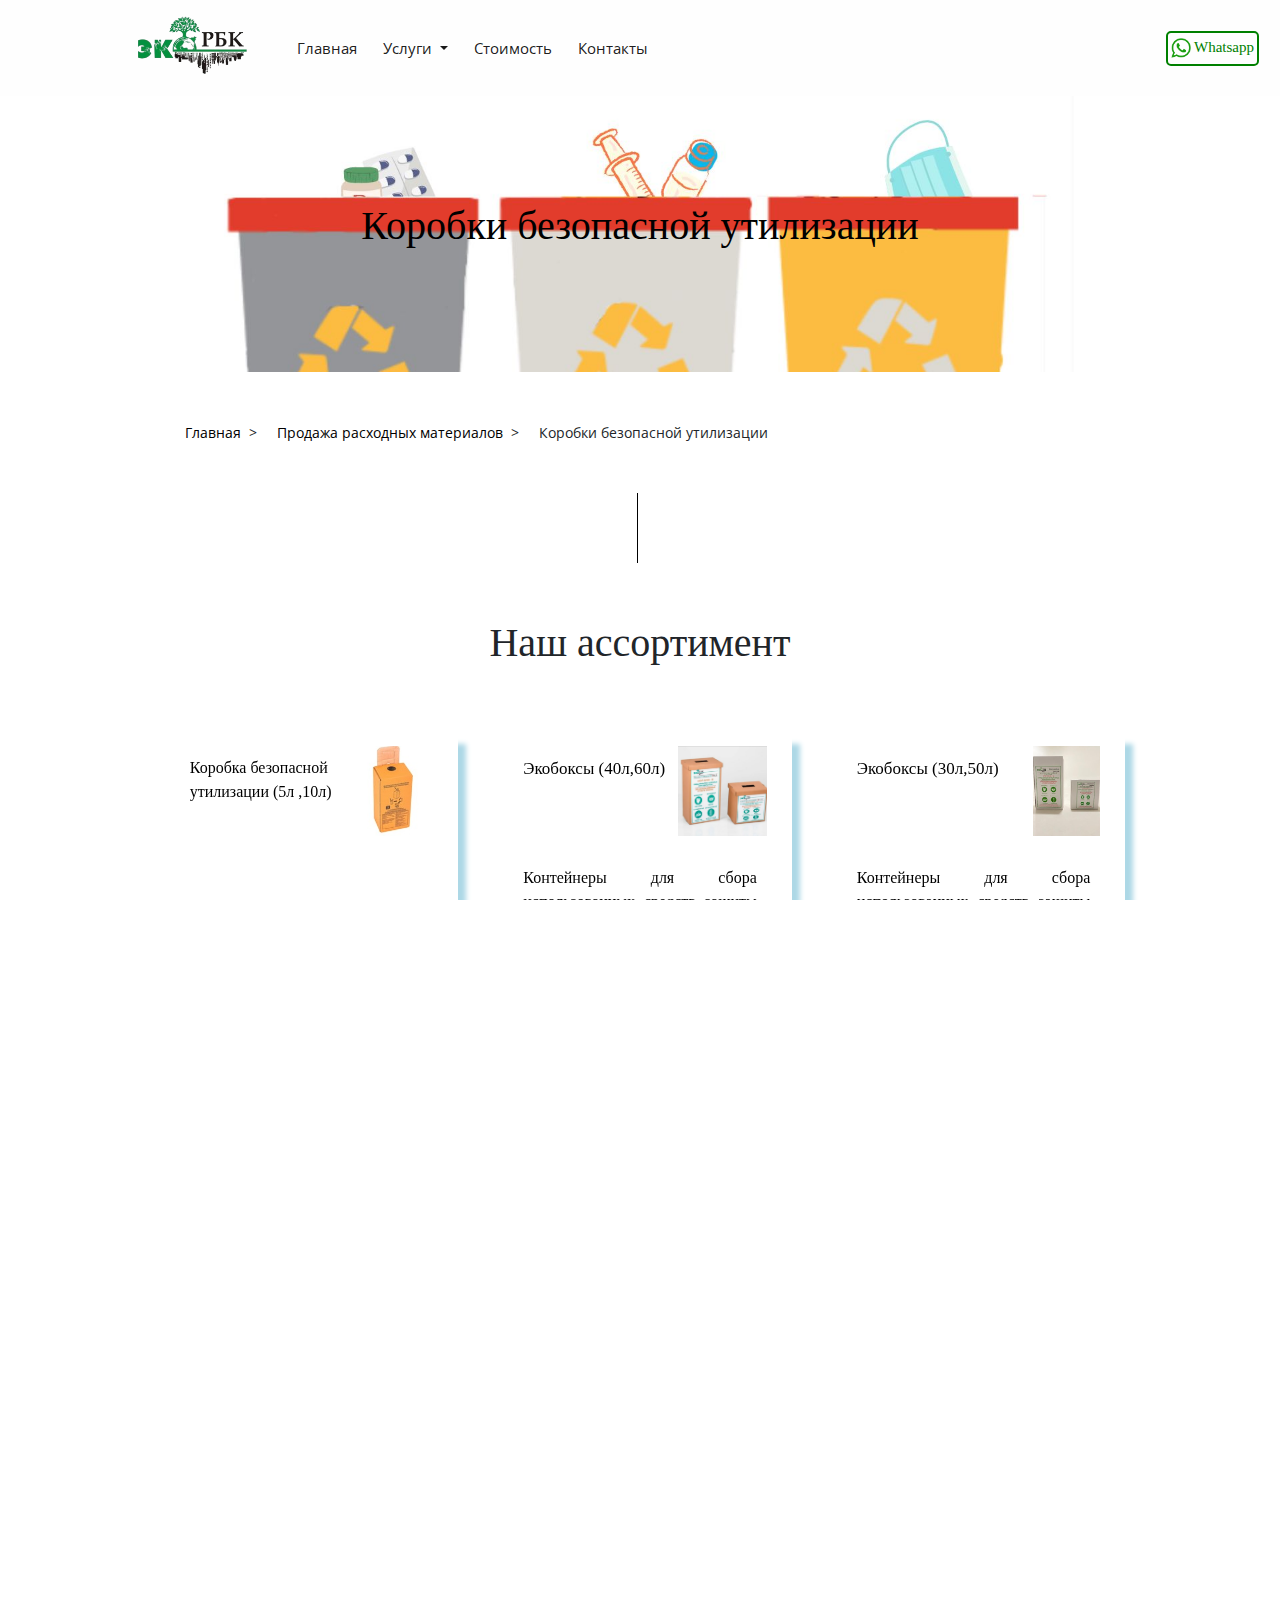
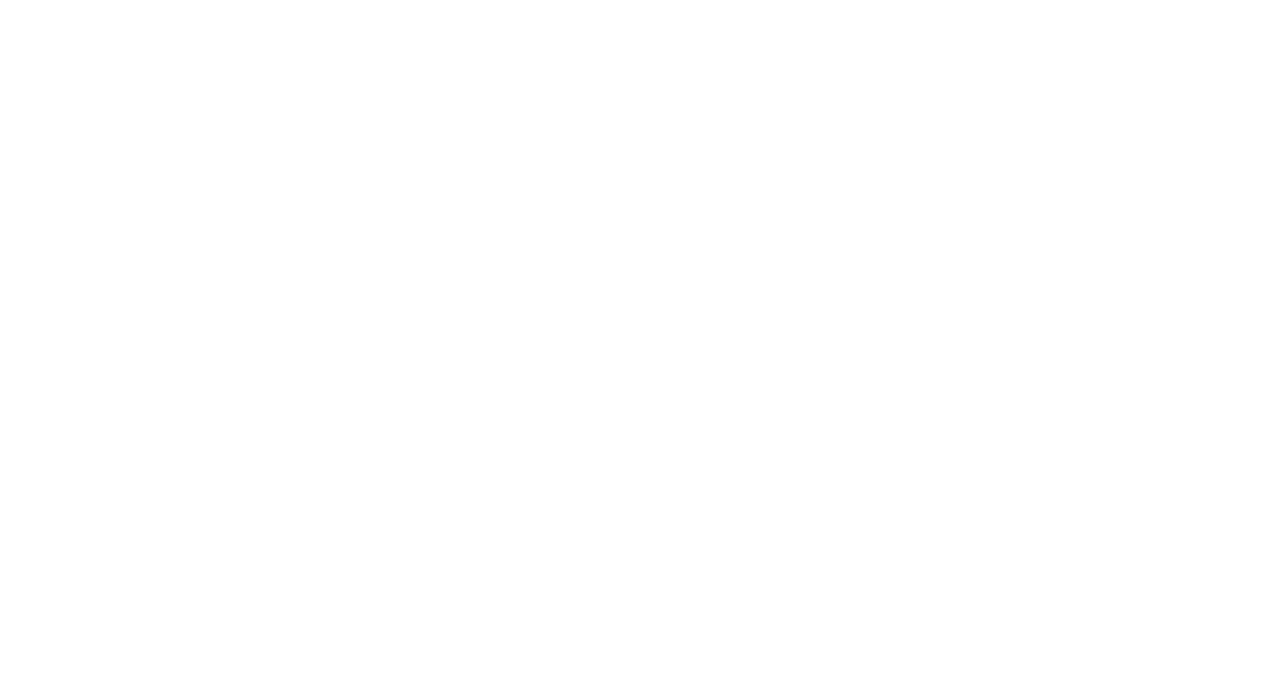
<file: conteinery.html>
<!DOCTYPE html>
<html lang="ru">

<head>
    <meta charset="UTF-8">

<meta name="viewport" content="width=device-width, initial-scale=1.0">

<script src="https://code.jquery.com/jquery-2.1.3.min.js"></script>
    <link rel="stylesheet" href="https://cdn.jsdelivr.net/npm/bootstrap@4.4.1/dist/css/bootstrap.min.css" integrity="sha384-Vkoo8x4CGsO3+Hhxv8T/Q5PaXtkKtu6ug5TOeNV6gBiFeWPGFN9MuhOf23Q9Ifjh" crossorigin="anonymous">
    <link rel="stylesheet" href="https://cdnjs.cloudflare.com/ajax/libs/font-awesome/6.0.0-beta2/css/all.min.css"
integrity="sha512-YWzhKL2whUzgiheMoBFwW8CKV4qpHQAEuvilg9FAn5VJUDwKZZxkJNuGM4XkWuk94WCrrwslk8yWNGmY1EduTA=="
crossorigin="anonymous" referrerpolicy="no-referrer" />
   
    <link rel="icon" type="image/x-icon" href="public/image/eco-rbkk.png">
    <link rel="stylesheet" href="public/css/style.css">
    <title>Коробки безопасной утилизации</title>
</head>
<body>
    <nav class="navbar navbar-expand-lg navbar-light" style="background-color: #fefefe">
        <div class="navbar-brand">
        <a href="index.html"><img class= "img-fluid"src="public/image/eco-rbkk.png"></a> 
    </div>
        <button class="navbar-toggler" type="button" data-toggle="collapse" data-target="#navbarSupportedContent" aria-controls="navbarSupportedContent" aria-expanded="false" aria-label="Toggle navigation">
          <span class="navbar-toggler-icon"></span>
        </button>
        <div class="collapse navbar-collapse" id="navbarSupportedContent">
          <ul class="navbar-nav mr-auto">
            <li class="nav-item active">
              <a class="nav-link" href="index.html">Главная</a>
            </li>
            <li class="nav-item active dropdown">
              <a class="nav-link dropdown-toggle" href="#" role="button" id="dropdownMenuLink" data-toggle="dropdown" aria-haspopup="true" aria-expanded="false">
                Услуги
              </a>
              <div class="dropdown-menu" aria-labelledby="dropdownMenuLink">
                <a class="dropdown-item" href="med_ot.html">Медицинские отходы</a>
                <a class="dropdown-item" href="bio_ot.html">Биологические отходы</a> 
                <a class="dropdown-item" href="farm_ot.html">Фармацевтические отходы</a> 
                <a class="dropdown-item" href="food_ot.html">Пищевые отходы</a>
                <a class="dropdown-item" href="raskhodnye_materyaly.html" id="navbfood">Продажа расходных материалов </a>
              </div>
            </li>
            <li class="nav-item active">
              <a class="nav-link" href="calc.html">Стоимость</a>
            </li>
            <li class="nav-item active">
                <a class="nav-link" href="map.html">Контакты</a>
              </li>
          </ul>
          <ul class="nav navbar-nav navbar-right " >
            <a style="text-decoration:none;font-family:mont serrat;font-size: 18px;"  href="https://wa.me/77075456130?text=%D0%97%D0%B4%D1%80%D0%B0%D0%B2%D1%81%D1%82%D0%B2%D1%83%D0%B9%D1%82%D0%B5.%20"><button class="buttonwhatsapp"><p style="font-size: 15px;font-family: montserrat;padding: 0;color: green"><img src="public/image/whatsapp.png" style="height:20px" alt=""> Whatsapp</p></button></a>
     
          </ul>
        </div>
      </nav>
      <div class="container-fluid">
      <div class="row conbg">
        <p class="mt-auto" style="font-size: 40px;font-family:mont serrat;color: black;text-align: center;">Коробки безопасной утилизации</p>
      </div><p class="link" style="font-size:14px;" > <a style="font-size:14px;color: black;:hover:underline;" href="index.html">Главная</a>&nbsp >&nbsp&nbsp&nbsp&nbsp  <a style="font-size:14px;color: black;:hover:underline;" href="raskhodnye_materyaly.html"> Продажа расходных материалов </a>&nbsp>&nbsp&nbsp&nbsp&nbsp Коробки безопасной утилизации</p>
     
      </div>

      <div class="vl" style="margin-bottom: 50px;"></div>
      <div class="container mt-5 mb-5">
        <p class="text-center " id="whyus" style="font-size: 40px;font-family:mont serrat;margin-top: 23px;">Наш ассортимент</p>
        </div>
      <div class="row justify-content-center px-5" >
     
    <div class="card1 col-lg-3 col-md-6 col-sm-12 d-flex align-items-stretch">
      <div class="row no-gutters">
          <div class="col-8">
            <div class="card-body ">            
              <p class="card-text" style="font-family:mont serrat;text-decoration: none;color: black;font-size:16px">Коробка безопасной утилизации (5л ,10л)</p>
            </div> 
            </div>  
            <div class="col-4">
              <img class ="float-right" src="public/image/con1.jpg">
          </div>
          <div class="col-12 ">
            <div class="card-body">
              <p style="font-family:mont serrat;text-decoration: none;color: black;text-align:justify;">Коробка безопасной утилизации - для сбора использованного одноразового инструмента. Гофрокартон</p>
            </div>    
          </div>   
        </div>
      </div>
      <div class="card1 col-lg-3 col-md-6 col-sm-12 d-flex align-items-stretch">
        <div class="row no-gutters">
            <div class="col-8">
              <div class="card-body ">            
                <p class="card-text" style="font-family:mont serrat;text-decoration: none;color: black;font-size:17px">Экобоксы (40л,60л)</p>
              </div> 
              </div>  
              <div class="col-4">
                <img class ="float-right" src="public/image/40l.jpg">
            </div>
            <div class="col-12 ">
              <div class="card-body">
                <p style="font-family:mont serrat;text-decoration: none;color: black;text-align:justify;">Контейнеры для сбора использованных средств защиты (маски, перчатки, салфетки)
                  В стоимость услуги входит: изготовление и доставка экобокса по указанному адресу; транспортировка на специализированном авто; утилизация
                  </p> </div>    
            </div>   
          </div>
        </div>

<div class="card1 col-lg-3 col-md-6 col-sm-12 d-flex align-items-stretch">
  <div class="row no-gutters">
      <div class="col-8">
        <div class="card-body ">             
          <p class="card-text" style="font-family:mont serrat;text-decoration: none;color: black;font-size:17px">Экобоксы (30л,50л)</p>
          </div> 
        </div>  
        <div class="col-4">
          <img class ="float-right" src="public/image/con4.jpg">
      </div>
      <div class="col-12 ">
        <div class="card-body">
          <p style="font-family:mont serrat;text-decoration: none;color: black;text-align:justify;">Контейнеры для сбора использованных средств защиты (маски, перчатки, салфетки)
            В стоимость услуги входит: изготовление и доставка экобокса по указанному адресу; транспортировка на специализированном авто; утилизация
            </p>
          </div>    
      </div>   
    </div>
  </div>
</div>
<div class="vl" style="margin-top: 50px;"></div>
<div class="container">
  <div class="row bg3">
  <p class="col-12" style="text-align: center;font-size:27px;font-family: mont-serrat;">Заказ расходных материалов</p>
  <button class="btn" onclick="document.getElementById('id01').style.display='block'" style="width:auto;color: azure;font-family: mont serrat;">Заказать</button>
  
  <div id="id01" class="modal">
    
    <form class="modal-content animate" action="https://getform.io/f/38481329-c46e-4e89-9f2b-f276b8312228" method="post">
      <div class="modal-header container-fluid border-0">
        <span onclick="closeModal('id01')"
            class="close">&times;
        </span>
    </div>
            <div class="form-group col-md-12">
              <label for="inputEmail4">ФИО<span style="color: red;">*</span></label>
              <input type="text" name="name" class="form-control" id="inputEmail4" placeholder="" required>
            </div>
            
          
          <div class="form-group col-md-12">
            <label for="inputAddress">Email<span style="color: red;">*</span></label>
            <input type="email" name="email" class="form-control" id="inputAddress" placeholder="" required>
          </div>
          <div class="form-group col-md-12">
            <label for="inputAddress2">Телефон<span style="color: red;">*</span></label>
            <input type="text" name="phone" class="form-control" id="inputAddress2" placeholder="" required>
          </div>
          <div class="form-row">
            <div class="form-group col-md-6">
              <label for="inputCity">Название продукта</label>
              <textarea name="text" class="form-control" id="inputCity"></textarea>
            </div>
            <div class="form-group col-md-6">
              <label for="inputState">Город</label>
              <select name="city" id="inputState" class="form-control">
                <option selected>Астана, Акмолинская обл.</option>
                <option>Алматы</option>
                <option>Тараз, Жамбылськая обл.</option>
                <option>Шымкент</option>
                <option>Актобе, Актюбинская обл.</option>
              </select>
            </div>
            
          </div>
          <button class="col-md-2 btn" type="submit">Отправить</button>
        </form>
      </div>
  </div>
</div>
<div class="vl"></div>
<div class="container">
  <div class="row calcbg">
  <p class="mt-auto col-12" style="font-size: 27px;font-family:mont serrat;color: black;text-align: center;">Калькулятор стоимости</p>
  <a class="col-12" href="calc.html" style="text-decoration: none;"><button class="btn" style="width:auto;color: black;font-family: mont serrat;background-color: beige;">Карта тарифов</button></a>
</div>
</div>
        <div class="vl" style="margin-bottom: 50px;"></div>
      
        <footer class="bg-light text-center text-lg-start" style="margin-top: 50px;">
          <div class="container p-3">
            <div class="row center">
              <div class="col-sm-4 col-lg-4">
                <p style="font-size: 17px;font-family:mont serrat;">ТОО "ЭКО-РБК"</p>
                <p style=" text-decoration: none; font-family:mont serrat;font-size: 17px;" > <i class="fa fa-envelope"></i> eco-rbk@mail.ru</p>
                <a href="index.html"><img style = "width: 130px;" src="public/image/eco-rbkk.png">
             </a> </div>
              <div class="col-sm-4 col-lg-4">
                <p style=" text-decoration: none; font-family:mont serrat;font-size: 15px;" ><i class="fa fa-phone"></i> Астана: +7 7172 45 6130, +7 707 545 6130
                </p>
                <p style=" text-decoration: none; font-family:mont serrat;font-size: 15px;" ><i class="fa fa-phone"></i>Тараз: +7 7262 42 6919, +7 747 773 5969</p>
   
                <p style=" text-decoration: none; font-family:mont serrat;font-size: 15px;" ><i class="fa fa-phone"></i> Шымкент: +7 747 915 6316
                </p>
                <p style=" text-decoration: none; font-family:mont serrat;font-size: 15px;" ><i class="fa fa-phone"></i>Алматы: +7 747 790 9360, +7 707 260 9648</p>
                
              </div>
              <div class="col-sm-4 col-lg-4 ">
                
                        <p style="text-decoration:none;color: black;font-family:mont serrat;"><a  style="text-decoration:none;color: black;font-family:mont serrat;font-size: 15px;" href="map.html"><i class="fas fa-map-marker-alt"></i> Республика Казахстан, 010000, г. Астана,​улица Бейбитшилик, 43 ​5 этаж; 516 офис</a></p>
                        <ul >
                            <a style="text-decoration:none;color: #e0316c;font-family:mont serrat;font-size: 18px;"  href="https://www.instagram.com/eco_rbk" class="pad"><i class="fab fa-instagram fa-2x"></i></a>
                           <a style="text-decoration:none;color: #6cc1e3;font-family:mont serrat;font-size: 18px;" href="https://tlgg.ru/7075456130" class="pad"><i class="fab fa-telegram fa-2x"></i></a>
                            <a style="text-decoration:none;color: #25d366;font-family:mont serrat;font-size: 18px;"  href="https://wa.me/77075456130?text=%D0%97%D0%B4%D1%80%D0%B0%D0%B2%D1%81%D1%82%D0%B2%D1%83%D0%B9%D1%82%D0%B5.%20" class="pad"><i class="fab fa-whatsapp fa-2x"></i></a>
                            
                        </ul>  
                    </div>
            </div>
          </div>
          <div class="text-center p-3" style="background-color: rgba(0, 0, 0, 0.2);">
            © 2022 Copyright:
            <a class="text-dark" href="#">ТОО "ЭКО-РБК"</a>
          </div>
        </footer>
         <script src="myscript.js" charset="utf-8"></script>
   <script src="https://cdn.jsdelivr.net/npm/popper.js@1.16.0/dist/umd/popper.min.js" integrity="sha384-Q6E9RHvbIyZFJoft+2mJbHaEWldlvI9IOYy5n3zV9zzTtmI3UksdQRVvoxMfooAo" crossorigin="anonymous"></script>
<script src="https://cdn.jsdelivr.net/npm/bootstrap@4.4.1/dist/js/bootstrap.min.js" integrity="sha384-wfSDF2E50Y2D1uUdj0O3uMBJnjuUD4Ih7YwaYd1iqfktj0Uod8GCExl3Og8ifwB6" crossorigin="anonymous"></script>
</body>

</html>
</file>
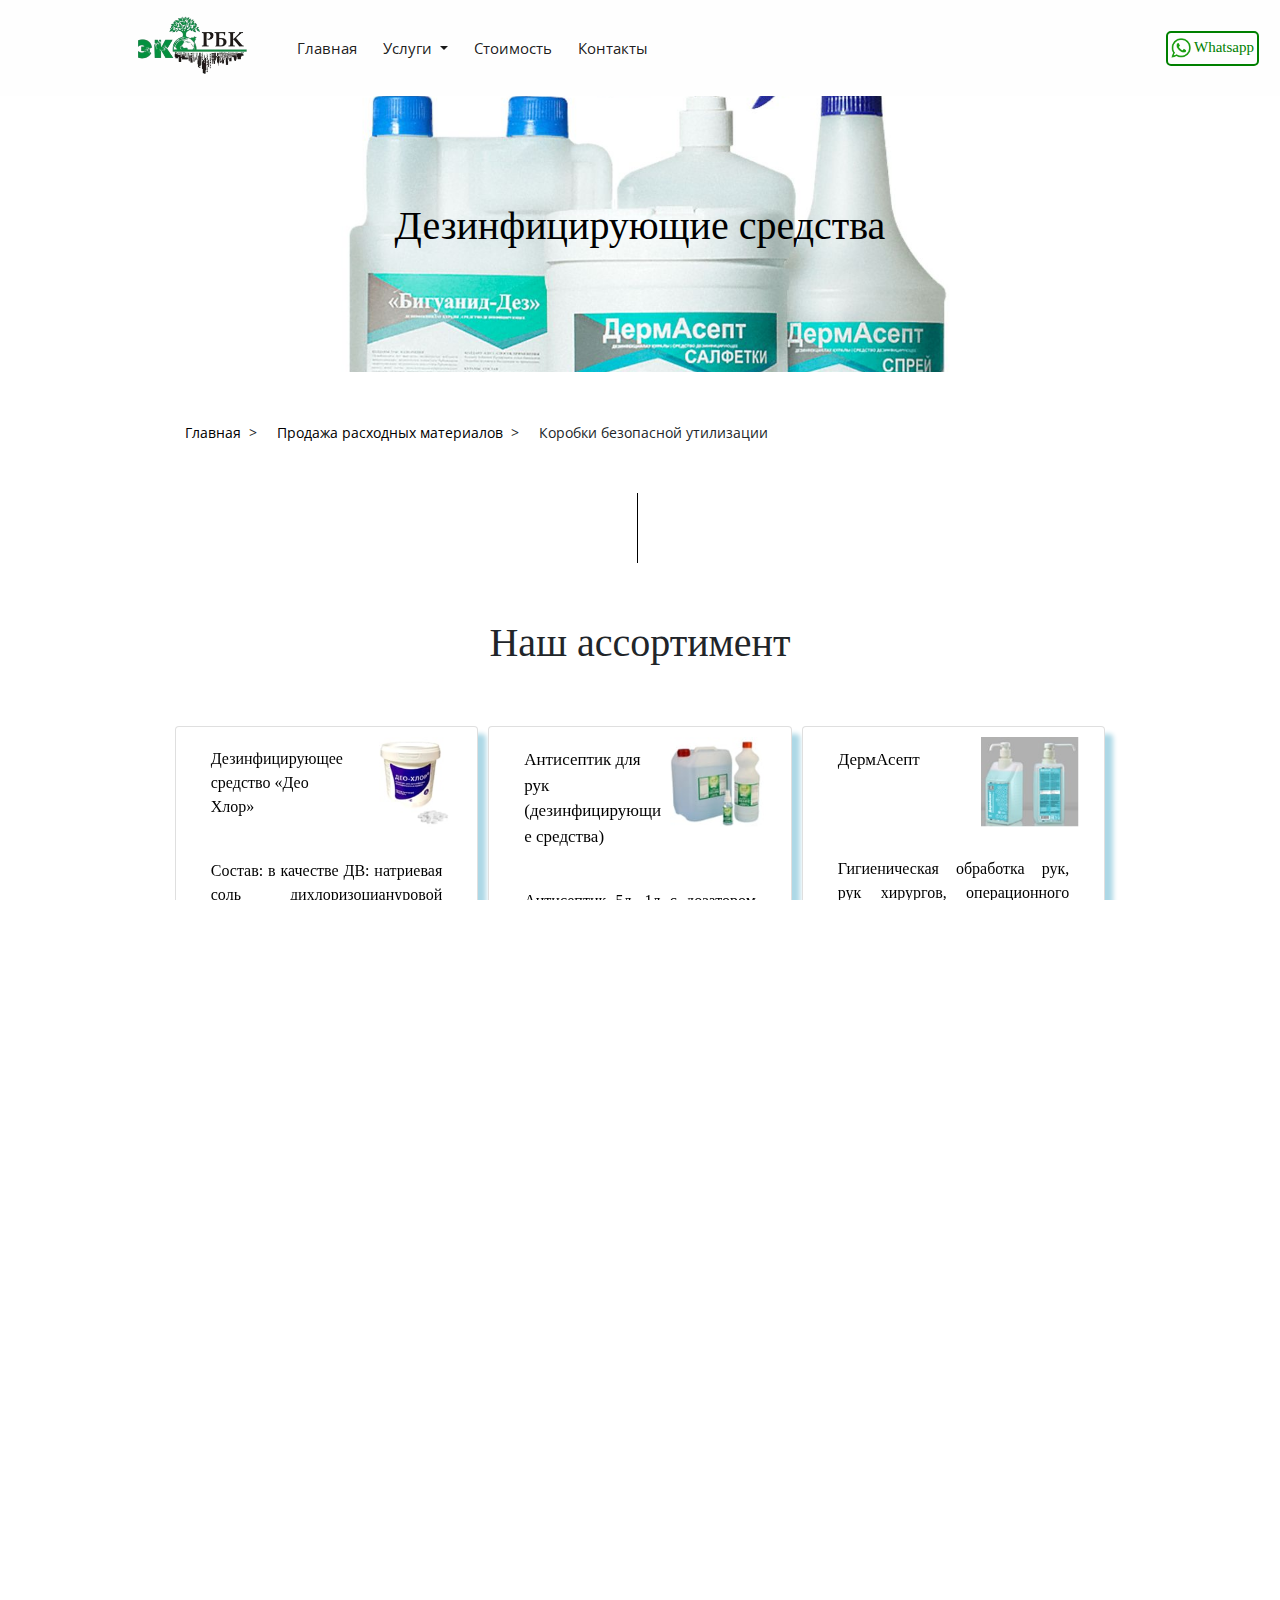
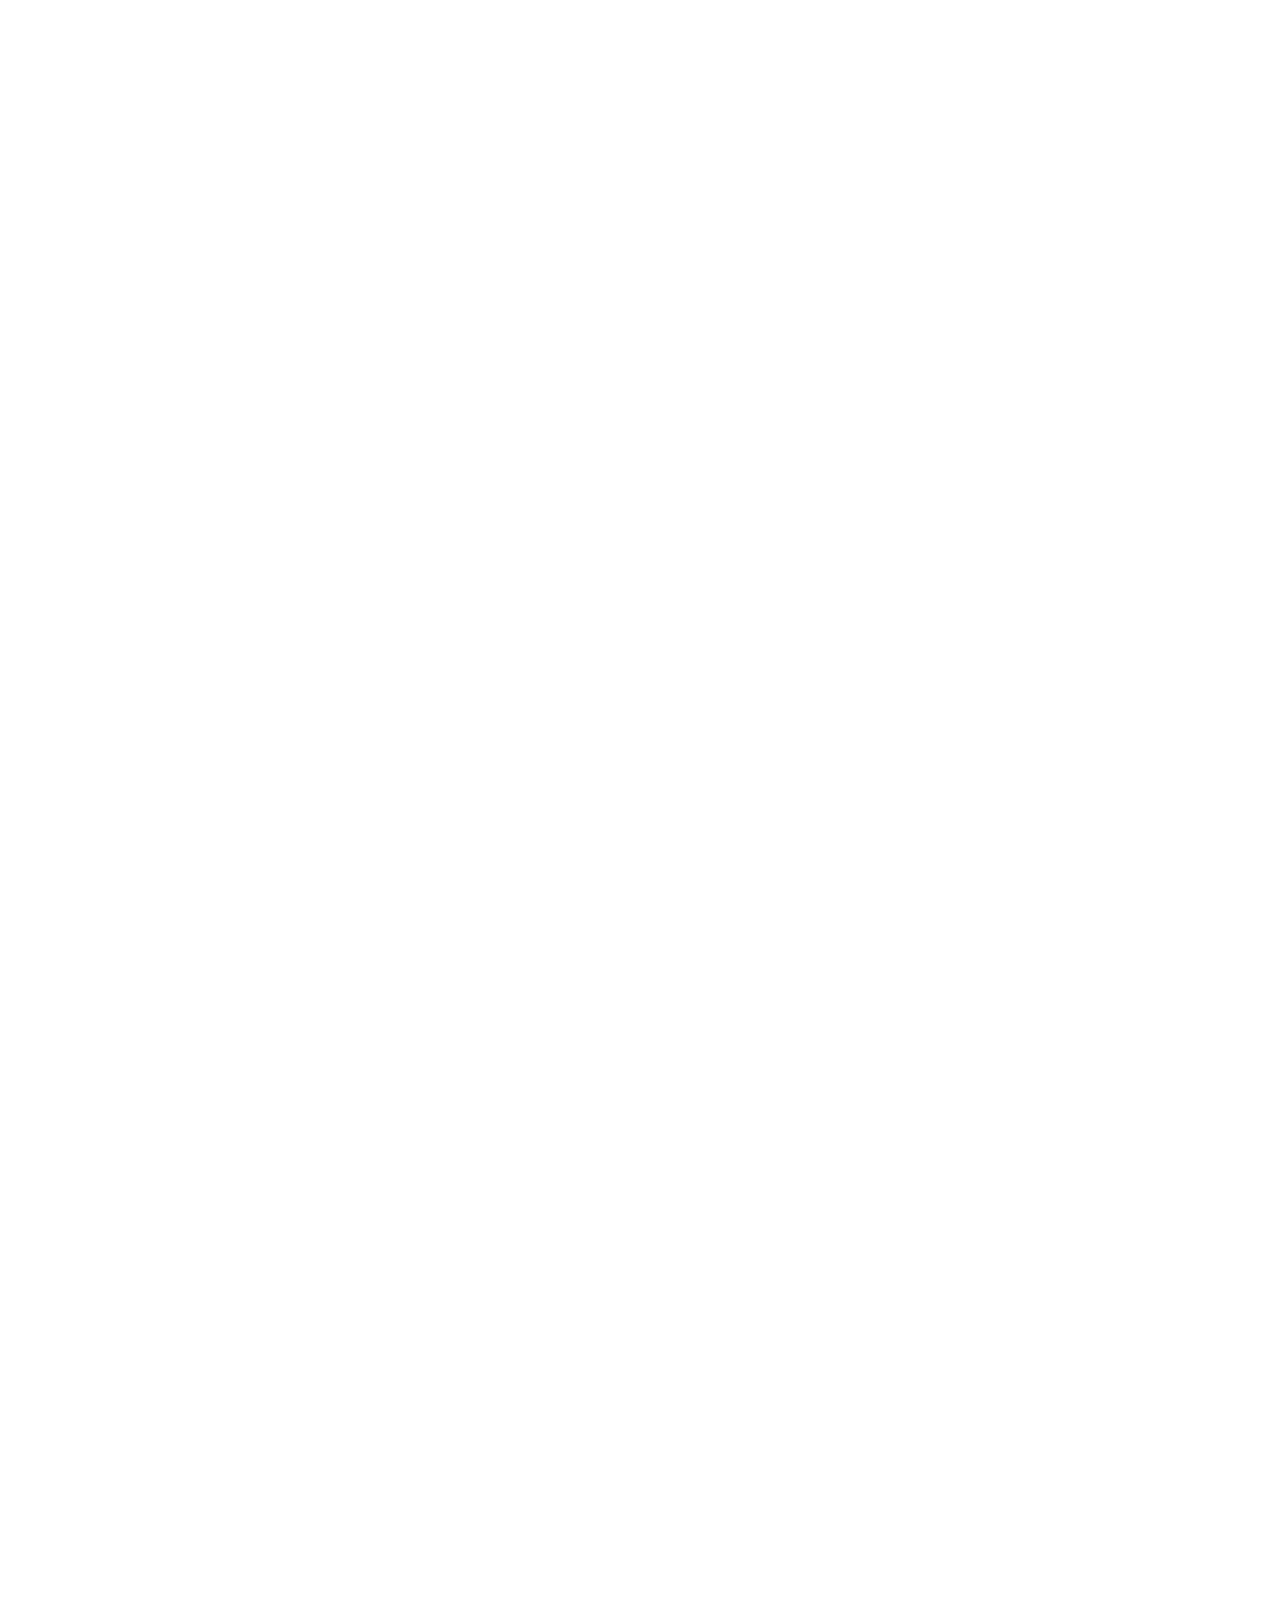
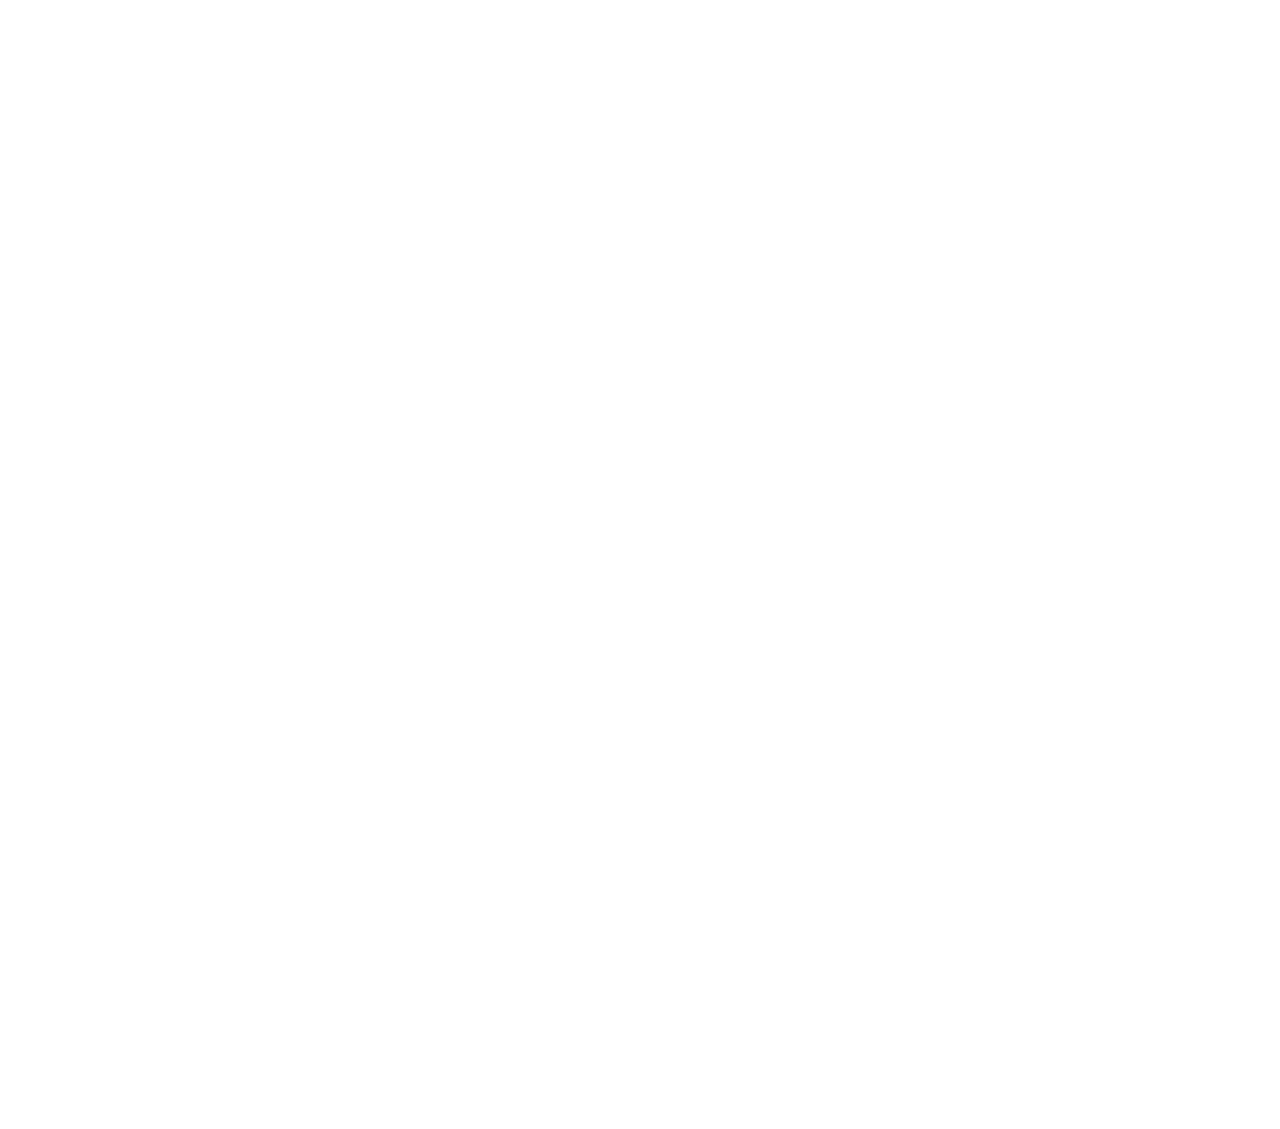
<file: dezinf.html>
<!DOCTYPE html>
<html lang="ru">

<head>
    <meta charset="UTF-8">

<meta name="viewport" content="width=device-width, initial-scale=1.0">

<script src="https://code.jquery.com/jquery-2.1.3.min.js"></script>
    <link rel="stylesheet" href="https://cdn.jsdelivr.net/npm/bootstrap@4.4.1/dist/css/bootstrap.min.css" integrity="sha384-Vkoo8x4CGsO3+Hhxv8T/Q5PaXtkKtu6ug5TOeNV6gBiFeWPGFN9MuhOf23Q9Ifjh" crossorigin="anonymous">
    <link rel="stylesheet" href="https://cdnjs.cloudflare.com/ajax/libs/font-awesome/6.0.0-beta2/css/all.min.css"
integrity="sha512-YWzhKL2whUzgiheMoBFwW8CKV4qpHQAEuvilg9FAn5VJUDwKZZxkJNuGM4XkWuk94WCrrwslk8yWNGmY1EduTA=="
crossorigin="anonymous" referrerpolicy="no-referrer" />
   
    <link rel="icon" type="image/x-icon" href="public/image/eco-rbkk.png">
    <link rel="stylesheet" href="public/css/style.css">
    <title>Дезинфицирующие средства</title>
</head>
<body>
    <nav class="navbar navbar-expand-lg navbar-light" style="background-color: #fefefe">
        <div class="navbar-brand">
        <a href="index.html"><img class= "img-fluid"src="public/image/eco-rbkk.png"></a> 
    </div>
        <button class="navbar-toggler" type="button" data-toggle="collapse" data-target="#navbarSupportedContent" aria-controls="navbarSupportedContent" aria-expanded="false" aria-label="Toggle navigation">
          <span class="navbar-toggler-icon"></span>
        </button>
        <div class="collapse navbar-collapse" id="navbarSupportedContent">
          <ul class="navbar-nav mr-auto">
            <li class="nav-item active">
              <a class="nav-link" href="index.html">Главная</a>
            </li>
            <li class="nav-item active dropdown">
              <a class="nav-link dropdown-toggle" href="#" role="button" id="dropdownMenuLink" data-toggle="dropdown" aria-haspopup="true" aria-expanded="false">
                Услуги
              </a>
              <div class="dropdown-menu" aria-labelledby="dropdownMenuLink">
                <a class="dropdown-item" href="med_ot.html">Медицинские отходы</a>
                <a class="dropdown-item" href="bio_ot.html">Биологические отходы</a> 
                <a class="dropdown-item" href="farm_ot.html">Фармацевтические отходы</a> 
                <a class="dropdown-item" href="food_ot.html">Пищевые отходы</a>
                <a class="dropdown-item" href="raskhodnye_materyaly.html" id="navbfood">Продажа расходных материалов </a>
              </div>
            </li>
            <li class="nav-item active">
              <a class="nav-link" href="calc.html">Стоимость</a>
            </li>
            <li class="nav-item active">
                <a class="nav-link" href="map.html">Контакты</a>
              </li>
          </ul>
          <ul class="nav navbar-nav navbar-right " >
            <a style="text-decoration:none;font-family:mont serrat;font-size: 18px;"  href="https://wa.me/77075456130?text=%D0%97%D0%B4%D1%80%D0%B0%D0%B2%D1%81%D1%82%D0%B2%D1%83%D0%B9%D1%82%D0%B5.%20"><button class="buttonwhatsapp"><p style="font-size: 15px;font-family: montserrat;padding: 0;color: green"><img src="public/image/whatsapp.png" style="height:20px" alt=""> Whatsapp</p></button></a>
     
          </ul>
        </div>
      </nav>
      <div class="container-fluid">
      <div class="row dezbg">
        <p class="mt-auto" style="font-size: 40px;font-family:mont serrat;color: black;text-align: center;">Дезинфицирующие средства</p>
      </div>

      <p class="link" style="font-size:14px;" > <a style="font-size:14px;color: black;:hover:underline;" href="index.html">Главная</a>&nbsp >&nbsp&nbsp&nbsp&nbsp  <a style="font-size:14px;color: black;:hover:underline;" href="raskhodnye_materyaly.html"> Продажа расходных материалов </a>&nbsp>&nbsp&nbsp&nbsp&nbsp Коробки безопасной утилизации</p>
      </div>

      <div class="vl" style="margin-bottom: 50px;"></div>
      <div class="container mt-5 mb-5">
        <p class="text-center " id="whyus" style="font-size: 40px;font-family:mont serrat;margin-top: 23px;">Наш ассортимент</p>
        </div>
      <div class="row justify-content-center px-5" >
        
      
    <div class="card col-lg-3 col-md-6 col-sm-12 d-flex align-items-stretch">
      <div class="row no-gutters">
          <div class="col-8">
            <div class="card-body ">                          
          <p class="card-text" style="font-family:mont serrat;text-decoration: none;color: black;font-size:16px">Дезинфицирующее средство «Део Хлор»</p></div> 
            </div>  
            <div class="col-4">
              <img class ="float-right" src="public/image/dez1.jpg">
          </div>
          <div class="col-12 ">
            <div class="card-body">
              <p style="font-family:mont serrat;text-decoration: none;color: black;text-align: justify;">Состав: в качестве ДВ: натриевая соль дихлоризоциануровой кислоты, содержание активного хлора 44%-54%. Таблетки (3,4 грамма) в пластиковых банках по 300 шт;</p>
            </div>    
          </div>   
        </div>
      </div>
 

      <div class="card col-lg-3 col-md-6 col-sm-12 d-flex align-items-stretch">
        <div class="row no-gutters">
            <div class="col-8">
              <div class="card-body ">            
                <p class="card-text" style="font-family:mont serrat;text-decoration: none;color: black;font-size:17px">Aнтисептик  для рук (дезинфицирующие средства) </p>
              </div> 
              </div>  
              <div class="col-4">
                <img class ="float-right" src="public/image/dez2.jpg">
            </div>
            <div class="col-12 ">
              <div class="card-body">
                <p style="font-family:mont serrat;text-decoration: none;color: black;text-align: justify;">Aнтисептик 5л ,1л с дозатором
                  спирт %;
                  перекись водорода 3%;
                  глицерин 
                  стерильная дистиллированная вода.
                  </p> </div>    
            </div>   
          </div>
        </div>
   
<div class="card col-lg-3 col-md-6 col-sm-12 d-flex align-items-stretch">
  <div class="row no-gutters">
      <div class="col-8">
        <div class="card-body ">            
          <p class="card-text" style="font-family:mont serrat;text-decoration: none;color: black;font-size:17px">ДермАсепт </p>
        </div> 
        </div>  
        <div class="col-4">
          <img class ="float-right" src="public/image/dez3.jpg">
      </div>
      <div class="col-12 ">
        <div class="card-body">
          <p style="font-family:mont serrat;text-decoration: none;color: black;text-align: justify;">Гигиеническая обработка рук, рук хирургов, операционного поля, инъекционного поля.Имеет антимикробную активность не менее 3-х часов. Срок годности препарата: 5 лет </p>
        </div>    
      </div>   
    </div>
  </div>
      </div>

  <div class="row justify-content-center px-5" >
    <div class="card col-lg-3 col-md-6 col-sm-12 d-flex align-items-stretch">
      <div class="row no-gutters">
          <div class="col-8">
            <div class="card-body ">            
              <p class="card-text" style="font-family:mont serrat;text-decoration: none;color: black;font-size:17px">РАПИДЕС-Салфетки </p>
            </div> 
            </div>  
            <div class="col-4">
              <img class ="float-right" src="public/image/dez6.jpg">
          </div>
          <div class="col-12 ">
            <div class="card-body">
              <p style="font-family:mont serrat;text-decoration: none;color: black; text-align: justify;">Спирт этиловый –62,0%, Спирт изопропил 12,0%, Полигесанид – 0,5%,Очищенная вода - до 100%
                Являются химическим дезинфектантом для быстрого обеззараживания поверхностей. Салфетки пропитанные дезинфицирующим средством «Рапидес», обеспечивающие одновременную очистку и дезинфекцию поверхностей от всех видов микрофлоры. Срок годности: 3 года
                Контейнер 100 штук (120х150)</p></div>    
          </div>   
        </div>
      </div>

<div class="card col-lg-3 col-md-6 col-sm-12 d-flex align-items-stretch">
  <div class="row no-gutters">
      <div class="col-8">
        <div class="card-body ">            
          <p class="card-text" style="font-family:mont serrat;text-decoration: none;color: black;font-size:16px">ДермаСофт</p>
        </div> 
        </div>  
        <div class="col-4">
          <img class ="float-right" src="public/image/dez4.jpg">
      </div>
      <div class="col-12 ">
        <div class="card-body">
          <p style="font-family:mont serrat;text-decoration: none;color: black;text-align: justify;">Рекомендуется для чувствительной кожи Жидкое антисептическое мыло Гигиеническая обработка рук, мытье рук хирургов, санитарно-гигиеническая обработка кожных покровов, обработка ступней ног в целях профилактики грибковых заболеваний.Срок годности препарата: 1 год </p>
</div>    
      </div>   
    </div>
  </div>

<div class="card col-lg-3 col-md-6 col-sm-12 d-flex align-items-stretch">
  <div class="row no-gutters">
      <div class="col-8">
        <div class="card-body ">            
          <p class="card-text" style="font-family:mont serrat;text-decoration: none;color: black;font-size:17px">ДермАсепт</p>
        </div> 
        </div>  
        <div class="col-4">
          <img class ="float-right" src="public/image/dez5.jpg">
      </div>
      <div class="col-12 ">
        <div class="card-body">
          <p style="font-family:mont serrat;text-decoration: none;color: black;text-align: justify;">Диметилкарбинол (68-72% об), Дезин – 2,5%, очищенная вода.
            Дезинфицирующие салфетки предназначенные для антисептической обработки кожи рук, а также очистки и быстрой дезинфекции поверхностей.Имеет антимикробную активность не менее 3-х часов. Срок годности препарата: 5 лет
             Туба (высота 201,5мм) 120-160 салфеток
             </p></div>    
      </div>   
    </div>
  </div>


<div class="card col-lg-3 col-md-6 col-sm-12 d-flex align-items-stretch">
  <div class="row no-gutters">
      <div class="col-8">
        <div class="card-body ">            
          <p class="card-text" style="font-family:mont serrat;text-decoration: none;color: black;font-size:16px">«ДЕЗЭФЕКТ©-ВОХ»</p>
        </div> 
        </div>  
        <div class="col-4">
          <img class ="float-right" src="public/image/dez7.jpg">
      </div>
      <div class="col-12 ">
        <div class="card-body">
          <p style="font-family:mont serrat;text-decoration: none;color: black;text-align: justify;">Диспенсерная система для дез. обработки и мытья поверхностей - Современная, универсальная диспенсерная система для дез. обработки и мытья поверхностей. Включает в себя прочное ведродиспенсер ем. 3,9 л. и сменный блок пополняемых салфеток одноразовых.Гипоаллергенный, нетоксичный, антистатичный материал. Плотность 40 г/м2 . С формуляром для заполнения данных по дез. средству Размер: 300х300мм V-сложение с перфорацией, 100шт </p>
</div>    
      </div>   
    </div>
  </div>



  <div class="card col-lg-3 col-md-6 col-sm-12 d-flex align-items-stretch">
    <div class="row no-gutters">
        <div class="col-8">
          <div class="card-body ">            
            <p class="card-text" style="font-family:mont serrat;text-decoration: none;color: black;font-size:17px">Делия-септ, (мыло-кожный антисептик) </p>
          </div> 
          </div>  
          <div class="col-4">
            <img class ="float-right" src="public/image/dez8.jpg">
        </div>
        <div class="col-12 ">
          <div class="card-body">
            <p style="font-family:mont serrat;text-decoration: none;color: black; text-align: justify;">Готовое к применению мыло-кожный антисептик в виде прозрачной, бесцветной гелеобразной жидкости. Действующее вещество: тетранил у (ундециленамидопропилтримониум метосульфат), функцион. добавки, в т.ч. увлажняющие и ухаживающие за кожей, рН средства 5,5–7,5. Не сушит кожу рук и тела, гипоаллергенно. Пролонгированное антимикробное действие не менее 5 часов. Предназначено для: гигиен. обработки рук мед. персонала; хирургов, операционных мед. сестёр, акушерок и др. лиц, участвующих в проведении операций и т.д.</p>
          </div>    
        </div>   
      </div>
    </div>

<div class="card col-lg-3 col-md-6 col-sm-12 d-flex align-items-stretch">
  <div class="row no-gutters">
      <div class="col-8">
        <div class="card-body ">            
          <p class="card-text" style="font-family:mont serrat;text-decoration: none;color: black;font-size:17px">Дезинфицирующий коврик</p>
          <p style="font-family:mont serrat;text-decoration: none;color: black;text-align: justify;"> Толщина 3см.</p>
          <p style="font-family:mont serrat;text-decoration: none;color: black;text-align: justify;">60х40;</p>
          <p style="font-family:mont serrat;text-decoration: none;color: black;text-align: justify;">50х50;</p>
          <p style="font-family:mont serrat;text-decoration: none;color: black;text-align: justify;">50х70;</p>
          <p style="font-family:mont serrat;text-decoration: none;color: black;text-align: justify;">60х80;</p>
          <p style="font-family:mont serrat;text-decoration: none;color: black;text-align: justify;">50х100;</p>
          <p style="font-family:mont serrat;text-decoration: none;color: black;text-align: justify;">100х100
          </p></div> 
        </div>  
        <div class="col-4">
          <img class ="float-right" src="public/image/dez10.jpg">
      </div>
       
    </div>
  </div>

<div class="card col-lg-3 col-md-6 col-sm-12 d-flex align-items-stretch">
  <div class="row no-gutters">
      <div class="col-8">
        <div class="card-body ">            
          <p class="card-text" style="font-family:mont serrat;text-decoration: none;color: black;font-size:16px">МЕДИЛАКТ Кожный антисептик </p> 
        </div> 
        </div>  
        <div class="col-4">
          <img class ="float-right" src="public/image/dez9.jpg">
      </div>
        <div class="col-12 ">
          <div class="card-body">
            <p style="font-family:mont serrat;text-decoration: none;color: black;text-align: justify;font-size: 15px;">Изопропиловый 25,0-27,5% и н-пропиловый 35,0-37,5% спирты, лактулозу,фенилметоксиметанол, с также глицерин, ланолин, смягчающие и увлажняющие кожу добавки и воду.
              Для обработки кожи операционного поля и локтевых сгибов доноров, для обработки кожи инъекционного поля, в т.ч. мест прививок и др.
              Срок годности: 3 года.
              
              </p></div>    
        </div>   
    </div>
  </div>
  <div class="card col-lg-3 col-md-6 col-sm-12 d-flex align-items-stretch">
    <div class="row no-gutters">
        <div class="col-8">
          <div class="card-body ">
            <p class="card-text" style="font-family:mont serrat;text-decoration: none;color: black;font-size:17px">ФАРМ ДЕЗИНСЕПТО Кожный антисептик </p>
          </div> 
          </div>  
          <div class="col-4">
            <img class ="float-right" src="public/image/dez9.jpg">
        </div>
          <div class="col-12 ">
            <div class="card-body">
              <p style="font-family:mont serrat;text-decoration: none;color: black;text-align: justify;">Cпирт изопропиловый – 50%, спирт пропиловый – 20%, алкилдиметилбензиламмоний хлорид – 0,10%, функциональные добавки и воду.
                Для обработки и обезжиривания кожи операционного и инъекционного   полей, локтевых сгибов доноров, а также перед введением катетеров и пункцией суставов.
                </p></div>    
          </div>   
      </div>
    </div>

    <div class="card col-lg-3 col-md-6 col-sm-12 d-flex align-items-stretch">
      <div class="row no-gutters">
          <div class="col-8">
            <div class="card-body ">
              <p class="card-text" style="font-family:mont serrat;text-decoration: none;color: black;font-size:17px">МЕДИДЕЗ софт с антисептическим эффектом </p>
            </div> 
            </div>  
            <div class="col-4">
              <img class ="float-right" src="public/image/dez9.jpg">
          </div>
            <div class="col-12 ">
              <div class="card-body">
                <p style="font-family:mont serrat;text-decoration: none;color: black;text-align: justify;">Kачествe активного действующих веществ полигексаметиленбинуанидин гидрохлорид.
                  Для гигиенической обработки рук, для мытья рук хирургов. Срок годности:3 года
                  </p></div>    
            </div>   
        </div>
      </div>
      </div>
<div class="row justify-content-center">
    <div class="card col-lg-3 col-md-6 col-sm-12 d-flex align-items-stretch">
      <div class="row no-gutters">
          <div class="col-8">
            <div class="card-body ">
              <p class="card-text" style="font-family:mont serrat;text-decoration: none;color: black;font-size:16px">«Крем-мыло «MEDILAC THERBAL» с антисептическим эффектом» </p>
            </div> 
            </div>  
            <div class="col-4">
              <img class ="float-right" src="public/image/dez9.jpg">
          </div>
            <div class="col-12 ">
              <div class="card-body">
                <p style="font-family:mont serrat;text-decoration: none;color: black;text-align:justify;">Mолочная кислота, лизоцим и антисептический натуральный отвар из 11 трав и сок лимона, а также мягкие ПАВ, регенерирующие добавки - лактулоза и аллантоин, увлажняющие и смягчающие кожу добавки – глицерин, ланолин.
                  Для гигиенической обработки рук, для мытья рук хирургов. Срок годности:3 года
                  </p></div>    
            </div>   
        </div>
      </div>
      <div class="card col-lg-3 col-md-6 col-sm-12 d-flex align-items-stretch">
        <div class="row no-gutters">
            <div class="col-8">
              <div class="card-body">
                <p class="card-text" style="font-family:mont serrat;text-decoration: none;color: black;font-size:16px">«SENSIS» с антисептическим эффектом  </p>
              </div> 
              </div>  
              <div class="col-4">
                <img class ="float-right" src="public/image/dez9.jpg">
            </div>
              <div class="col-12 ">
                <div class="card-body">
                  <p class="card-text" style="font-family:mont serrat;text-decoration: none;color: black;text-align: justify;">Не содержит ТРИКЛОЗАН! ундециленамидопропилтримониумметосульфат, а также ПАВ, увлажняющие и смегчающие кожу добавки (ланолин оксиэтилированный, Д-пантенол, глицерин) и воду.
                    Для гигиенической обработки рук,
                     для мытья рук хирургов.
                    Срок годности: 3 года
                    </p></div>    
              </div>   
          </div>
        </div>
    
</div>
<div class="vl" style="margin-top: 50px;"></div>
<div class="container" >
  <div class="row bg3">
  <p class="col-12" style="text-align: center;font-size:27px;font-family: mont-serrat;">Заказ расходных материалов</p>
  <button class="btn" onclick="document.getElementById('id01').style.display='block'" style="width:auto;color: azure;font-family: mont serrat;">Заказать</button>
  
  <div id="id01" class="modal">
    
    <form class="modal-content animate" action="https://getform.io/f/38481329-c46e-4e89-9f2b-f276b8312228" method="post">
      <div class="modal-header container-fluid border-0">
        <span onclick="closeModal('id01')"
            class="close">&times;
        </span>
    </div>
            <div class="form-group col-md-12">
              <label for="inputEmail4">ФИО<span style="color: red;">*</span></label>
              <input type="text" name="name" class="form-control" id="inputEmail4" placeholder="" required>
            </div>
            
          
          <div class="form-group col-md-12">
            <label for="inputAddress">Email<span style="color: red;">*</span></label>
            <input type="email" name="email" class="form-control" id="inputAddress" placeholder="" required>
          </div>
          <div class="form-group col-md-12">
            <label for="inputAddress2">Телефон<span style="color: red;">*</span></label>
            <input type="text" name="phone" class="form-control" id="inputAddress2" placeholder="" required>
          </div>
          <div class="form-row">
            <div class="form-group col-md-6">
              <label for="inputCity">Название продукта</label>
              <textarea name="text" class="form-control" id="inputCity"></textarea>
            </div>
            <div class="form-group col-md-6">
              <label for="inputState">Город</label>
              <select name="city" id="inputState" class="form-control">
                <option selected>Астана, Акмолинская обл.</option>
                <option>Алматы</option>
                <option>Тараз, Жамбылськая обл.</option>
                <option>Шымкент</option>
                <option>Актобе, Актюбинская обл.</option>
              </select>
            </div>
            
          </div>
          <button class="col-md-2 btn" type="submit">Отправить</button>
        </form>
      </div>
  </div>
</div>
<div class="vl"></div>
<div class="container">
  <div class="row calcbg">
  <p class="mt-auto col-12" style="font-size: 27px;font-family:mont serrat;color: black;text-align: center;">Калькулятор стоимости</p>
  <a class="col-12" href="calc.html" style="text-decoration: none;"><button class="btn" style="width:auto;color: black;font-family: mont serrat;background-color: beige;">Карта тарифов</button></a>
</div>
</div>
        <div class="vl" style="margin-bottom: 50px;"></div>
      
        <footer class="bg-light text-center text-lg-start" style="margin-top: 50px;">
          <div class="container p-3">
            <div class="row center">
              <div class="col-sm-4 col-lg-4">
                <p style="font-size: 17px;font-family:mont serrat;">ТОО "ЭКО-РБК"</p>
                <p style=" text-decoration: none; font-family:mont serrat;font-size: 17px;" > <i class="fa fa-envelope"></i> eco-rbk@mail.ru</p>
                <a href="index.html"><img style = "width: 130px;" src="public/image/eco-rbkk.png">
             </a> </div>
              <div class="col-sm-4 col-lg-4">
                <p style=" text-decoration: none; font-family:mont serrat;font-size: 15px;" ><i class="fa fa-phone"></i> Астана: +7 7172 45 6130, +7 707 545 6130
                </p>
                <p style=" text-decoration: none; font-family:mont serrat;font-size: 15px;" ><i class="fa fa-phone"></i>Тараз: +7 7262 42 6919, +7 747 773 5969</p>
   
                <p style=" text-decoration: none; font-family:mont serrat;font-size: 15px;" ><i class="fa fa-phone"></i> Шымкент: +7 747 915 6316
                </p>
                <p style=" text-decoration: none; font-family:mont serrat;font-size: 15px;" ><i class="fa fa-phone"></i>Алматы: +7 747 790 9360, +7 707 260 9648</p>
                
              </div>
              <div class="col-sm-4 col-lg-4 ">
                
                        <p style="text-decoration:none;color: black;font-family:mont serrat;"><a  style="text-decoration:none;color: black;font-family:mont serrat;font-size: 15px;" href="map.html"><i class="fas fa-map-marker-alt"></i> Республика Казахстан, 010000, г. Астана,​улица Бейбитшилик, 43 ​5 этаж; 516 офис</a></p>
                        <ul >
                            <a style="text-decoration:none;color: #e0316c;font-family:mont serrat;font-size: 18px;"  href="https://www.instagram.com/eco_rbk" class="pad"><i class="fab fa-instagram fa-2x"></i></a>
                           <a style="text-decoration:none;color: #6cc1e3;font-family:mont serrat;font-size: 18px;" href="https://tlgg.ru/7075456130" class="pad"><i class="fab fa-telegram fa-2x"></i></a>
                            <a style="text-decoration:none;color: #25d366;font-family:mont serrat;font-size: 18px;"  href="https://wa.me/77075456130?text=%D0%97%D0%B4%D1%80%D0%B0%D0%B2%D1%81%D1%82%D0%B2%D1%83%D0%B9%D1%82%D0%B5.%20" class="pad"><i class="fab fa-whatsapp fa-2x"></i></a>
                            
                        </ul>  
                    </div>
            </div>
          </div>
          <div class="text-center p-3" style="background-color: rgba(0, 0, 0, 0.2);">
            © 2022 Copyright:
            <a class="text-dark" href="#">ТОО "ЭКО-РБК"</a>
          </div>
        </footer>
       <script>
        var modal1 = document.getElementById('id01');
var modal5 = document.getElementById('id02');
// When the user clicks anywhere outside of the modal3, close it
window.onclick = function(event) {
    if (event.target == modal1) {
        modal1.style.display = "none";
    }
    if (event.target == modal) {
      modal.style.display = "none";
    }
    if (event.target == modal2) {
    modal2.style.display = "none";
    }
    if (event.target == modal3) {
    modal3.style.display = "none";
    }
    if (event.target == modal4) {
    modal4.style.display = "none";
    }
    if (event.target == modal5) {
      modal5.style.display = "none";
      }
}



var modal = document.getElementById("myModal1");

// Get the image and insert it inside the modal - use its "alt" text as a caption
var img = document.getElementById("myImg1");
var modalImg = document.getElementById("img01");
img.onclick = function(){
  modal.style.display = "block";
  modalImg.src = this.src;
  captionText.innerHTML = this.alt;
}

var modal2 = document.getElementById("myModal2");

// Get the image and insert it inside the modal - use its "alt" text as a caption
var img = document.getElementById("myImg2");
var modal2Img = document.getElementById("img02");
img.onclick = function(){
  modal2.style.display = "block";
  modal2Img.src = this.src;
  captionText.innerHTML = this.alt;
}


var modal3 = document.getElementById("myModal3");

// Get the image and insert it inside the modal - use its "alt" text as a caption
var img = document.getElementById("myImg3");
var modal3Img = document.getElementById("img03");
img.onclick = function(){
  modal3.style.display = "block";
  modal3Img.src = this.src;
  captionText.innerHTML = this.alt;
}
var modal4 = document.getElementById("myModal4");

// Get the image and insert it inside the modal - use its "alt" text as a caption
var img = document.getElementById("myImg4");
var modal4Img = document.getElementById("img04");
img.onclick = function(){
  modal4.style.display = "block";
  modal4Img.src = this.src;
  captionText.innerHTML = this.alt;
}
function closeModal(id) {
  $('#'+id).fadeOut('medium');
} 
var mybutton = document.getElementById("myBtn");
  
// When the user scrolls down 20px from the top of the document, show the button
window.onscroll = function() {scrollFunction()};

function scrollFunction() {
  if (document.body.scrollTop > 20 || document.documentElement.scrollTop > 20) {
    mybutton.style.display = "block";
  } else {
    mybutton.style.display = "none";
  }
}

// When the user clicks on the button, scroll to the top of the document
function topFunction() {
  document.body.scrollTop = 0;
  document.documentElement.scrollTop = 0;
}
       </script>
   <script src="https://cdn.jsdelivr.net/npm/popper.js@1.16.0/dist/umd/popper.min.js" integrity="sha384-Q6E9RHvbIyZFJoft+2mJbHaEWldlvI9IOYy5n3zV9zzTtmI3UksdQRVvoxMfooAo" crossorigin="anonymous"></script>
<script src="https://cdn.jsdelivr.net/npm/bootstrap@4.4.1/dist/js/bootstrap.min.js" integrity="sha384-wfSDF2E50Y2D1uUdj0O3uMBJnjuUD4Ih7YwaYd1iqfktj0Uod8GCExl3Og8ifwB6" crossorigin="anonymous"></script>
</body>

</html>
</file>
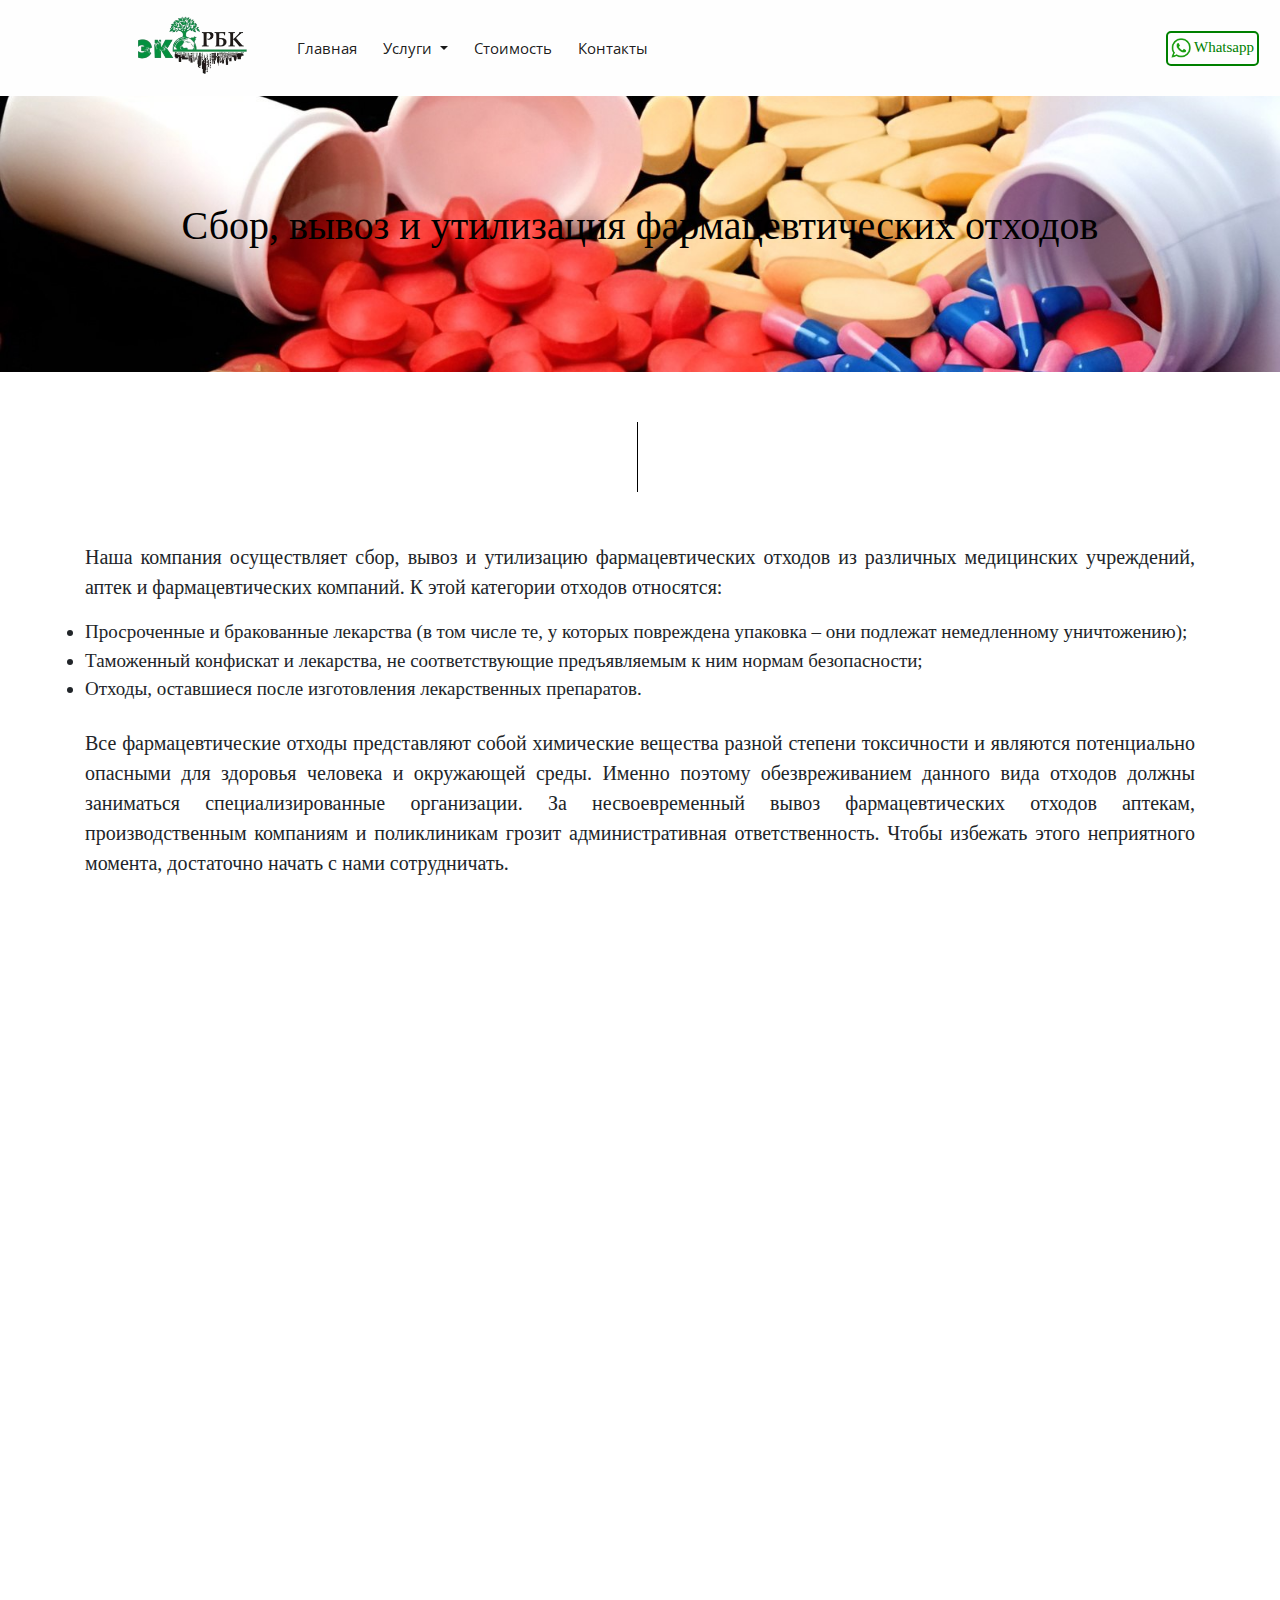
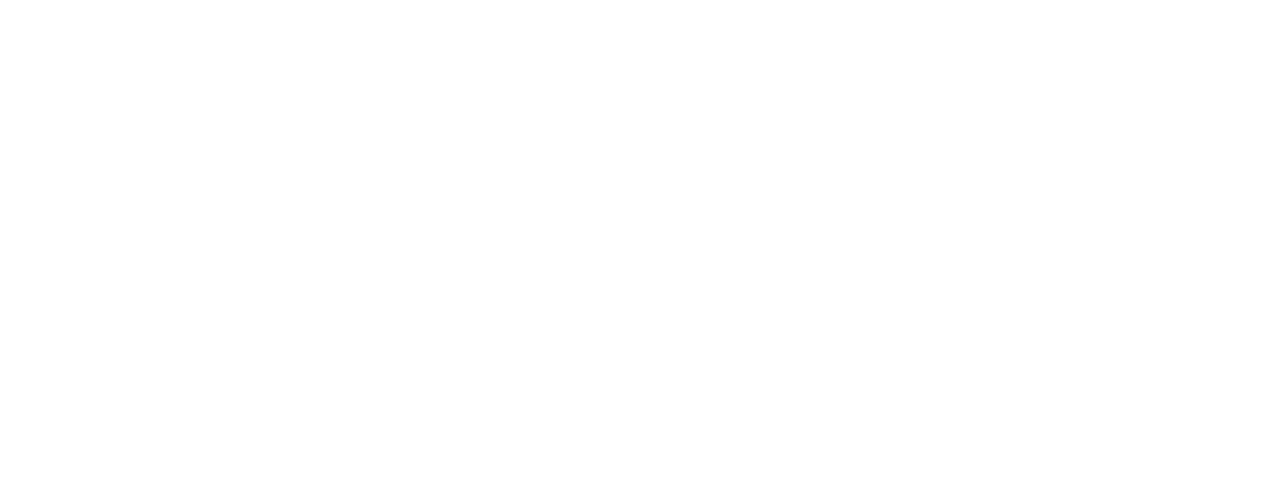
<file: farm_ot.html>
<!DOCTYPE html>
<html lang="ru">

<head>
    <meta charset="UTF-8">

<meta name="viewport" content="width=device-width, initial-scale=1.0">

<script src="https://code.jquery.com/jquery-2.1.3.min.js"></script>
    <link rel="stylesheet" href="https://cdn.jsdelivr.net/npm/bootstrap@4.4.1/dist/css/bootstrap.min.css" integrity="sha384-Vkoo8x4CGsO3+Hhxv8T/Q5PaXtkKtu6ug5TOeNV6gBiFeWPGFN9MuhOf23Q9Ifjh" crossorigin="anonymous">
    <link rel="stylesheet" href="https://cdnjs.cloudflare.com/ajax/libs/font-awesome/6.0.0-beta2/css/all.min.css"
integrity="sha512-YWzhKL2whUzgiheMoBFwW8CKV4qpHQAEuvilg9FAn5VJUDwKZZxkJNuGM4XkWuk94WCrrwslk8yWNGmY1EduTA=="
crossorigin="anonymous" referrerpolicy="no-referrer" />
   
    <link rel="icon" type="image/x-icon" href="public/image/eco-rbkk.png">
    <link rel="stylesheet" href="public/css/style.css">
    <title>Сбор, вывоз и утилизация фармацевтических отходов</title>
</head>
<body>
    <nav class="navbar navbar-expand-lg navbar-light" style="background-color: #fefefe">
        <div class="navbar-brand">
        <a href="index.html"><img class= "img-fluid"src="public/image/eco-rbkk.png"></a> 
    </div>
        <button class="navbar-toggler" type="button" data-toggle="collapse" data-target="#navbarSupportedContent" aria-controls="navbarSupportedContent" aria-expanded="false" aria-label="Toggle navigation">
          <span class="navbar-toggler-icon"></span>
        </button>
        <div class="collapse navbar-collapse" id="navbarSupportedContent">
          <ul class="navbar-nav mr-auto">
            <li class="nav-item active">
              <a class="nav-link" href="index.html">Главная</a>
            </li>
            <li class="nav-item active dropdown">
              <a class="nav-link dropdown-toggle" href="#" role="button" id="dropdownMenuLink" data-toggle="dropdown" aria-haspopup="true" aria-expanded="false">
                Услуги
              </a>
              <div class="dropdown-menu" aria-labelledby="dropdownMenuLink">
                <a class="dropdown-item" href="med_ot.html">Медицинские отходы</a>
                <a class="dropdown-item" href="bio_ot.html">Биологические отходы</a> 
                <a class="dropdown-item" href="farm_ot.html">Фармацевтические отходы</a> 
                <a class="dropdown-item" href="food_ot.html">Пищевые отходы</a>
                <a class="dropdown-item" href="raskhodnye_materyaly.html" id="navbfood">Продажа расходных материалов </a>
              </div>
            </li>
            <li class="nav-item active">
              <a class="nav-link" href="calc.html">Стоимость</a>
            </li>
            <li class="nav-item active">
                <a class="nav-link" href="map.html">Контакты</a>
              </li>
          </ul>
          <ul class="nav navbar-nav navbar-right " >
            <a style="text-decoration:none;font-family:mont serrat;font-size: 18px;"  href="https://wa.me/77075456130?text=%D0%97%D0%B4%D1%80%D0%B0%D0%B2%D1%81%D1%82%D0%B2%D1%83%D0%B9%D1%82%D0%B5.%20"><button class="buttonwhatsapp"><p style="font-size: 15px;font-family: montserrat;padding: 0;color: green"><img src="public/image/whatsapp.png" style="height:20px" alt=""> Whatsapp</p></button></a>
     
          </ul>
        </div>
      </nav>
      <div class="container-fluid">
      <div class="row farmwastebg">
        <p class="mt-auto" style="font-size: 40px;font-family:mont serrat;color: black;text-align: center;">Сбор, вывоз и утилизация фармацевтических отходов</p>
      </div>
      </div>
      <div class="vl"></div>
      <div class="container mt-5 mb-5 ">
      <p style="font-family: montserrat;font-size: 20px;text-align: justify;">Наша компания осуществляет сбор, вывоз и утилизацию фармацевтических отходов из различных медицинских учреждений, аптек и фармацевтических компаний. К этой категории отходов относятся: </p>
      
      <li style="font-family: montserrat;font-size: 19px;">Просроченные и бракованные лекарства (в том числе те, у которых повреждена упаковка – они подлежат немедленному уничтожению); </li>
      <li style="font-family: montserrat;font-size: 19px;">Таможенный конфискат и лекарства, не соответствующие предъявляемым к ним нормам безопасности;</li>
      <li style="font-family: montserrat;font-size: 19px;">Отходы, оставшиеся после изготовления лекарственных препаратов.</li>
      <br>
      <p style="font-family: montserrat;font-size: 20px;text-align: justify;">Все фармацевтические отходы представляют собой химические вещества разной степени токсичности и являются потенциально опасными для здоровья человека и окружающей среды. Именно поэтому обезвреживанием данного вида отходов должны заниматься специализированные организации. За несвоевременный вывоз фармацевтических отходов аптекам, производственным компаниям и поликлиникам грозит административная ответственность. Чтобы избежать этого неприятного момента, достаточно начать с нами сотрудничать.</p>
      <br>
      <p style="font-family: montserrat;font-size: 20px;text-align: justify;">
        Также вы можете заказать в нашей компании услуги по вывозу медицинских отходов всех классов опасности.</p>
    </div>

    <div class="vl"></div>
    <div class="container">
      <div class="row calcbg">
      <p class="mt-auto col-12" style="font-size: 27px;font-family:mont serrat;color: black;text-align: center;">Калькулятор стоимости</p>
      <a class="col-12" href="calc.html" style="text-decoration: none;"><button class="btn" style="width:auto;color: black;font-family: mont serrat;background-color: beige;">Карта тарифов</button></a>
    </div>
    </div>
      <div class="vl"></div>

      <div class="container">
        <div class="row bg3">
        <p class="col-12" style="text-align: center;font-size:20px;font-family: mont-serrat;">Оставьте заявку и мы обязательно свяжемся с Вами</p>
        <button class="btn" onclick="document.getElementById('id01').style.display='block'" style="width:auto;color: azure;font-family: mont serrat;">Оставить заявку</button>
        
        <div id="id01" class="modal">
          <form class="modal-content animate" action="https://getform.io/f/38481329-c46e-4e89-9f2b-f276b8312228" method="post">
            <div class="modal-header container-fluid border-0">
              <span onclick="closeModal('id01')"
                  class="close">&times;
              </span>
          </div>  
            <div class="form-group col-md-12">
              <label for="inputEmail4">ФИО<span style="color: red;">*</span></label>
              <input type="text" name="name" class="form-control" id="inputEmail4" placeholder="" required>
            </div>
            
          
          <div class="form-group col-md-12">
            <label for="inputAddress">Email<span style="color: red;">*</span></label>
            <input type="email" name="email" class="form-control" id="inputAddress" placeholder="" required>
          </div>
          <div class="form-group col-md-12">
            <label for="inputAddress2">Телефон<span style="color: red;">*</span></label>
            <input type="text" name="phone" class="form-control" id="inputAddress2" placeholder="" required>
          </div>
          <div class="form-row">
            <div class="form-group col-md-6">
              <label for="inputCity">Текст сообщения</label>
              <textarea name="text" class="form-control" id="inputCity"></textarea>
            </div>
            <div class="form-group col-md-6">
              <label for="inputState">Город</label>
              <select name="city" id="inputState" class="form-control">
                <option selected>Астана, Акмолинская обл.</option>
                <option>Алматы</option>
                <option>Тараз, Жамбылськая обл.</option>
                <option>Шымкент</option>
                <option>Актобе, Актюбинская обл.</option>
              </select>
            </div>
            
          </div>
          <button class="col-md-2 btn" type="submit">Отправить</button>
        </form>
      </div>          
        </div>
        </div>
        <div class="vl"></div>
      
        <footer class="bg-light text-center text-lg-start" style="margin-top: 50px;">
          <div class="container p-3">
            <div class="row center">
              <div class="col-sm-4 col-lg-4">
                <p style="font-size: 17px;font-family:mont serrat;">ТОО "ЭКО-РБК"</p>
                <p style=" text-decoration: none; font-family:mont serrat;font-size: 17px;" > <i class="fa fa-envelope"></i> eco-rbk@mail.ru</p>
                <a href="index.html"><img style = "width: 130px;" src="public/image/eco-rbkk.png">
             </a> </div>
              <div class="col-sm-4 col-lg-4">
                <p style=" text-decoration: none; font-family:mont serrat;font-size: 15px;" ><i class="fa fa-phone"></i> Астана: +7 7172 45 6130, +7 707 545 6130
                </p>
                <p style=" text-decoration: none; font-family:mont serrat;font-size: 15px;" ><i class="fa fa-phone"></i>Тараз: +7 7262 42 6919, +7 747 773 5969</p>
   
                <p style=" text-decoration: none; font-family:mont serrat;font-size: 15px;" ><i class="fa fa-phone"></i> Шымкент: +7 747 915 6316
                </p>
                <p style=" text-decoration: none; font-family:mont serrat;font-size: 15px;" ><i class="fa fa-phone"></i>Алматы: +7 747 790 9360, +7 707 260 9648</p>
                
              </div>
              <div class="col-sm-4 col-lg-4 ">
                
                        <p style="text-decoration:none;color: black;font-family:mont serrat;"><a  style="text-decoration:none;color: black;font-family:mont serrat;font-size: 15px;" href="map.html"><i class="fas fa-map-marker-alt"></i> Республика Казахстан, 010000, г. Астана,​улица Бейбитшилик, 43 ​5 этаж; 516 офис</a></p>
                        <ul >
                            <a style="text-decoration:none;color: #e0316c;font-family:mont serrat;font-size: 18px;"  href="https://www.instagram.com/eco_rbk" class="pad"><i class="fab fa-instagram fa-2x"></i></a>
                           <a style="text-decoration:none;color: #6cc1e3;font-family:mont serrat;font-size: 18px;" href="https://tlgg.ru/7075456130" class="pad"><i class="fab fa-telegram fa-2x"></i></a>
                            <a style="text-decoration:none;color: #25d366;font-family:mont serrat;font-size: 18px;"  href="https://wa.me/77075456130?text=%D0%97%D0%B4%D1%80%D0%B0%D0%B2%D1%81%D1%82%D0%B2%D1%83%D0%B9%D1%82%D0%B5.%20" class="pad"><i class="fab fa-whatsapp fa-2x"></i></a>
                            
                        </ul>  
                    </div>
            </div>
          </div>
          <div class="text-center p-3" style="background-color: rgba(0, 0, 0, 0.2);">
            © 2022 Copyright:
            <a class="text-dark" href="#">ТОО "ЭКО-РБК"</a>
          </div>
        </footer>
        <script src="myscript.js" charset="utf-8"></script>
    <script src="https://cdn.jsdelivr.net/npm/popper.js@1.16.0/dist/umd/popper.min.js" integrity="sha384-Q6E9RHvbIyZFJoft+2mJbHaEWldlvI9IOYy5n3zV9zzTtmI3UksdQRVvoxMfooAo" crossorigin="anonymous"></script>
<script src="https://cdn.jsdelivr.net/npm/bootstrap@4.4.1/dist/js/bootstrap.min.js" integrity="sha384-wfSDF2E50Y2D1uUdj0O3uMBJnjuUD4Ih7YwaYd1iqfktj0Uod8GCExl3Og8ifwB6" crossorigin="anonymous"></script>
</body>

</html>
</file>
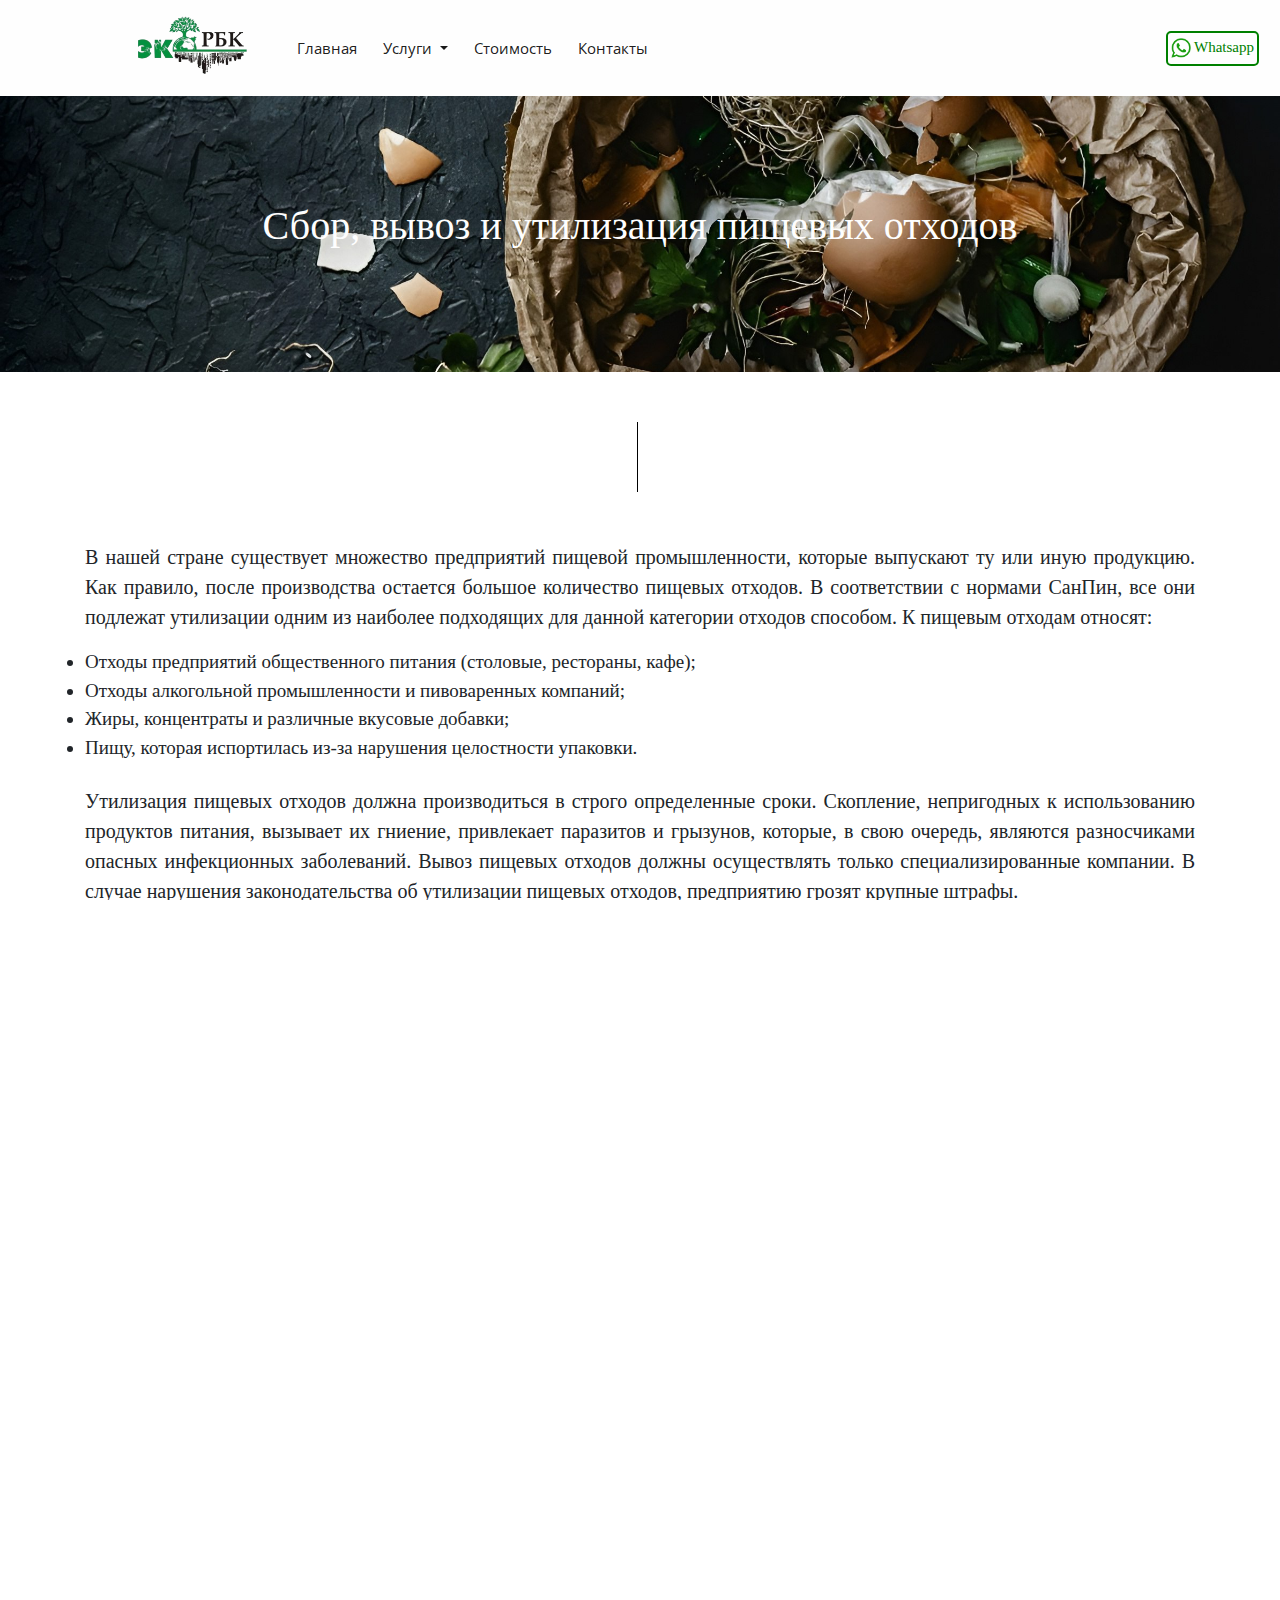
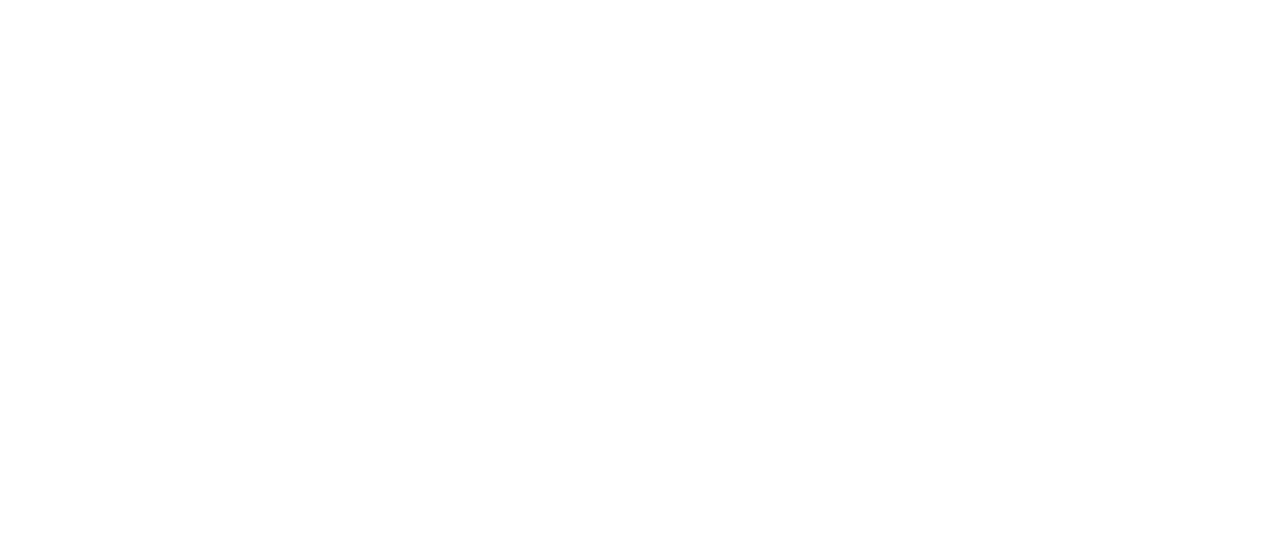
<file: food_ot.html>
<!DOCTYPE html>
<html lang="ru">

<head>
    <meta charset="UTF-8">

<meta name="viewport" content="width=device-width, initial-scale=1.0">

<script src="https://code.jquery.com/jquery-2.1.3.min.js"></script>
    <link rel="stylesheet" href="https://cdn.jsdelivr.net/npm/bootstrap@4.4.1/dist/css/bootstrap.min.css" integrity="sha384-Vkoo8x4CGsO3+Hhxv8T/Q5PaXtkKtu6ug5TOeNV6gBiFeWPGFN9MuhOf23Q9Ifjh" crossorigin="anonymous">
    <link rel="stylesheet" href="https://cdnjs.cloudflare.com/ajax/libs/font-awesome/6.0.0-beta2/css/all.min.css"
integrity="sha512-YWzhKL2whUzgiheMoBFwW8CKV4qpHQAEuvilg9FAn5VJUDwKZZxkJNuGM4XkWuk94WCrrwslk8yWNGmY1EduTA=="
crossorigin="anonymous" referrerpolicy="no-referrer" />
   
    <link rel="icon" type="image/x-icon" href="public/image/eco-rbkk.png">
    <link rel="stylesheet" href="public/css/style.css">
    <title>Сбор, вывоз и утилизация пищевых отходов</title>
</head>
<body>
  <nav class="navbar navbar-expand-lg navbar-light" style="background-color: #fefefe">
    <div class="navbar-brand">
    <a href="index.html"><img class= "img-fluid"src="public/image/eco-rbkk.png"></a> 
</div>
    <button class="navbar-toggler" type="button" data-toggle="collapse" data-target="#navbarSupportedContent" aria-controls="navbarSupportedContent" aria-expanded="false" aria-label="Toggle navigation">
      <span class="navbar-toggler-icon"></span>
    </button>
    <div class="collapse navbar-collapse" id="navbarSupportedContent">
      <ul class="navbar-nav mr-auto">
        <li class="nav-item active">
          <a class="nav-link" id="navbmain" href="index.html">Главная</a>
        </li>
        <li class="nav-item active dropdown">
          <a class="nav-link dropdown-toggle" id="navuslugi" href="#" id="" role="button" id="dropdownMenuLink" data-toggle="dropdown" aria-haspopup="true" aria-expanded="false">
            Услуги
          </a>
          <div class="dropdown-menu" aria-labelledby="dropdownMenuLink">
            <a class="dropdown-item" href="med_ot.html" id="navbmed">Медицинские отходы</a>
            <a class="dropdown-item" href="bio_ot.html" id="navbbio">Биологические отходы</a> 
            <a class="dropdown-item" href="farm_ot.html" id="navbfarm">Фармацевтические отходы</a> 
            <a class="dropdown-item" href="food_ot.html" id="navbfood">Пищевые отходы</a>
            <a class="dropdown-item" href="raskhodnye_materyaly.html" id="navbfood">Продажа расходных материалов </a>
          </div>
        </li>
        <li class="nav-item active">
          <a class="nav-link" id="navbcalc" href="calc.html">Стоимость</a>
        </li>
        <li class="nav-item active">
            <a class="nav-link" id="navbcont" href="map.html">Контакты</a>
          </li>
      </ul>
      <ul class="nav navbar-nav navbar-right " >
        <a style="text-decoration:none;font-family:mont serrat;font-size: 18px;"  href="https://wa.me/77075456130?text=%D0%97%D0%B4%D1%80%D0%B0%D0%B2%D1%81%D1%82%D0%B2%D1%83%D0%B9%D1%82%D0%B5.%20"><button class="buttonwhatsapp"><p style="font-size: 15px;font-family: montserrat;padding: 0;color: green"><img src="public/image/whatsapp.png" style="height:20px" alt=""> Whatsapp</p></button></a>
 
      </ul>
    </div>
  </nav>
  <div class="container-fluid">
     <div class="row foodwastebg">
        <p class="mt-auto" id="foodwaste1" style="font-size: 40px;font-family:mont serrat;color: #fefefe;text-align: center;">Сбор, вывоз и утилизация пищевых отходов</p>
      </div>
      </div>
      <div class="vl"></div>
      <div class="container mt-5 mb-5 ">
      <p style="font-family: montserrat;font-size: 20px;text-align: justify;" id="foodwaste2">В нашей стране существует множество предприятий пищевой промышленности, которые выпускают ту или иную продукцию. Как правило, после производства остается большое количество пищевых отходов. В соответствии с нормами СанПин, все они подлежат утилизации одним из наиболее подходящих для данной категории отходов способом. К пищевым отходам относят: </p>
      
      <li id="foodwaste3" style="font-family: montserrat;font-size: 19px;">Отходы предприятий общественного питания (столовые, рестораны, кафе);</li>
      <li  id="foodwaste4" style="font-family: montserrat;font-size: 19px;">Отходы алкогольной промышленности и пивоваренных компаний;</li>
      <li id="foodwaste5" style="font-family: montserrat;font-size: 19px;">Жиры, концентраты и различные вкусовые добавки;</li>
      <li id="foodwaste6" style="font-family: montserrat;font-size: 19px;">Пищу, которая испортилась из-за нарушения целостности упаковки.</li>
      <br>
      <p id="foodwaste7" style="font-family: montserrat;font-size: 20px;text-align: justify;">Утилизация пищевых отходов должна производиться в строго определенные сроки. Скопление, непригодных к использованию продуктов питания, вызывает их гниение, привлекает паразитов и грызунов, которые, в свою очередь, являются разносчиками опасных инфекционных заболеваний. Вывоз пищевых отходов должны осуществлять только специализированные компании. В случае нарушения законодательства об утилизации пищевых отходов, предприятию грозят крупные штрафы.</p>
      <br>
      <p id="foodwaste8" style="font-family: montserrat;font-size: 20px;text-align: justify;">
        У вас остались вопросы о цене на вывоз пищевых отходов? Наши менеджеры с радостью на них ответят и помогут оформить заявку на оказание услуг, в том числе на утилизацию медицинских отходов и утилизацию биологических отходов.</p>
    </div>
    <div class="vl"></div>
    <div class="container">
      <div class="row calcbg">
      <p class="mt-auto col-12" style="font-size: 27px;font-family:mont serrat;color: black;text-align: center;">Калькулятор стоимости</p>
      <a class="col-12" href="calc.html" style="text-decoration: none;"><button class="btn" style="width:auto;color: black;font-family: mont serrat;background-color: beige;">Карта тарифов</button></a>
    </div>
    </div>
      <div class="vl"></div>

      <div class="container">
        <div class="row bg3">
        <p class="col-12" id="zay1" style="text-align: center;font-size:20px;font-family: mont-serrat;">Оставьте заявку и мы обязательно свяжемся с Вами</p>
        <button id = "zayavka" class="btn" onclick="document.getElementById('id01').style.display='block'" style="width:auto;color: azure;font-family: mont serrat;">Оставить заявку</button>
        
        <div id="id01" class="modal">
          
          <form class="modal-content animate" action="https://getform.io/f/38481329-c46e-4e89-9f2b-f276b8312228" method="post">
            <div class="modal-header container-fluid border-0">
              <span onclick="closeModal('id01')"
                  class="close">&times;
              </span>
          </div>       
            <div class="form-group col-md-12">
                    <label for="inputEmail4">ФИО<span style="color: red;">*</span></label>
                    <input type="text" name="name" class="form-control" id="inputEmail4" placeholder="" required>
                  </div>
                  
                
                <div class="form-group col-md-12">
                  <label for="inputAddress">Email<span style="color: red;">*</span></label>
                  <input type="email" name="email" class="form-control" id="inputAddress" placeholder="" required>
                </div>
                <div class="form-group col-md-12">
                  <label for="inputAddress2">Телефон<span style="color: red;">*</span></label>
                  <input type="text" name="phone" class="form-control" id="inputAddress2" placeholder="" required>
                </div>
                <div class="form-row">
                  <div class="form-group col-md-6">
                    <label for="inputCity">Текст сообщения</label>
                    <textarea name="text" class="form-control" id="inputCity"></textarea>
                  </div>
                  <div class="form-group col-md-6">
                    <label for="inputState">Город</label>
                    <select name="city" id="inputState" class="form-control">
                      <option selected>Астана, Акмолинская обл.</option>
                      <option>Алматы</option>
                      <option>Тараз, Жамбылськая обл.</option>
                      <option>Шымкент</option>
                      <option>Актобе, Актюбинская обл.</option>
                    </select>
                  </div>
                  
                </div>
                <button class="col-md-2 btn2" type="submit">Отправить</button>
              </form>
            </div>
        </div>
        </div>
        <div class="vl"></div>
      
        <footer class="bg-light text-center text-lg-start" style="margin-top: 50px;">
          <div class="container p-3">
            <div class="row center">
              <div class="col-sm-4 col-lg-4">
                <p style="font-size: 17px;font-family:mont serrat;">ТОО "ЭКО-РБК"</p>
                <p style=" text-decoration: none; font-family:mont serrat;font-size: 17px;" > <i class="fa fa-envelope"></i> eco-rbk@mail.ru</p>
                <a href="index.html"><img style = "width: 130px;" src="public/image/eco-rbkk.png">
             </a> </div>
              <div class="col-sm-4 col-lg-4">
                <p style=" text-decoration: none; font-family:mont serrat;font-size: 15px;" ><i class="fa fa-phone"></i> Астана: +7 7172 45 6130, +7 707 545 6130
                </p>
                <p style=" text-decoration: none; font-family:mont serrat;font-size: 15px;" ><i class="fa fa-phone"></i>Тараз: +7 7262 42 6919, +7 747 773 5969</p>
   
                <p style=" text-decoration: none; font-family:mont serrat;font-size: 15px;" ><i class="fa fa-phone"></i> Шымкент: +7 747 915 6316
                </p>
                <p style=" text-decoration: none; font-family:mont serrat;font-size: 15px;" ><i class="fa fa-phone"></i>Алматы: +7 747 790 9360, +7 707 260 9648</p>
                
              </div>
              <div class="col-sm-4 col-lg-4 ">
                
                        <p style="text-decoration:none;color: black;font-family:mont serrat;"><a  style="text-decoration:none;color: black;font-family:mont serrat;font-size: 15px;" href="map.html"><i class="fas fa-map-marker-alt"></i> Республика Казахстан, 010000, г. Астана,​улица Бейбитшилик, 43 ​5 этаж; 516 офис</a></p>
                        <ul >
                            <a style="text-decoration:none;color: #e0316c;font-family:mont serrat;font-size: 18px;"  href="https://www.instagram.com/eco_rbk" class="pad"><i class="fab fa-instagram fa-2x"></i></a>
                           <a style="text-decoration:none;color: #6cc1e3;font-family:mont serrat;font-size: 18px;" href="https://tlgg.ru/7075456130" class="pad"><i class="fab fa-telegram fa-2x"></i></a>
                            <a style="text-decoration:none;color: #25d366;font-family:mont serrat;font-size: 18px;"  href="https://wa.me/77075456130?text=%D0%97%D0%B4%D1%80%D0%B0%D0%B2%D1%81%D1%82%D0%B2%D1%83%D0%B9%D1%82%D0%B5.%20" class="pad"><i class="fab fa-whatsapp fa-2x"></i></a>
                            
                        </ul>  
                    </div>
            </div>
          </div>
          <div class="text-center p-3" style="background-color: rgba(0, 0, 0, 0.2);">
            © 2022 Copyright:
            <a class="text-dark" href="#">ТОО "ЭКО-РБК"</a>
          </div>
        </footer>
        <script src="myscript.js" charset="utf-8"></script>
     <script src="https://cdn.jsdelivr.net/npm/popper.js@1.16.0/dist/umd/popper.min.js" integrity="sha384-Q6E9RHvbIyZFJoft+2mJbHaEWldlvI9IOYy5n3zV9zzTtmI3UksdQRVvoxMfooAo" crossorigin="anonymous"></script>
<script src="https://cdn.jsdelivr.net/npm/bootstrap@4.4.1/dist/js/bootstrap.min.js" integrity="sha384-wfSDF2E50Y2D1uUdj0O3uMBJnjuUD4Ih7YwaYd1iqfktj0Uod8GCExl3Og8ifwB6" crossorigin="anonymous"></script>
</body>

</html>
</file>
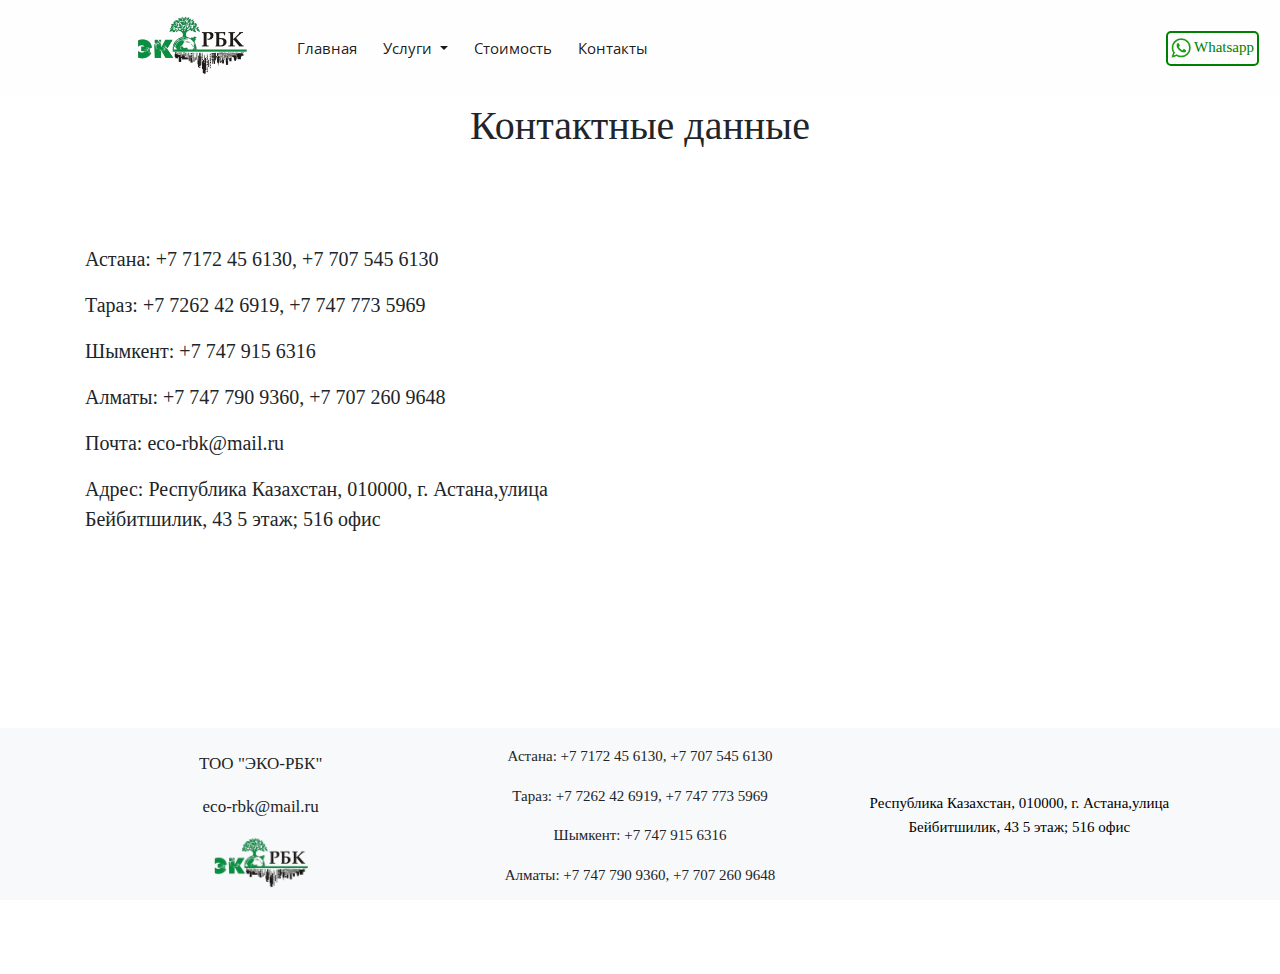
<file: map.html>
<!DOCTYPE html>
<html lang="en">

<head>
    <meta charset="UTF-8">
<meta name="viewport" content="width=device-width, initial-scale=1.0">

<script src="https://code.jquery.com/jquery-2.1.3.min.js"></script>
    <link rel="stylesheet" href="https://cdn.jsdelivr.net/npm/bootstrap@4.4.1/dist/css/bootstrap.min.css" integrity="sha384-Vkoo8x4CGsO3+Hhxv8T/Q5PaXtkKtu6ug5TOeNV6gBiFeWPGFN9MuhOf23Q9Ifjh" crossorigin="anonymous">
    <link rel="stylesheet" href="https://cdnjs.cloudflare.com/ajax/libs/font-awesome/6.0.0-beta2/css/all.min.css"
integrity="sha512-YWzhKL2whUzgiheMoBFwW8CKV4qpHQAEuvilg9FAn5VJUDwKZZxkJNuGM4XkWuk94WCrrwslk8yWNGmY1EduTA=="
crossorigin="anonymous" referrerpolicy="no-referrer" />
   
    <link rel="icon" type="image/x-icon" href="public/image/eco-rbkk.png">
    <link rel="stylesheet" href="public/css/style.css">
    <title>Контактные данные компании</title>
</head>

<body>
    <nav class="navbar navbar-expand-lg navbar-light">
        <div class="navbar-brand">
        <a href="index.html"><img class= "img-fluid"src="public/image/eco-rbkk.png"></a> 
    </div>
        <button class="navbar-toggler" type="button" data-toggle="collapse" data-target="#navbarSupportedContent" aria-controls="navbarSupportedContent" aria-expanded="false" aria-label="Toggle navigation">
          <span class="navbar-toggler-icon"></span>
        </button>
      
        <div class="collapse navbar-collapse" id="navbarSupportedContent">
          <ul class="navbar-nav mr-auto">
            <li class="nav-item active">
              <a class="nav-link" href="index.html">Главная<span class="sr-only">(current)</span></a>
            </li>
            
            <li class="nav-item active dropdown">
              <a class="nav-link dropdown-toggle" href="#" id="navbarDropdown" role="button" data-toggle="dropdown" aria-haspopup="true" aria-expanded="false">
                Услуги
              </a>
              <div class="dropdown-menu" aria-labelledby="dropdownMenuLink">
                <a class="dropdown-item" href="med_ot.html">Медицинские отходы</a>
                <a class="dropdown-item" href="bio_ot.html">Биологические отходы</a> 
                <a class="dropdown-item" href="farm_ot.html">Фармацевтические отходы</a> 
                <a class="dropdown-item" href="food_ot.html">Пищевые отходы</a>
                <a class="dropdown-item" href="raskhodnye_materyaly.html" id="navbfood">Продажа расходных материалов </a>
              </div>
            </li>
            <li class="nav-item active">
              <a class="nav-link" href="calc.html">Стоимость</a>
            </li>
            <li class="nav-item active">
                <a class="nav-link" href="map.html">Контакты</a>
              </li>
          </ul>
          <ul class="nav navbar-nav navbar-right " >
            <a style="text-decoration:none;font-family:mont serrat;font-size: 18px;"  href="https://wa.me/77075456130?text=%D0%97%D0%B4%D1%80%D0%B0%D0%B2%D1%81%D1%82%D0%B2%D1%83%D0%B9%D1%82%D0%B5.%20"><button class="buttonwhatsapp"><p style="font-size: 15px;font-family: montserrat;padding: 0;color: green"><img src="public/image/whatsapp.png" style="height:20px" alt=""> Whatsapp</p></button></a>
     
          </ul>
        </div>
      </nav>
<div class="container">
  <p class="text-center" style="font-size: 40px;font-family:mont serrat;">Контактные данные</p>
    <div class="row">

<div class="landing-left col-sm-12 col-lg-6 ">
    <br>
    <br>
    <br>
    <p style=" text-decoration: none; font-family:mont serrat;font-size: 20px;" ><i class="fa fa-phone"></i> Астана: +7 7172 45 6130, +7 707 545 6130
    </p>
    <p style=" text-decoration: none; font-family:mont serrat;font-size: 20px;" ><i class="fa fa-phone"></i> Тараз: +7 7262 42 6919, +7 747 773 5969</p>

    <p style=" text-decoration: none; font-family:mont serrat;font-size: 20px;" ><i class="fa fa-phone"></i> Шымкент: +7 747 915 6316
    </p>
    <p style=" text-decoration: none; font-family:mont serrat;font-size: 20px;" ><i class="fa fa-phone"></i>Алматы: +7 747 790 9360, +7 707 260 9648</p>
    
    <p style=" text-decoration: none;font-family:montserrat;font-size: 20px;" ><i class="fa fa-envelope"></i> Почта: eco-rbk@mail.ru</p>
  <p style="text-decoration: none;font-family:montserrat;font-size: 20px; "><i class="fas fa-map-marker-alt"></i> Адрес: Республика Казахстан, 010000, г. Астана,​улица Бейбитшилик, 43 ​5 этаж; 516 офис</p>
   
</div>
<div class=" col-sm-12 col-lg-6" >
  <iframe src="https://www.google.com/maps/embed?pb=!1m18!1m12!1m3!1d2501.167004227443!2d71.41524241572485!3d51.179144779582586!2m3!1f0!2f0!3f0!3m2!1i1024!2i768!4f13.1!3m3!1m2!1s0x4245872d1cc47921%3A0xe7ec066188284d7f!2z0YPQu9C40YbQsCDQkdC10LnQsdC40YLRiNC40LvQuNC6IDQzLCDQkNGB0YLQsNC90LAgMDEwMDAw!5e0!3m2!1sru!2skz!4v1664846461394!5m2!1sru!2skz" width="700" height="500" style="border:0;" allowfullscreen="" loading="lazy" referrerpolicy="no-referrer-when-downgrade"></iframe>

</div>


</div>
</div>

<footer class="bg-light text-center text-lg-start" style="margin-top: 50px;">
  <div class="container p-3">
    <div class="row center">
      <div class="col-sm-4 col-lg-4">
        <p style="font-size: 17px;font-family:mont serrat;">ТОО "ЭКО-РБК"</p>
        <p style=" text-decoration: none; font-family:mont serrat;font-size: 17px;" > <i class="fa fa-envelope"></i> eco-rbk@mail.ru</p>
        <a href="index.html"><img style = "width: 130px;" src="public/image/eco-rbkk.png">
     </a> </div>
      <div class="col-sm-4 col-lg-4">
        <p style=" text-decoration: none; font-family:mont serrat;font-size: 15px;" ><i class="fa fa-phone"></i> Астана: +7 7172 45 6130, +7 707 545 6130
        </p>
        <p style=" text-decoration: none; font-family:mont serrat;font-size: 15px;" ><i class="fa fa-phone"></i> Тараз: +7 7262 42 6919, +7 747 773 5969</p>

        <p style=" text-decoration: none; font-family:mont serrat;font-size: 15px;" ><i class="fa fa-phone"></i> Шымкент: +7 747 915 6316
        </p>
        <p style=" text-decoration: none; font-family:mont serrat;font-size: 15px;" ><i class="fa fa-phone"></i> Алматы: +7 747 790 9360, +7 707 260 9648</p>
        
      </div>
      <div class="col-sm-4 col-lg-4 ">
        
                <p style="text-decoration:none;color: black;font-family:mont serrat;"><a  style="text-decoration:none;color: black;font-family:mont serrat;font-size: 15px;" href="map.html"><i class="fas fa-map-marker-alt"></i> Республика Казахстан, 010000, г. Астана,​улица Бейбитшилик, 43 ​5 этаж; 516 офис</a></p>
                <ul >
                    <a style="text-decoration:none;color: #e0316c;font-family:mont serrat;font-size: 18px;"  href="https://www.instagram.com/eco_rbk" class="pad"><i class="fab fa-instagram fa-2x"></i></a>
                   <a style="text-decoration:none;color: #6cc1e3;font-family:mont serrat;font-size: 18px;" href="https://tlgg.ru/7075456130" class="pad"><i class="fab fa-telegram fa-2x"></i></a>
                    <a style="text-decoration:none;color: #25d366;font-family:mont serrat;font-size: 18px;"  href="https://wa.me/77075456130?text=%D0%97%D0%B4%D1%80%D0%B0%D0%B2%D1%81%D1%82%D0%B2%D1%83%D0%B9%D1%82%D0%B5.%20" class="pad"><i class="fab fa-whatsapp fa-2x"></i></a>
                    
                </ul>  
            </div>
    </div>
  </div>
  <div class="text-center p-3" style="background-color: rgba(0, 0, 0, 0.2);">
    © 2022 Copyright:
    <a class="text-dark" href="#">ТОО "ЭКО-РБК"</a>
  </div>
</footer>
      <script src="https://ajax.googleapis.com/ajax/libs/jquery/3.6.0/jquery.min.js"></script>
      <script src="myscript.js" charset="utf-8"></script>
    <script src="https://code.jquery.com/jquery-3.4.1.slim.min.js" integrity="sha384-J6qa4849blE2+poT4WnyKhv5vZF5SrPo0iEjwBvKU7imGFAV0wwj1yYfoRSJoZ+n" crossorigin="anonymous"></script>
<script src="https://cdn.jsdelivr.net/npm/popper.js@1.16.0/dist/umd/popper.min.js" integrity="sha384-Q6E9RHvbIyZFJoft+2mJbHaEWldlvI9IOYy5n3zV9zzTtmI3UksdQRVvoxMfooAo" crossorigin="anonymous"></script>
<script src="https://cdn.jsdelivr.net/npm/bootstrap@4.4.1/dist/js/bootstrap.min.js" integrity="sha384-wfSDF2E50Y2D1uUdj0O3uMBJnjuUD4Ih7YwaYd1iqfktj0Uod8GCExl3Og8ifwB6" crossorigin="anonymous"></script>
</body>

</html>
</file>
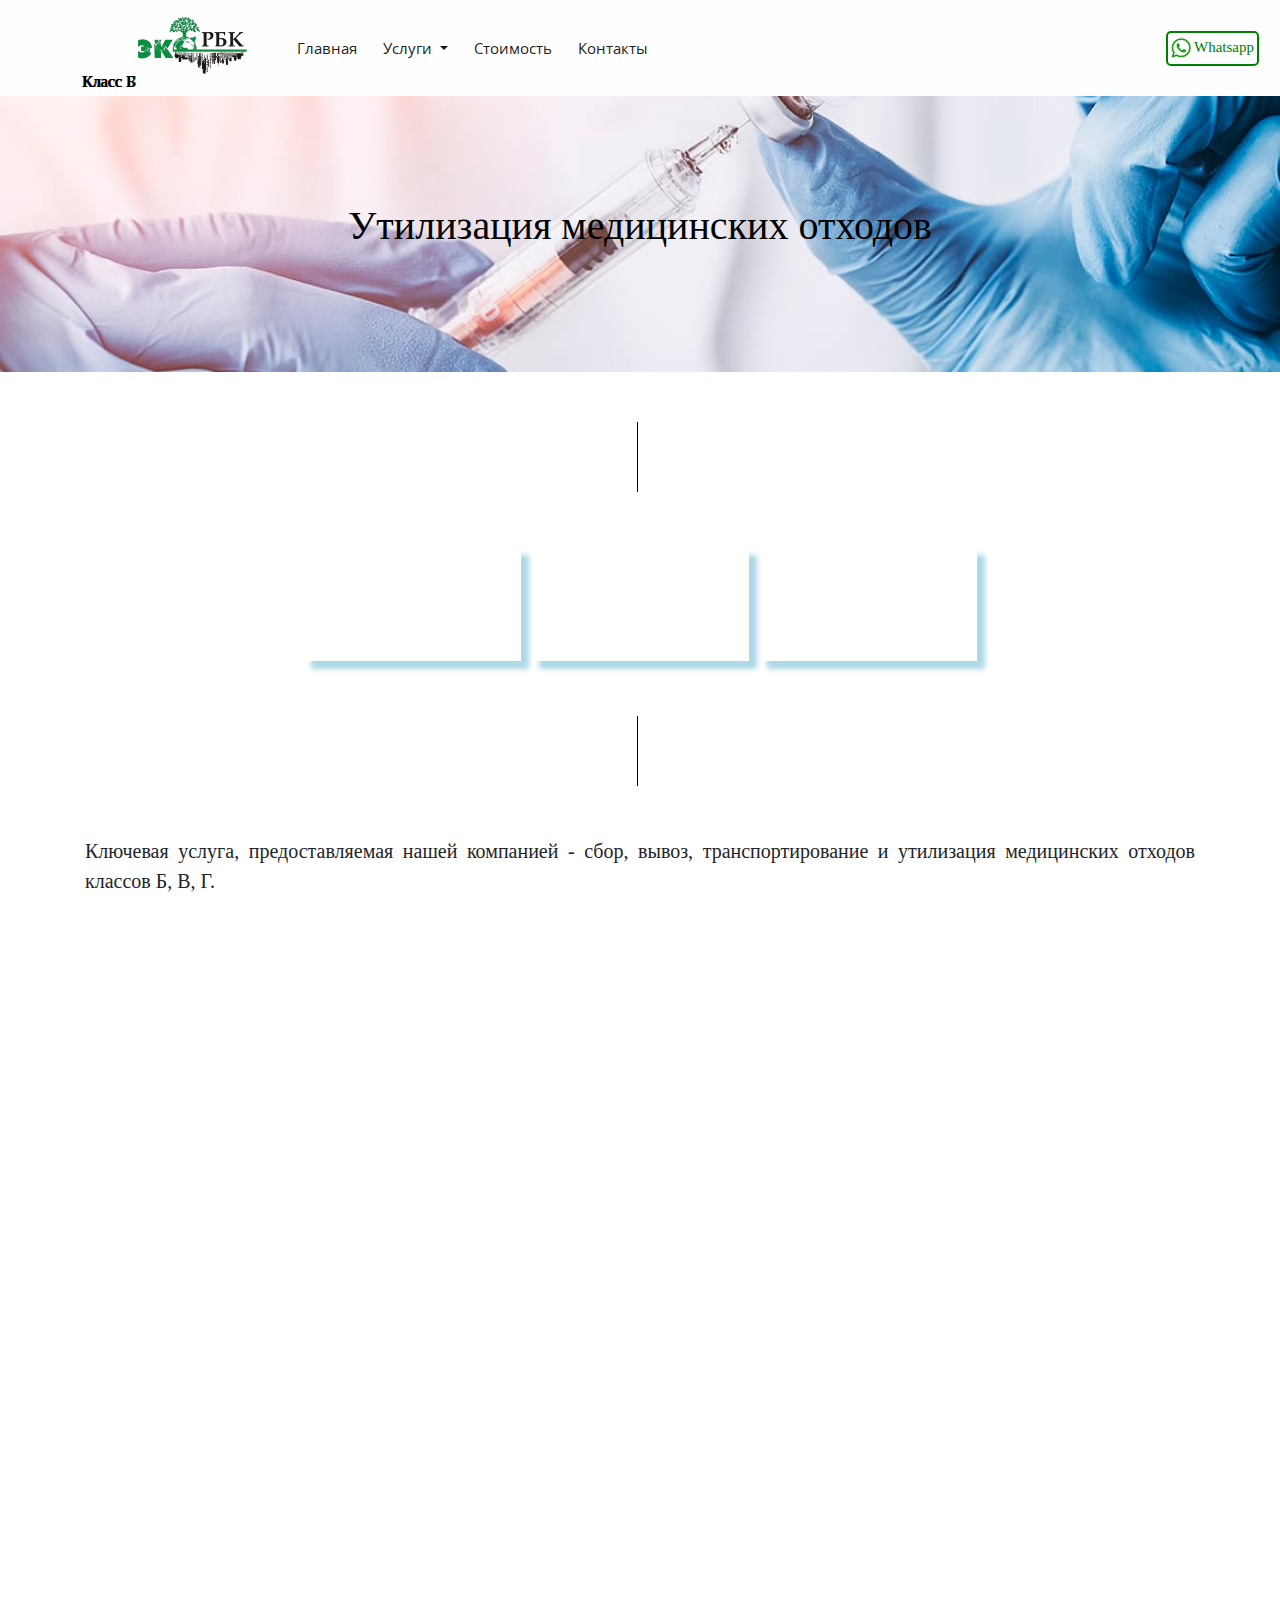
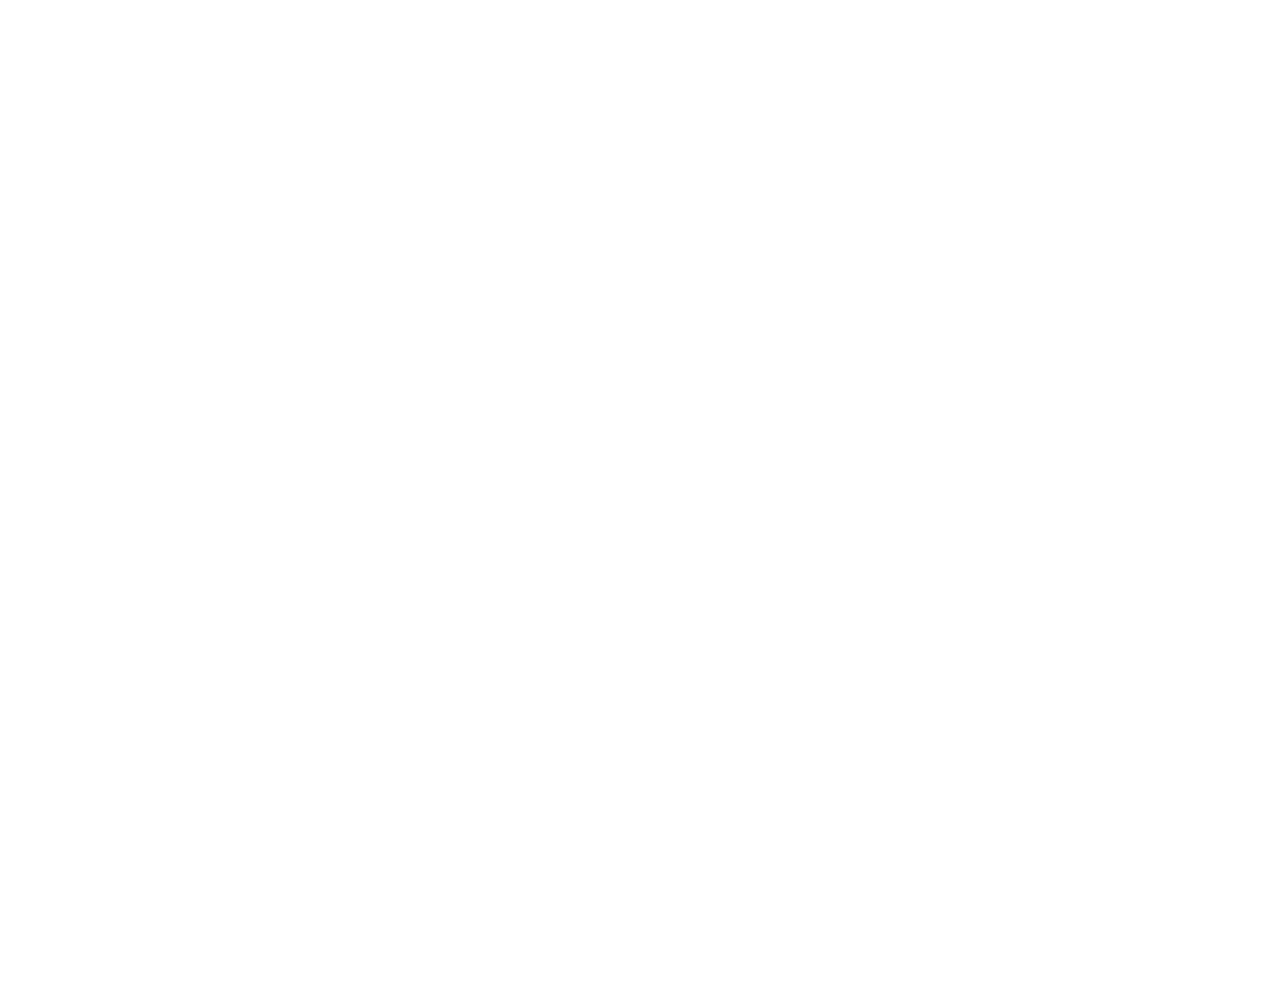
<file: med_ot.html>
<!DOCTYPE html>
<html lang="ru">

<head>
    <meta charset="UTF-8">

<meta name="viewport" content="width=device-width, initial-scale=1.0">

<script src="https://code.jquery.com/jquery-2.1.3.min.js"></script>
    <link rel="stylesheet" href="https://cdn.jsdelivr.net/npm/bootstrap@4.4.1/dist/css/bootstrap.min.css" integrity="sha384-Vkoo8x4CGsO3+Hhxv8T/Q5PaXtkKtu6ug5TOeNV6gBiFeWPGFN9MuhOf23Q9Ifjh" crossorigin="anonymous">
    <link rel="stylesheet" href="https://cdnjs.cloudflare.com/ajax/libs/font-awesome/6.0.0-beta2/css/all.min.css"
integrity="sha512-YWzhKL2whUzgiheMoBFwW8CKV4qpHQAEuvilg9FAn5VJUDwKZZxkJNuGM4XkWuk94WCrrwslk8yWNGmY1EduTA=="
crossorigin="anonymous" referrerpolicy="no-referrer" />
   
    <link rel="icon" type="image/x-icon" href="public/image/eco-rbkk.png">
    <link rel="stylesheet" href="public/css/style.css">
    <title>Утилизация медицинских отходов</title>
</head>
<body>
    <nav class="navbar navbar-expand-lg navbar-light" style="background-color: #fefefe">
        <div class="navbar-brand">
        <a href="index.html"><img class= "img-fluid"src="public/image/eco-rbkk.png"></a> 
    </div>
        <button class="navbar-toggler" type="button" data-toggle="collapse" data-target="#navbarSupportedContent" aria-controls="navbarSupportedContent" aria-expanded="false" aria-label="Toggle navigation">
          <span class="navbar-toggler-icon"></span>
        </button>
        <div class="collapse navbar-collapse" id="navbarSupportedContent">
          <ul class="navbar-nav mr-auto">
            <li class="nav-item active">
              <a class="nav-link" href="index.html">Главная</a>
            </li>
            <li class="nav-item active dropdown">
              <a class="nav-link dropdown-toggle" href="#" role="button" id="dropdownMenuLink" data-toggle="dropdown" aria-haspopup="true" aria-expanded="false">
                Услуги
              </a>
              <div class="dropdown-menu" aria-labelledby="dropdownMenuLink">
                <a class="dropdown-item" href="med_ot.html">Медицинские отходы</a>
                <a class="dropdown-item" href="bio_ot.html">Биологические отходы</a> 
                <a class="dropdown-item" href="farm_ot.html">Фармацевтические отходы</a> 
                <a class="dropdown-item" href="food_ot.html">Пищевые отходы</a>
                <a class="dropdown-item" href="raskhodnye_materyaly.html" id="navbfood">Продажа расходных материалов </a>
              </div>
            </li>
            <li class="nav-item active">
              <a class="nav-link" href="calc.html">Стоимость</a>
            </li>
            <li class="nav-item active">
                <a class="nav-link" href="map.html">Контакты</a>
              </li>
          </ul>
          <ul class="nav navbar-nav navbar-right " >
            <a style="text-decoration:none;font-family:mont serrat;font-size: 18px;"  href="https://wa.me/77075456130?text=%D0%97%D0%B4%D1%80%D0%B0%D0%B2%D1%81%D1%82%D0%B2%D1%83%D0%B9%D1%82%D0%B5.%20"><button class="buttonwhatsapp"><p style="font-size: 15px;font-family: montserrat;padding: 0;color: green"><img src="public/image/whatsapp.png" style="height:20px" alt=""> Whatsapp</p></button></a>
     
          </ul>
        </div>
      </nav>
      <div class="container-fluid">
      <div class="row medwastebg">
        <p class="mt-auto" style="font-size: 40px;font-family:mont serrat;color: black;text-align: center;">Утилизация медицинских отходов</p>
      </div>
      </div>

      <div class="vl"></div>
      <div class="row justify-content-center mt-5 mb-5 ">
        
        <div class="p-x-2 card2 text-center col-sm-12  col-lg-2 col-md-6">
          <a href="class_b.html" style="text-decoration:none"><div class="card-body">
          <img class ="card-img-top" src="public/image/classg.png">
          <p class="card-text" style="font-family:mont serrat;text-decoration: none;color: black;">Класс Б</p>
        </div>  </a>    
    </div>
  
        <div class=" p-x-2 card2 text-center col-sm-12  col-lg-2 col-md-6">
          <a href="class_v.html" style="text-decoration:none"><div class="card-body">
          <img class ="card-img-top" src="public/image/classv.png">
         <p class="card-text" style="font-family:mont serrat;text-decoration: none;color: black;">Класс В</p>
        </div></a> 
      </div>
      <div class="p-x-2 card2 text-center col-sm-12  col-lg-2 col-md-6">
        <a href="class_g.html" style="text-decoration:none">
        <div class="card-body">
        <img class ="card-img-top" src="public/image/classb.png">
        <p class="card-text" style="font-family:mont serrat;text-decoration: none;color: black;">Класс Г</p>
        </div>
       </a>
       </div>
     
    
</div>
<div class="vl"></div>
      <div class="container mt-5 mb-5 ">
      <p style="font-family: montserrat;font-size: 20px;text-align: justify;">Ключевая услуга, предоставляемая нашей компанией - сбор, вывоз, транспортирование и утилизация медицинских отходов классов Б, В, Г.</p>
      <p style="font-family: montserrat;font-size: 20px;text-align: justify;">Медицинскими отходами принято считать продукты жизнедеятельности больниц, научно-исследовательских лабораторий, ветеринарных лечебниц, стоматологических и косметологических клиник, других аналогичных учреждений, ведущих медицинскую и фармакологическую деятельность.</p>
      <p style="font-family: montserrat;font-size: 20px;text-align: justify;">Своевременная утилизация медицинских отходов является важной задачей нашего времени, поскольку данный вид отходов несет в себе наибольшую опасность для здоровья людей и окружающей среды. В соответствии с СанПин 2.1.3684-21. медицинские отходы в зависимости от степени их негативного воздействия на человека и среду обитания делятся на следующие классы опасности:</p>
      
      <li style="font-family: montserrat;font-size: 19px;">класс Б – эпидемиологически опасные отходы (инструменты и материалы, загрязненные биологическими жидкостями человека, патологоанатомические, органические операционные отходы и т.д.);</li>
      <li style="font-family: montserrat;font-size: 19px;">класс В – чрезвычайно опасные отходы (лабораторные отработанные материалы 1-2 групп патогенности, отходы туберкулезных диспансеров и других инфекционных лечебниц);</li>
      <li style="font-family: montserrat;font-size: 19px;">класс Г – токсикологически опасные отходы (непригодные лекарственные средства, ртутьсодержащие приборы, дезинфицирующие вещества).</li>
      <br>
      <p style="font-family: montserrat;font-size: 20px;text-align: justify;">Для каждого класса отходов существуют свои правила сбора, хранения, транспортирования и утилизации(обезвреживания). За несоблюдение этих правил, действующим законодательством, для граждан, должностных и юридических лиц, осуществляющих деятельность в сфере медицины, предусмотрена административная (иногда уголовная) ответственность в виде штрафов.</p>
      
    </div>
      <div class="vl"></div>
      <div class="container">
        <div class="row calcbg">
        <p class="mt-auto col-12" style="font-size: 27px;font-family:mont serrat;color: black;text-align: center;">Калькулятор стоимости</p>
        <a class="col-12" href="calc.html" style="text-decoration: none;"><button class="btn" style="width:auto;color: black;font-family: mont serrat;background-color: beige;">Карта тарифов</button></a>
      </div>
      </div>
      <div class="vl"></div>

      <div class="container">
        <div class="row bg3">
        <p class="col-12" style="text-align: center;font-size:20px;font-family: mont-serrat;">Оставьте заявку и мы обязательно свяжемся с Вами</p>
        <button class="btn" onclick="document.getElementById('id01').style.display='block'" style="width:auto;color: azure;font-family: mont serrat;">Оставить заявку</button>
        
        <div id="id01" class="modal">
          
          <form class="modal-content animate" action="https://getform.io/f/38481329-c46e-4e89-9f2b-f276b8312228" method="post">
            <div class="modal-header container-fluid border-0">
              <span onclick="closeModal('id01')"
                  class="close">&times;
              </span>
          </div>
                  <div class="form-group col-md-12">
                    <label for="inputEmail4">ФИО<span style="color: red;">*</span></label>
                    <input type="text" name="name" class="form-control" id="inputEmail4" placeholder="" required>
                  </div>
                  
                
                <div class="form-group col-md-12">
                  <label for="inputAddress">Email<span style="color: red;">*</span></label>
                  <input type="email" name="email" class="form-control" id="inputAddress" placeholder="" required>
                </div>
                <div class="form-group col-md-12">
                  <label for="inputAddress2">Телефон<span style="color: red;">*</span></label>
                  <input type="text" name="phone" class="form-control" id="inputAddress2" placeholder="" required>
                </div>
                <div class="form-row">
                  <div class="form-group col-md-6">
                    <label for="inputCity">Текст сообщения</label>
                    <textarea name="text" class="form-control" id="inputCity"></textarea>
                  </div>
                  <div class="form-group col-md-6">
                    <label for="inputState">Город</label>
                    <select name="city" id="inputState" class="form-control">
                      <option selected>Астана, Акмолинская обл.</option>
                      <option>Алматы</option>
                      <option>Тараз, Жамбылськая обл.</option>
                      <option>Шымкент</option>
                      <option>Актобе, Актюбинская обл.</option>
                    </select>
                  </div>
                  
                </div>
                <button class="col-md-2 btn" type="submit">Отправить</button>
              </form>
            </div>
        </div>
        </div>
        <div class="vl"></div>
      
        <footer class="bg-light text-center text-lg-start" style="margin-top: 50px;">
          <div class="container p-3">
            <div class="row center">
              <div class="col-sm-4 col-lg-4">
                <p style="font-size: 17px;font-family:mont serrat;">ТОО "ЭКО-РБК"</p>
                <p style=" text-decoration: none; font-family:mont serrat;font-size: 17px;" > <i class="fa fa-envelope"></i> eco-rbk@mail.ru</p>
                <a href="index.html"><img style = "width: 130px;" src="public/image/eco-rbkk.png">
             </a> </div>
              <div class="col-sm-4 col-lg-4">
                <p style=" text-decoration: none; font-family:mont serrat;font-size: 15px;" ><i class="fa fa-phone"></i> Астана: +7 7172 45 6130, +7 707 545 6130
                </p>
                <p style=" text-decoration: none; font-family:mont serrat;font-size: 15px;" ><i class="fa fa-phone"></i>Тараз: +7 7262 42 6919, +7 747 773 5969</p>
   
                <p style=" text-decoration: none; font-family:mont serrat;font-size: 15px;" ><i class="fa fa-phone"></i> Шымкент: +7 747 915 6316
                </p>
                <p style=" text-decoration: none; font-family:mont serrat;font-size: 15px;" ><i class="fa fa-phone"></i>Алматы: +7 747 790 9360, +7 707 260 9648</p>
                
              </div>
              <div class="col-sm-4 col-lg-4 ">
                
                        <p style="text-decoration:none;color: black;font-family:mont serrat;"><a  style="text-decoration:none;color: black;font-family:mont serrat;font-size: 15px;" href="map.html"><i class="fas fa-map-marker-alt"></i> Республика Казахстан, 010000, г. Астана,​улица Бейбитшилик, 43 ​5 этаж; 516 офис</a></p>
                        <ul >
                            <a style="text-decoration:none;color: #e0316c;font-family:mont serrat;font-size: 18px;"  href="https://www.instagram.com/eco_rbk" class="pad"><i class="fab fa-instagram fa-2x"></i></a>
                           <a style="text-decoration:none;color: #6cc1e3;font-family:mont serrat;font-size: 18px;" href="https://tlgg.ru/7075456130" class="pad"><i class="fab fa-telegram fa-2x"></i></a>
                            <a style="text-decoration:none;color: #25d366;font-family:mont serrat;font-size: 18px;"  href="https://wa.me/77075456130?text=%D0%97%D0%B4%D1%80%D0%B0%D0%B2%D1%81%D1%82%D0%B2%D1%83%D0%B9%D1%82%D0%B5.%20" class="pad"><i class="fab fa-whatsapp fa-2x"></i></a>
                            
                        </ul>  
                    </div>
            </div>
          </div>
          <div class="text-center p-3" style="background-color: rgba(0, 0, 0, 0.2);">
            © 2022 Copyright:
            <a class="text-dark" href="#">ТОО "ЭКО-РБК"</a>
          </div>
        </footer>
        <script src="myscript.js" charset="utf-8"></script>
    <script src="https://cdn.jsdelivr.net/npm/popper.js@1.16.0/dist/umd/popper.min.js" integrity="sha384-Q6E9RHvbIyZFJoft+2mJbHaEWldlvI9IOYy5n3zV9zzTtmI3UksdQRVvoxMfooAo" crossorigin="anonymous"></script>
<script src="https://cdn.jsdelivr.net/npm/bootstrap@4.4.1/dist/js/bootstrap.min.js" integrity="sha384-wfSDF2E50Y2D1uUdj0O3uMBJnjuUD4Ih7YwaYd1iqfktj0Uod8GCExl3Og8ifwB6" crossorigin="anonymous"></script>
</body>

</html>
</file>
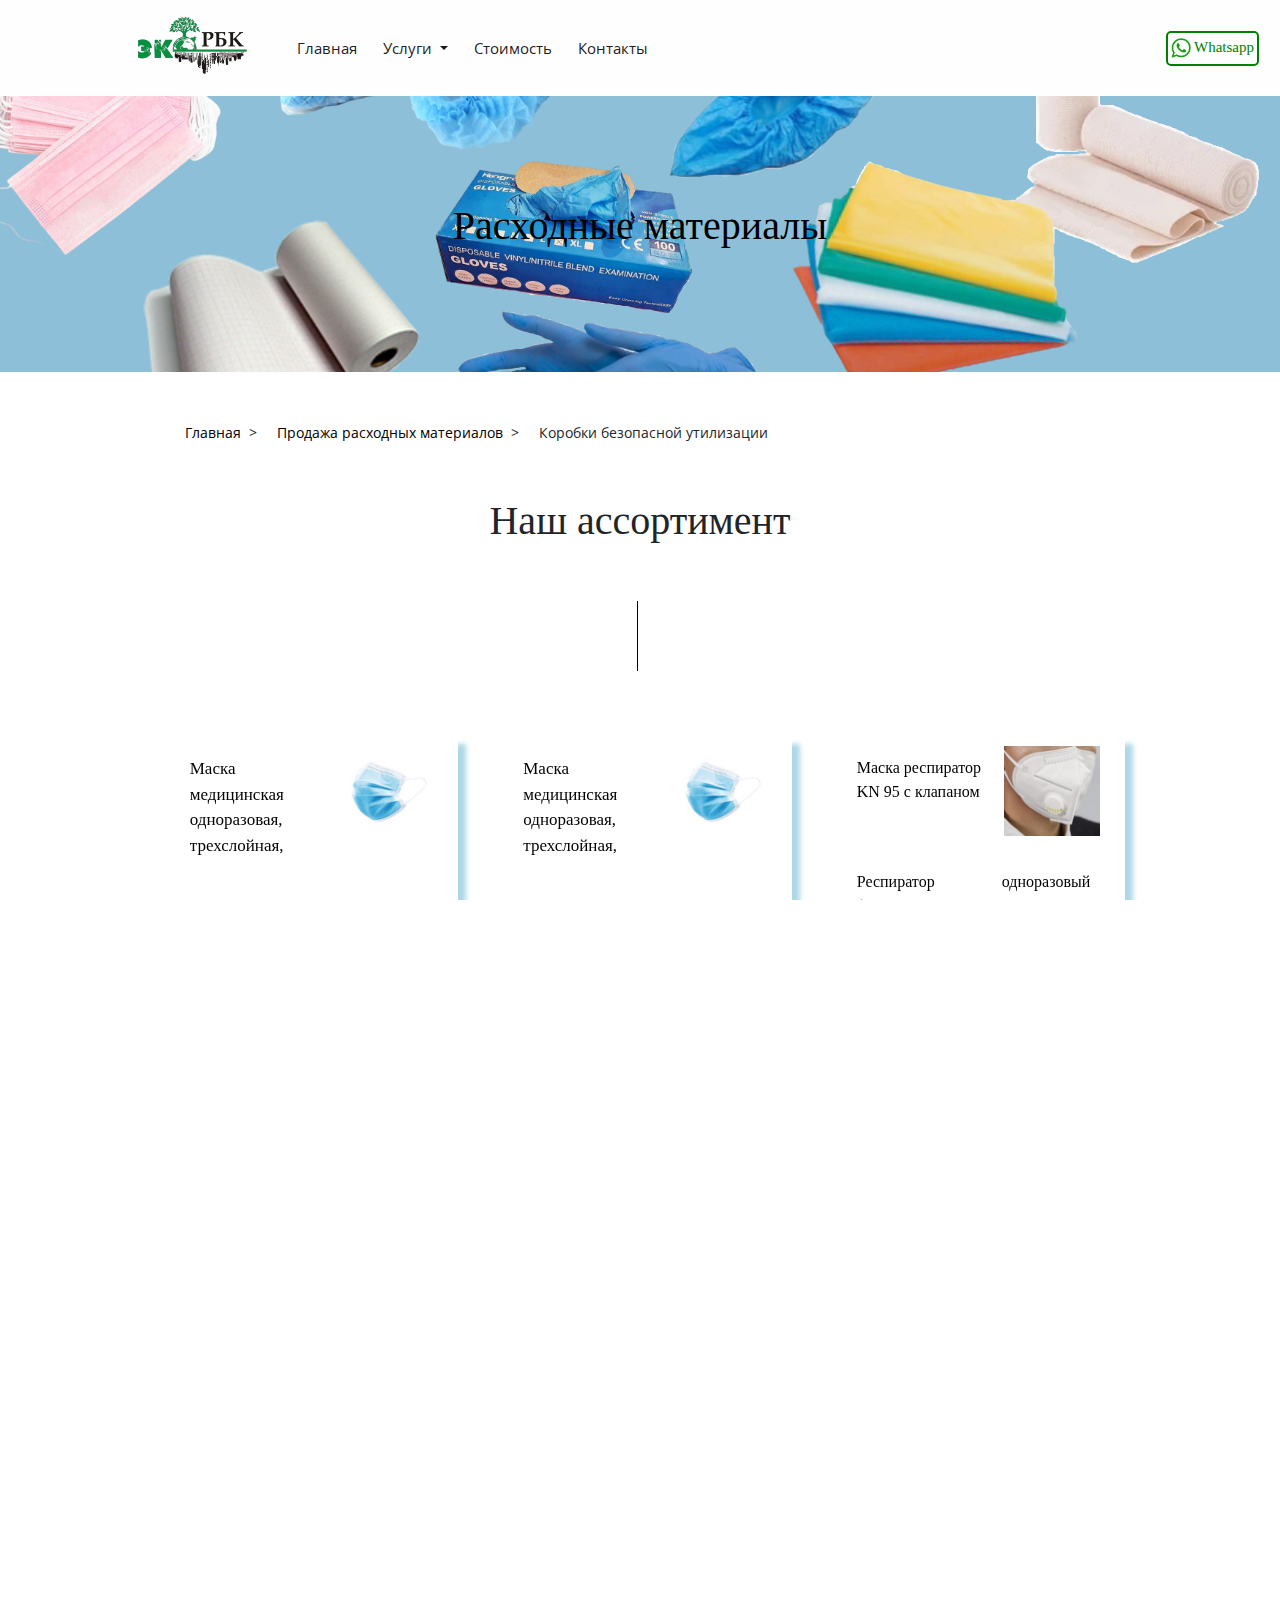
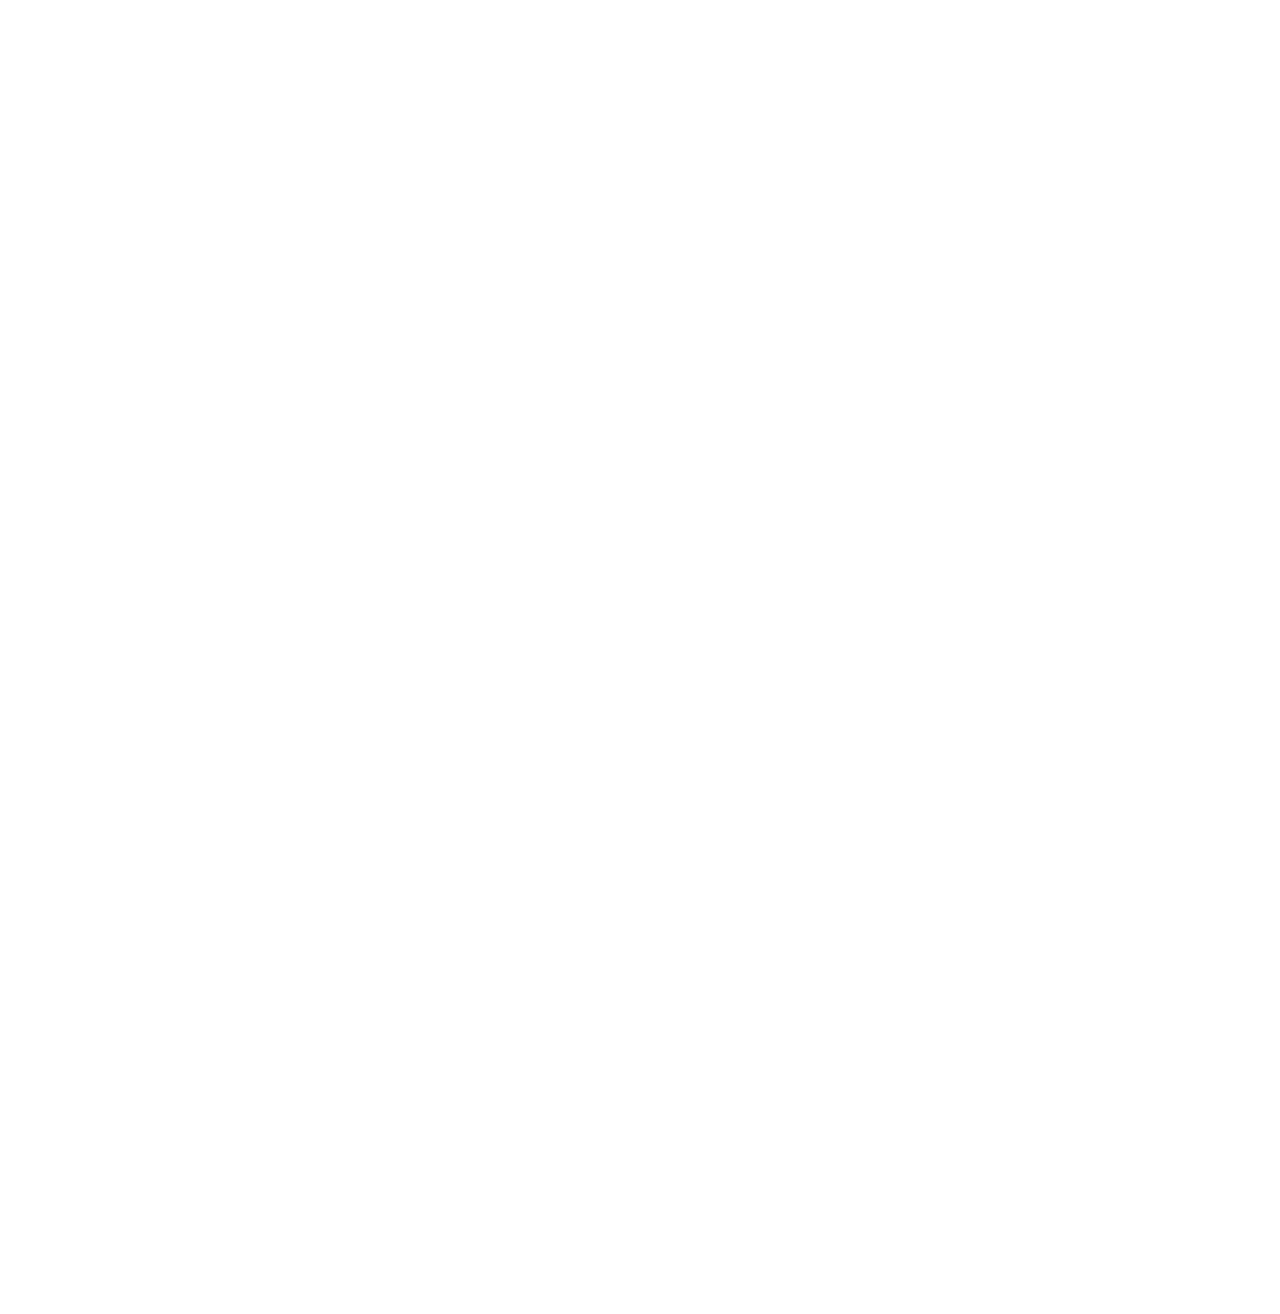
<file: raskh.html>
<!DOCTYPE html>
<html lang="ru">

<head>
    <meta charset="UTF-8">

<meta name="viewport" content="width=device-width, initial-scale=1.0">

<script src="https://code.jquery.com/jquery-2.1.3.min.js"></script>
    <link rel="stylesheet" href="https://cdn.jsdelivr.net/npm/bootstrap@4.4.1/dist/css/bootstrap.min.css" integrity="sha384-Vkoo8x4CGsO3+Hhxv8T/Q5PaXtkKtu6ug5TOeNV6gBiFeWPGFN9MuhOf23Q9Ifjh" crossorigin="anonymous">
    <link rel="stylesheet" href="https://cdnjs.cloudflare.com/ajax/libs/font-awesome/6.0.0-beta2/css/all.min.css"
integrity="sha512-YWzhKL2whUzgiheMoBFwW8CKV4qpHQAEuvilg9FAn5VJUDwKZZxkJNuGM4XkWuk94WCrrwslk8yWNGmY1EduTA=="
crossorigin="anonymous" referrerpolicy="no-referrer" />
   
    <link rel="icon" type="image/x-icon" href="public/image/eco-rbkk.png">
    <link rel="stylesheet" href="public/css/style.css">
    <title>Расходные материалы</title>
</head>
<body>
    <nav class="navbar navbar-expand-lg navbar-light" style="background-color: #fefefe">
        <div class="navbar-brand">
        <a href="index.html"><img class= "img-fluid"src="public/image/eco-rbkk.png"></a> 
    </div>
        <button class="navbar-toggler" type="button" data-toggle="collapse" data-target="#navbarSupportedContent" aria-controls="navbarSupportedContent" aria-expanded="false" aria-label="Toggle navigation">
          <span class="navbar-toggler-icon"></span>
        </button>
        <div class="collapse navbar-collapse" id="navbarSupportedContent">
          <ul class="navbar-nav mr-auto">
            <li class="nav-item active">
              <a class="nav-link" href="index.html">Главная</a>
            </li>
            <li class="nav-item active dropdown">
              <a class="nav-link dropdown-toggle" href="#" role="button" id="dropdownMenuLink" data-toggle="dropdown" aria-haspopup="true" aria-expanded="false">
                Услуги
              </a>
              <div class="dropdown-menu" aria-labelledby="dropdownMenuLink">
                <a class="dropdown-item" href="med_ot.html">Медицинские отходы</a>
                <a class="dropdown-item" href="bio_ot.html">Биологические отходы</a> 
                <a class="dropdown-item" href="farm_ot.html">Фармацевтические отходы</a> 
                <a class="dropdown-item" href="food_ot.html">Пищевые отходы</a>
                <a class="dropdown-item" href="raskhodnye_materyaly.html" id="navbfood">Продажа расходных материалов </a>
              </div>
            </li>
            <li class="nav-item active">
              <a class="nav-link" href="calc.html">Стоимость</a>
            </li>
            <li class="nav-item active">
                <a class="nav-link" href="map.html">Контакты</a>
              </li>
          </ul>
          <ul class="nav navbar-nav navbar-right " >
            <a style="text-decoration:none;font-family:mont serrat;font-size: 18px;"  href="https://wa.me/77075456130?text=%D0%97%D0%B4%D1%80%D0%B0%D0%B2%D1%81%D1%82%D0%B2%D1%83%D0%B9%D1%82%D0%B5.%20"><button class="buttonwhatsapp"><p style="font-size: 15px;font-family: montserrat;padding: 0;color: green"><img src="public/image/whatsapp.png" style="height:20px" alt=""> Whatsapp</p></button></a>
     
          </ul>
        </div>
      </nav>
      <div class="container-fluid">
      <div class="row ras1bg">
        <p class="mt-auto" style="font-size: 40px;font-family:mont serrat;color: black;text-align: center;">Расходные материалы</p>
      </div> 
      <p class="link" style="font-size:14px;" > <a style="font-size:14px;color: black;:hover:underline;" href="index.html">Главная</a>&nbsp >&nbsp&nbsp&nbsp&nbsp  <a style="font-size:14px;color: black;:hover:underline;" href="raskhodnye_materyaly.html"> Продажа расходных материалов </a>&nbsp>&nbsp&nbsp&nbsp&nbsp Коробки безопасной утилизации</p></div>      
      <div class="container mt-5 mb-5">
        <p class="text-center " id="whyus" style="font-size: 40px;font-family:mont serrat;margin-top: 23px;">Наш ассортимент</p>
        </div>
        
      <div class="vl" style="margin-bottom: 50px;"></div>
      <div class="row justify-content-center px-5" >
        
    <div class="card1 col-lg-3 col-md-6 col-sm-12 d-flex align-items-stretch">
      <div class="row no-gutters">
          <div class="col-8">
            <div class="card-body ">  
              <p class="card-text" style="font-family:mont serrat;text-decoration: none;color: black;font-size:17px; text-align: justify;">Маска медицинская одноразовая, трехслойная,</p>
      </div> 
            </div>  
            <div class="col-4">
              <img src="../public/image/ras1.jpg" alt="responsive image" class="float-right">
          </div>
            <div class="col12 ">
              <div class="card-body">
                <p style="font-family:mont serrat;text-decoration: none;color: black;text-align: justify;">Mатериал: спанбонд  два слоя по середине один слой мельтблаун плотный , с носовым металлическим фиксатором. ушные резинки мягкие производство Казахстан с документами</p>
        </div>    
            </div>   
        </div>
      </div>
      <div class="card1 col-lg-3 col-md-6 col-sm-12 d-flex align-items-stretch">
        <div class="row no-gutters">
            <div class="col-8">
              <div class="card-body ">  
                <p class="card-text" style="font-family:mont serrat;text-decoration: none;color: black;font-size:17px">Маска медицинская одноразовая, трехслойная,</p>
        </div> 
              </div>  
              <div class="col-4">
                <img src="../public/image/ras1.jpg" alt="responsive image" class="float-right">
            </div>
              <div class="col12 ">
                <div class="card-body">
                  <p style="font-family:mont serrat;text-decoration: none;color: black;text-align: justify;">Mатериал: спанбонд два слоя по середине один слой мельтблаун плотный, с носовым металлическим фиксатором. ушные резинки мягкие
                    цвет; голубой в упаковке 50шт. пр.Китай. ТОНКАЯ
                        </p></div>    
              </div>   
          </div>
        </div>
      

<div class="card1 col-lg-3 col-md-6 col-sm-12 d-flex align-items-stretch">
  <div class="row no-gutters">
      <div class="col-8">
        <div class="card-body ">  
          <p class="card-text" style="font-family:mont serrat;text-decoration: none;color: black;font-size:16px">Маска респиратор KN 95 с клапаном </p>
        </div> 
        </div>  <div class="col-4"><img class ="float-right" src="public/image/ras3.jpg">
      </div>
        <div class="col12 ">
          <div class="card-body">
            <p style="font-family:mont serrat;text-decoration: none;color: black;text-align: justify;">Респиратор одноразовый (защитная маска, являющаяся фильтром 1 шт.) KN95 обеспечивает комфортную, эффективную и легкую защиту органов дыхания от аэрозолей - класс защиты FFP2. KN95 - это складные, пятислойные</p>
          </div>    
        </div>   
    </div>
  </div>


<div class=" card1 col-lg-3 col-md-6 col-sm-12   d-flex align-items-stretch">
   
  <div class="row no-gutters">
    <div class="col-8">
      <div class="card-body ">
        <p style="font-family:mont serrat;text-decoration: none;color: black;text-align: justify;">Маска медицинская детская трехслойная на резинках
        </p>
                </div> 
      </div>  <div class="col-4">
        <img class ="float-right" src="public/image/ras2.jpg">
    </div>
  </div>
  </div>

<div class=" card1 col-lg-3 col-md-6 col-sm-12   d-flex align-items-stretch">
   
<div class="row no-gutters">
  <div class="col-8">
    <div class="card-body ">
      <p class="card-text" style="font-family:mont serrat;text-decoration: none;color: black;font-size:17px">Медицинские чепчики шарлотка</p>
    </div> 
    </div>  <div class="col-4">
      <img class ="float-right" src="public/image/ras4.jpg">
  </div> 
</div>
</div>

<div class="card1 col-lg-3 col-md-6 col-sm-12 d-flex align-items-stretch">
  <div class="row no-gutters">
      <div class="col-8">
        <div class="card-body ">
          <p class="card-text" style="font-family:mont serrat;text-decoration: none;color: black;font-size:17px">Бахилы</p>
        <p style="font-family:mont serrat;text-decoration: none;color: black;text-align: justify;">"Прочные" голубые 20 мкр
            </p></div> 
        </div>  <div class="col-4">
          <img class ="float-right" src="public/image/ras7.jpg">
      </div>  
    </div>
  </div>
<div class="card1 col-lg-3 col-md-6 col-sm-12 d-flex align-items-stretch">
  <div class="row no-gutters">
      <div class="col-8">
        <div class="card-body "><p style="font-family:mont serrat;text-decoration: none;color: black;text-align: justify;"> Перчатки нитрил/винил Wally Plastic 
    
        </p>
        </div> 
        </div>  <div class="col-4">
          <img class ="float-right" src="public/image/ras5.jpg">
      </div>
        <div class="col12 ">
          <div class="card-body">
            <p style="font-family:mont serrat;text-decoration: none;color: black;text-align: justify;">Перчатки Wally Plastic гипоаллергенны, обладают повышенной прочностью и устойчивостью к проколам, растяжениям, не вызывают аллергии. Манжета закатана в венчик. Валик скручен вовнутрь, что препятствует скатыванию перчатки.
            </p></div>    </div>   
    </div>
  </div>

<div class="card1 col-lg-3 col-md-6 col-sm-12 d-flex align-items-stretch">
  <div class="row no-gutters">
      <div class="col-8">
        <div class="card-body ">
          <p class="card-text" style="font-family:mont serrat;text-decoration: none;color: black;font-size:16px">Перчатки нитриловые </p>
        </div> 
        </div>  <div class="col-4">
          <img class ="float-right" src="public/image/ras6.jpg">
      </div>
        <div class="col12 ">
          <div class="card-body">
            <p style="font-family:mont serrat;text-decoration: none;color: black;text-align: justify;"> Состав – нитриловые, неопудренные. Изготовлены из 100% синтетического нитрила, не содержат латекс. Отличаются универсальностью использования и высоким уровнем прочности;
               Изделия полностью гипоаллергенные.
              </p></div>    </div>   
    </div>
  </div>
<div class="card1 col-lg-3 col-md-6 col-sm-12 d-flex align-items-stretch">
<div class="row no-gutters">
    <div class="col-8">
      <div class="card-body ">
      <p class="card-title" style="font-family:mont serrat;text-decoration: none;color: black;font-size: 16px;text-align: justify;">Простыня медицинская нестерильная одноразовая 
    </p>
      </div> 
      </div>  <div class="col-4">
      <img class ="float-right" src="public/image/ras8.jpg">
    </div>
      <div class="col12 ">
        <div class="card-body">
    <p class="card-text" style="font-family:mont serrat;text-decoration: none;color: black; text-align: justify;">Mатериал спанбод СС.
       Размер 80х200 см, разная плотность
      Одноразовые простыни из материала «спанбонд» широко применяются в медицине, косметологических и стоматологических кабинетах, делая процедурный процесс намного комфортней и сохраняя при этом чистоту одежды
    </p> </div>    </div>   
  </div>
</div>

</div>

<div class="vl" style="margin-top: 50px;"></div>
<div class="container" >
  <div class="row bg3">
  <p class="col-12" style="text-align: center;font-size:27px;font-family: mont-serrat;">Заказ расходных материалов</p>
  <button class="btn" onclick="document.getElementById('id01').style.display='block'" style="width:auto;color: azure;font-family: mont serrat;">Заказать</button>
  
  <div id="id01" class="modal">
    
    <form class="modal-content animate" action="https://getform.io/f/38481329-c46e-4e89-9f2b-f276b8312228" method="post">
      <div class="modal-header container-fluid border-0">
        <span onclick="closeModal('id01')"
            class="close">&times;
        </span>
    </div>
            <div class="form-group col-md-12">
              <label for="inputEmail4">ФИО<span style="color: red;">*</span></label>
              <input type="text" name="name" class="form-control" id="inputEmail4" placeholder="" required>
            </div>
            
          
          <div class="form-group col-md-12">
            <label for="inputAddress">Email<span style="color: red;">*</span></label>
            <input type="email" name="email" class="form-control" id="inputAddress" placeholder="" required>
          </div>
          <div class="form-group col-md-12">
            <label for="inputAddress2">Телефон<span style="color: red;">*</span></label>
            <input type="text" name="phone" class="form-control" id="inputAddress2" placeholder="" required>
          </div>
          <div class="form-row">
            <div class="form-group col-md-6">
              <label for="inputCity">Название продукта</label>
              <textarea name="text" class="form-control" id="inputCity"></textarea>
            </div>
            <div class="form-group col-md-6">
              <label for="inputState">Город</label>
              <select name="city" id="inputState" class="form-control">
                <option selected>Астана, Акмолинская обл.</option>
                <option>Алматы</option>
                <option>Тараз, Жамбылськая обл.</option>
                <option>Шымкент</option>
                <option>Актобе, Актюбинская обл.</option>
              </select>
            </div>
            
          </div>
          <button class="col-md-2 btn" type="submit">Отправить</button>
        </form>
      </div>
  </div>
</div>
<div class="vl"></div>
<div class="container">
  <div class="row calcbg">
  <p class="mt-auto col-12" style="font-size: 27px;font-family:mont serrat;color: black;text-align: center;">Калькулятор стоимости</p>
  <a class="col-12" href="calc.html" style="text-decoration: none;"><button class="btn" style="width:auto;color: black;font-family: mont serrat;background-color: beige;">Карта тарифов</button></a>
</div>
</div>
        <div class="vl" style="margin-bottom: 50px;"></div>
      
        <footer class="bg-light text-center text-lg-start" style="margin-top: 50px;">
          <div class="container p-3">
            <div class="row center">
              <div class="col-sm-4 col-lg-4">
                <p style="font-size: 17px;font-family:mont serrat;">ТОО "ЭКО-РБК"</p>
                <p style=" text-decoration: none; font-family:mont serrat;font-size: 17px;" > <i class="fa fa-envelope"></i> eco-rbk@mail.ru</p>
                <a href="index.html"><img style = "width: 130px;" src="public/image/eco-rbkk.png">
             </a> </div>
              <div class="col-sm-4 col-lg-4">
                <p style=" text-decoration: none; font-family:mont serrat;font-size: 15px;" ><i class="fa fa-phone"></i> Астана: +7 7172 45 6130, +7 707 545 6130
                </p>
                <p style=" text-decoration: none; font-family:mont serrat;font-size: 15px;" ><i class="fa fa-phone"></i>Тараз: +7 7262 42 6919, +7 747 773 5969</p>
   
                <p style=" text-decoration: none; font-family:mont serrat;font-size: 15px;" ><i class="fa fa-phone"></i> Шымкент: +7 747 915 6316
                </p>
                <p style=" text-decoration: none; font-family:mont serrat;font-size: 15px;" ><i class="fa fa-phone"></i>Алматы: +7 747 790 9360, +7 707 260 9648</p>
                
              </div>
              <div class="col-sm-4 col-lg-4 ">
                
                        <p style="text-decoration:none;color: black;font-family:mont serrat;"><a  style="text-decoration:none;color: black;font-family:mont serrat;font-size: 15px;" href="map.html"><i class="fas fa-map-marker-alt"></i> Республика Казахстан, 010000, г. Астана,​улица Бейбитшилик, 43 ​5 этаж; 516 офис</a></p>
                        <ul >
                            <a style="text-decoration:none;color: #e0316c;font-family:mont serrat;font-size: 18px;"  href="https://www.instagram.com/eco_rbk" class="pad"><i class="fab fa-instagram fa-2x"></i></a>
                           <a style="text-decoration:none;color: #6cc1e3;font-family:mont serrat;font-size: 18px;" href="https://tlgg.ru/7075456130" class="pad"><i class="fab fa-telegram fa-2x"></i></a>
                            <a style="text-decoration:none;color: #25d366;font-family:mont serrat;font-size: 18px;"  href="https://wa.me/77075456130?text=%D0%97%D0%B4%D1%80%D0%B0%D0%B2%D1%81%D1%82%D0%B2%D1%83%D0%B9%D1%82%D0%B5.%20" class="pad"><i class="fab fa-whatsapp fa-2x"></i></a>
                            
                        </ul>  
                    </div>
            </div>
          </div>
          <div class="text-center p-3" style="background-color: rgba(0, 0, 0, 0.2);">
            © 2022 Copyright:
            <a class="text-dark" href="#">ТОО "ЭКО-РБК"</a>
          </div>
        </footer>
        <script src="myscript.js" charset="utf-8"></script>
   <script src="https://cdn.jsdelivr.net/npm/popper.js@1.16.0/dist/umd/popper.min.js" integrity="sha384-Q6E9RHvbIyZFJoft+2mJbHaEWldlvI9IOYy5n3zV9zzTtmI3UksdQRVvoxMfooAo" crossorigin="anonymous"></script>
<script src="https://cdn.jsdelivr.net/npm/bootstrap@4.4.1/dist/js/bootstrap.min.js" integrity="sha384-wfSDF2E50Y2D1uUdj0O3uMBJnjuUD4Ih7YwaYd1iqfktj0Uod8GCExl3Og8ifwB6" crossorigin="anonymous"></script>
</body>

</html>
</file>
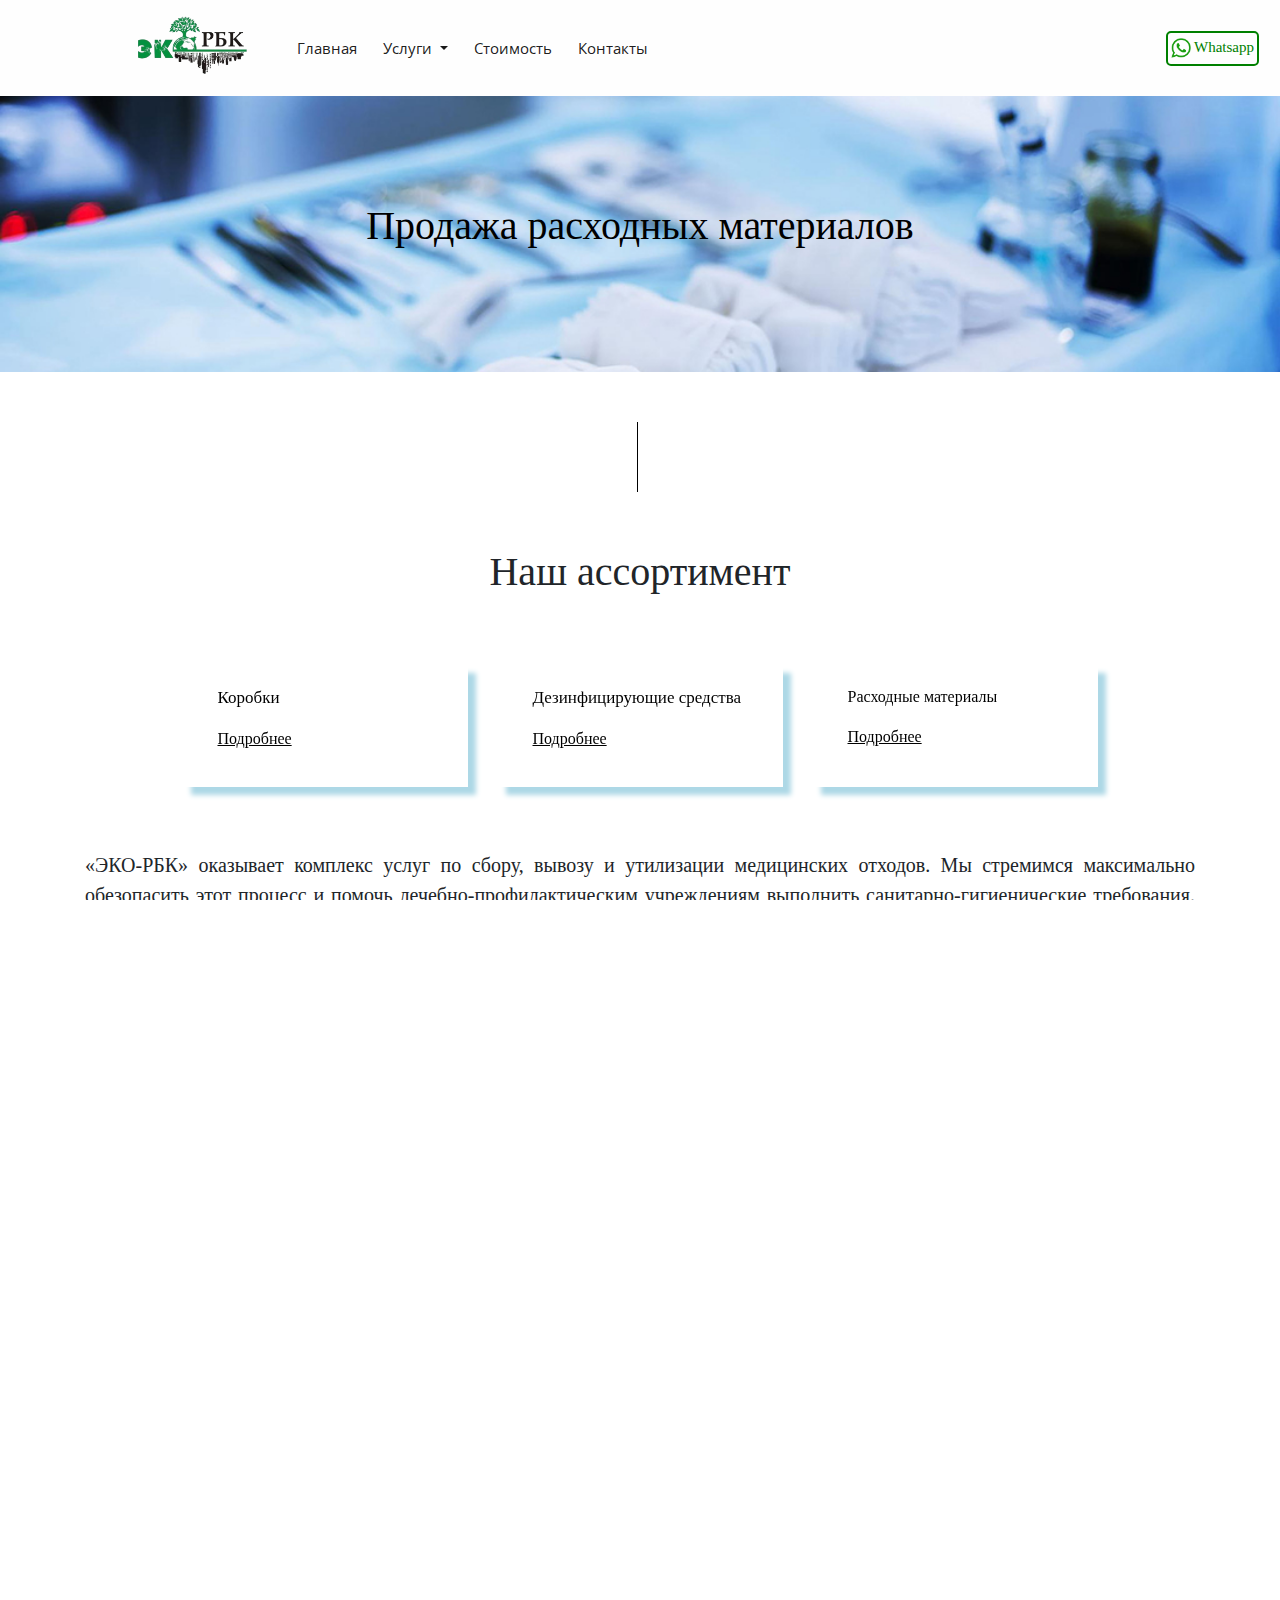
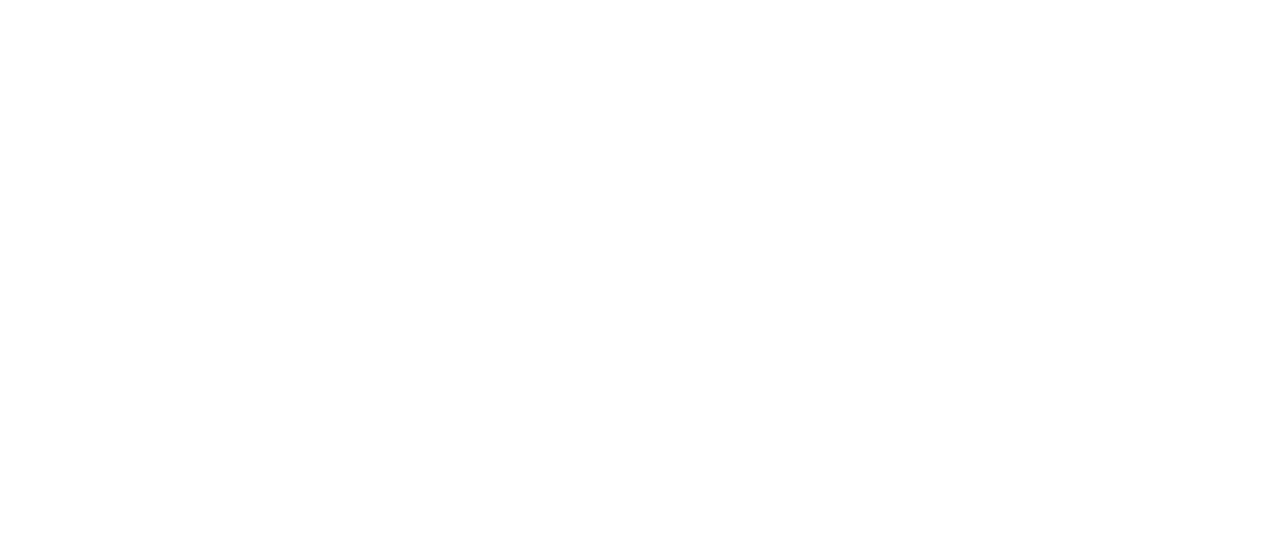
<file: raskhodnye_materyaly.html>
<!DOCTYPE html>
<html lang="ru">

<head>
    <meta charset="UTF-8">

<meta name="viewport" content="width=device-width, initial-scale=1.0">
<script src="https://code.jquery.com/jquery-2.1.3.min.js"></script>
    <link rel="stylesheet" href="https://cdn.jsdelivr.net/npm/bootstrap@4.4.1/dist/css/bootstrap.min.css" integrity="sha384-Vkoo8x4CGsO3+Hhxv8T/Q5PaXtkKtu6ug5TOeNV6gBiFeWPGFN9MuhOf23Q9Ifjh" crossorigin="anonymous">
    <link rel="stylesheet" href="https://cdnjs.cloudflare.com/ajax/libs/font-awesome/6.0.0-beta2/css/all.min.css"
integrity="sha512-YWzhKL2whUzgiheMoBFwW8CKV4qpHQAEuvilg9FAn5VJUDwKZZxkJNuGM4XkWuk94WCrrwslk8yWNGmY1EduTA=="
crossorigin="anonymous" referrerpolicy="no-referrer" />
   
    <link rel="icon" type="image/x-icon" href="public/image/eco-rbkk.png">
    <link rel="stylesheet" href="public/css/style.css">
    <title>Продажа расходных материалов</title>
</head>
<body>
    <nav class="navbar navbar-expand-lg navbar-light" style="background-color: #fefefe">
        <div class="navbar-brand">
        <a href="index.html"><img class= "img-fluid"src="public/image/eco-rbkk.png"></a> 
    </div>
        <button class="navbar-toggler" type="button" data-toggle="collapse" data-target="#navbarSupportedContent" aria-controls="navbarSupportedContent" aria-expanded="false" aria-label="Toggle navigation">
          <span class="navbar-toggler-icon"></span>
        </button>
        <div class="collapse navbar-collapse" id="navbarSupportedContent">
          <ul class="navbar-nav mr-auto">
            <li class="nav-item active">
              <a class="nav-link" href="index.html">Главная</a>
            </li>
            <li class="nav-item active dropdown">
              <a class="nav-link dropdown-toggle" href="#" role="button" id="dropdownMenuLink" data-toggle="dropdown" aria-haspopup="true" aria-expanded="false">
                Услуги
              </a>
              <div class="dropdown-menu" aria-labelledby="dropdownMenuLink">
                <a class="dropdown-item" href="med_ot.html">Медицинские отходы</a>
                <a class="dropdown-item" href="bio_ot.html">Биологические отходы</a> 
                <a class="dropdown-item" href="farm_ot.html">Фармацевтические отходы</a> 
                <a class="dropdown-item" href="food_ot.html">Пищевые отходы</a>
                <a class="dropdown-item" href="raskhodnye_materyaly.html" id="navbfood">Продажа расходных материалов </a>
              </div>
            </li>
            <li class="nav-item active">
              <a class="nav-link" href="calc.html">Стоимость</a>
            </li>
            <li class="nav-item active">
                <a class="nav-link" href="map.html">Контакты</a>
              </li>
          </ul>
          <ul class="nav navbar-nav navbar-right " >
            <a style="text-decoration:none;font-family:mont serrat;font-size: 18px;"  href="https://wa.me/77075456130?text=%D0%97%D0%B4%D1%80%D0%B0%D0%B2%D1%81%D1%82%D0%B2%D1%83%D0%B9%D1%82%D0%B5.%20"><button class="buttonwhatsapp"><p style="font-size: 15px;font-family: montserrat;padding: 0;color: green"><img src="public/image/whatsapp.png" style="height:20px" alt=""> Whatsapp</p></button></a>
     
          </ul>
         
        </div>
      </nav>
      <div class="container-fluid">
        <div class="row rasbg">
            <p class="mt-auto" style="font-size: 40px;font-family:mont serrat;color: black;text-align: center;">Продажа расходных материалов</p>
        </div></div>
       
        <div class="vl"></div>
        <div class="container mt-5 mb-5">
        <p class="text-center " id="whyus" style="font-size: 40px;font-family:mont serrat;margin-top: 23px;">Наш ассортимент</p>
        </div>
        <div class="container">
        <div class="row justify-content-center mt-5 mb-5 ">
        
            <div class=" card1 text-center col-sm-12  col-lg-3 col-md-6 d-flex align-items-stretch">
              <a href="conteinery.html" style="text-decoration:none"><div class="card-body">
              <p class="card-text" style="font-family:mont serrat;text-decoration: none;color: black;text-align: left; font-size: 17px;">Коробки</p>
              <p></p>
                          <p style="font-family:mont serrat;text-decoration: none;color: black;text-align: left;text-decoration: underline;">Подробнее</p>
            </div>  </a>    
        </div>
      
            <div class="  card1 text-center col-sm-12  col-lg-3 col-md-6 d-flex align-items-stretch">
                <a href="dezinf.html" style="text-decoration:none"><div class="card-body">
                    <p class="card-text" style="font-family:mont serrat;text-decoration: none;color: black;text-align: left; font-size: 17px;">Дезинфицирующие средства</p>
                    <p></p>
                    <p style="font-family:mont serrat;text-decoration: none;color: black;text-align: left;text-decoration: underline;">Подробнее</p>
                  </div>  
                </a>  
          </div>
          <div class=" card1 text-center col-sm-12  col-lg-3 col-md-6 d-flex align-items-stretch">
            <a href="raskh.html" style="text-decoration:none">
            <div class="card-body">
            <p class="card-text" style="font-family:mont serrat;text-decoration: none;color: black;text-align: left;">Расходные материалы</p>
            <p></p>
                    <p style="font-family:mont serrat;text-decoration: none;color: black;text-align: left;text-decoration: underline;">Подробнее</p>
                  </div>
           </a>
           </div>
         
        
    </div>
</div>
<div class="container mt-5 mb-5">
    <p style="font-family:montserrat;font-size: 20px;text-align: justify;">
        «ЭКО-РБК» оказывает комплекс услуг по сбору, вывозу и утилизации медицинских отходов. Мы стремимся максимально обезопасить этот процесс и помочь лечебно-профилактическим учреждениям выполнить санитарно-гигиенические требования. Поэтому в нашей компании вы всегда можете приобрести специализированные расходные материалы от надежных производителей.
    </p>
</div>
<div class="vl">

</div>
<div class="container" >
  <div class="row bg3">
  <p class="col-12" style="text-align: center;font-size:27px;font-family: mont-serrat;">Заказ расходных материалов</p>
  <button class="btn" onclick="document.getElementById('id01').style.display='block'" style="width:auto;color: azure;font-family: mont serrat;">Заказать</button>
  
  <div id="id01" class="modal">
    
    <form class="modal-content animate" action="https://getform.io/f/38481329-c46e-4e89-9f2b-f276b8312228" method="post">
      <div class="modal-header container-fluid border-0">
        <span onclick="closeModal('id01')"
            class="close">&times;
        </span>
    </div>
            <div class="form-group col-md-12">
              <label for="inputEmail4">ФИО<span style="color: red;">*</span></label>
              <input type="text" name="name" class="form-control" id="inputEmail4" placeholder="" required>
            </div>
            
          
          <div class="form-group col-md-12">
            <label for="inputAddress">Email<span style="color: red;">*</span></label>
            <input type="email" name="email" class="form-control" id="inputAddress" placeholder="" required>
          </div>
          <div class="form-group col-md-12">
            <label for="inputAddress2">Телефон<span style="color: red;">*</span></label>
            <input type="text" name="phone" class="form-control" id="inputAddress2" placeholder="" required>
          </div>
          <div class="form-row">
            <div class="form-group col-md-6">
              <label for="inputCity">Название продукта</label>
              <textarea name="text" class="form-control" id="inputCity"></textarea>
            </div>
            <div class="form-group col-md-6">
              <label for="inputState">Город</label>
              <select name="city" id="inputState" class="form-control">
                <option selected>Астана, Акмолинская обл.</option>
                <option>Алматы</option>
                <option>Тараз, Жамбылськая обл.</option>
                <option>Шымкент</option>
                <option>Актобе, Актюбинская обл.</option>
              </select>
            </div>
            
          </div>
          <button class="col-md-2 btn" type="submit">Отправить</button>
        </form>
      </div>
  </div>
</div>
<div class="vl"></div>
<div class="container">
  <div class="row calcbg">
  <p class="mt-auto col-12" style="font-size: 27px;font-family:mont serrat;color: black;text-align: center;">Калькулятор стоимости</p>
  <a class="col-12" href="calc.html" style="text-decoration: none;"><button class="btn" style="width:auto;color: black;font-family: mont serrat;background-color: beige;">Карта тарифов</button></a>
</div>
</div>
  <div class="vl"></div>
      
  <footer class="bg-light text-center text-lg-start" style="margin-top: 50px;">
    <div class="container p-3">
      <div class="row center">
        <div class="col-sm-4 col-lg-4">
          <p style="font-size: 17px;font-family:mont serrat;">ТОО "ЭКО-РБК"</p>
          <p style=" text-decoration: none; font-family:mont serrat;font-size: 17px;" > <i class="fa fa-envelope"></i> eco-rbk@mail.ru</p>
          <a href="index.html"><img style = "width: 130px;" src="public/image/eco-rbkk.png">
       </a> </div>
        <div class="col-sm-4 col-lg-4">
          <p style=" text-decoration: none; font-family:mont serrat;font-size: 15px;" ><i class="fa fa-phone"></i> Астана: +7 7172 45 6130, +7 707 545 6130
          </p>
          <p style=" text-decoration: none; font-family:mont serrat;font-size: 15px;" ><i class="fa fa-phone"></i>Тараз: +7 7262 42 6919, +7 747 773 5969</p>

          <p style=" text-decoration: none; font-family:mont serrat;font-size: 15px;" ><i class="fa fa-phone"></i> Шымкент: +7 747 915 6316
          </p>
          <p style=" text-decoration: none; font-family:mont serrat;font-size: 15px;" ><i class="fa fa-phone"></i>Алматы: +7 747 790 9360, +7 707 260 9648</p>
          
        </div>
        <div class="col-sm-4 col-lg-4 ">
          
                  <p style="text-decoration:none;color: black;font-family:mont serrat;"><a  style="text-decoration:none;color: black;font-family:mont serrat;font-size: 15px;" href="map.html"><i class="fas fa-map-marker-alt"></i> Республика Казахстан, 010000, г. Астана,​улица Бейбитшилик, 43 ​5 этаж; 516 офис</a></p>
                  <ul >
                      <a style="text-decoration:none;color: #e0316c;font-family:mont serrat;font-size: 18px;"  href="https://www.instagram.com/eco_rbk" class="pad"><i class="fab fa-instagram fa-2x"></i></a>
                     <a style="text-decoration:none;color: #6cc1e3;font-family:mont serrat;font-size: 18px;" href="https://tlgg.ru/7075456130" class="pad"><i class="fab fa-telegram fa-2x"></i></a>
                      <a style="text-decoration:none;color: #25d366;font-family:mont serrat;font-size: 18px;"  href="https://wa.me/77075456130?text=%D0%97%D0%B4%D1%80%D0%B0%D0%B2%D1%81%D1%82%D0%B2%D1%83%D0%B9%D1%82%D0%B5.%20" class="pad"><i class="fab fa-whatsapp fa-2x"></i></a>
                      
                  </ul>  
              </div>
      </div>
    </div>
    <div class="text-center p-3" style="background-color: rgba(0, 0, 0, 0.2);">
      © 2022 Copyright:
      <a class="text-dark" href="#">ТОО "ЭКО-РБК"</a>
    </div>
  </footer>
    <script src="myscript.js" charset="utf-8"></script>
   <script src="https://cdn.jsdelivr.net/npm/popper.js@1.16.0/dist/umd/popper.min.js" integrity="sha384-Q6E9RHvbIyZFJoft+2mJbHaEWldlvI9IOYy5n3zV9zzTtmI3UksdQRVvoxMfooAo" crossorigin="anonymous"></script>
<script src="https://cdn.jsdelivr.net/npm/bootstrap@4.4.1/dist/js/bootstrap.min.js" integrity="sha384-wfSDF2E50Y2D1uUdj0O3uMBJnjuUD4Ih7YwaYd1iqfktj0Uod8GCExl3Og8ifwB6" crossorigin="anonymous"></script>
</body>

</html>
</file>
<file: public/css/style.css>
@import url('https://fonts.googleapis.com/css2?family=Open+Sans&display=swap');

* {
    box-sizing: border-box;
    margin: 0;
    padding: 0;
    font-family: "Open Sans", sans-serif;
    text-decoration: none;
    overflow-y: none;
    
}
html, body {
  height: 100%;
  width: 100%;
  margin: 0%;
  font-family: "Open Sans", sans-serif;
  overflow-x:hidden ;
}


.navbar {
    display: flex;
    justify-content: space-between;
    align-items: center;
    color: #fefefe;
    background-color: #fefefe;
    font-size: 15px;
    font-family: montserrat;

}
nav ul  {
    display: flex;
    justify-content: space-between;
    align-items: center;
    font-size: 15px;
    padding: 5px;
    font-family: montserrat;
}

nav ul li {
    font-size: 15px;
    padding:5px;
    font-family: montserrat;
}
nav li :hover {
    border-bottom: 2px solid green;
    padding-bottom: 5px;

}
#navbutton{
  float:right;
}
.img-fluid{
    width: auto;
    margin: 0;
    margin-left: 100px;
    max-height: 70px;
    box-sizing: inherit;
}

  input::placeholder{
  color: red;
  opacity: 1;
}
::-webkit-input-placeholder {  /* Chrome/Opera/Safari */
  color: red;
}
::-moz-placeholder {  /* Firefox 19+ */
  color: red;
}
:-moz-placeholder { /* Firefox 18- */
  color: red;
}
:-ms-input-placeholder {  /* Edge/IE 10+ */
  color: red;
}
.card{
     box-shadow: 8px 8px 5px lightblue;
     margin: 5px;
     max-width: auto;
      align-items: center;
      transform-style: preserve-3d;
  transform-origin: center right;
  transition: transform 1s;
}
.card2{
  box-shadow: 8px 8px 5px lightblue;
  margin: 5px;
  max-width: auto;
  align-items: center;
  transform-style: preserve-3d;
  transform-origin: center right;
  transition: transform 1s;
}
.card1{
  box-shadow: 8px 8px 5px lightblue;
  margin: 15px;
  max-width: auto;
   align-items: center;
   transform-style: preserve-3d;
transform-origin: center right;
transition: transform 1s;
}
.card-img-top{
  max-width: 50px;
}

.card.is-flipped {
  transform: translateX(-100%) rotateY(-180deg);
}

.card__face {
   position:static;
  color: black;
  text-align: center;
  backface-visibility: hidden;
}


.card__face--back {
  position:fixed;
  color: black;
  text-align: center;
  font-family:monserrat;
  transform: rotateY(180deg);
}

.calcbg{
  /* The image used */
  background-image : url('../image/calculator.png');
  background-color: #fefefe;
  height:27%;
  background-position: center;
  background-repeat: no-repeat;
  background-size: cover;
  padding: 50px;
}
.bg {
    background-image : url('../image/tree.png');
    width:100%;
    height:100%;
    background-size: cover;
    background-repeat: no-repeat;
    background-position: center center;
    position: relative;
    padding:100px;
  }
@media(max-width:768px){
  .bg {
    background-image : url('../image/tree.png');
    width:100%;
    height:100%;
    background-size: cover;
    background-repeat: no-repeat;
    background-position: center center;
    position: relative;
    padding:0px;
  }
  .bg2{
    /* The image used */
    background-image : url('../image/mask1.3.png');
    height: 35%;   
    background-position:center;
    background-repeat: no-repeat;
    background-size: cover;
    padding: 30px;
    width:fit-content(100%);
    justify-content:center;
    padding:0px;
    }
    .calcbg{
      /* The image used */
      background-image : url('../image/calculator.png');
      background-color: #fefefe;
      height:27%;
      background-position: center;
      background-repeat: no-repeat;
      background-size: cover;
      padding: 0px;
    }
    .biowastebg{
      /* The image used */
      background-image : url('../image/bio_waste.jpg');
      height: 45%;   
      background-position:center;
      background-repeat: no-repeat;
      background-size: cover;
      padding: 30px;
      width:fit-content(100%);
      justify-content:center;
      margin-bottom: 50px;
      padding: 0px;
    }
    .farmwastebg{
      /* The image used */
      background-image : url('../image/farm_waste.jpg');
      height: 45%;   
      background-position:center;
      background-repeat: no-repeat;
      background-size: cover;
      width:fit-content(100%);
      justify-content:center;
      margin-bottom: 50px;
      padding:0px
    }
    .foodwastebg{
      /* The image used */
      background-image : url('../image/food_waste.jpg');
      height: 45%;   
      background-position:center;
      background-repeat: no-repeat;
      background-size: cover;
      padding: 0px;
      width:fit-content(100%);
      justify-content:center;
      margin-bottom: 50px;    
    }
    .medwastebg{
      /* The image used */
      background-image : url('../image/medwaste.jpg');
      height: 45%;   
      background-position:center;
      background-repeat: no-repeat;
      background-size: cover;
      padding: 0px;
      width:fit-content(100%);
      justify-content:center;
      margin-bottom: 50px;
      
    }
    .rasbg{
      /* The image used */
      background-image : url('../image/raskh.jpg');
      height: 45%;   
      background-position:center;
      background-repeat: no-repeat;
      background-size: cover;
      padding:0px;
      width:fit-content(100%);
      justify-content:center;
      margin-bottom: 50px;      
    }
    .classbbg{
      /* The image used */
      background-image : url('../image/class_b.jpg');
      height: 45%;   
      background-position:center;
      background-repeat: no-repeat;
      background-size: cover;
      padding: 0px;
      width:fit-content(100%);
      justify-content:center;
      margin-bottom: 50px;    
    }
    .classvbg{
      /* The image used */
      background-image : url('../image/classv.jpg');
      height: 45%;   
      background-position:center;
      background-repeat: no-repeat;
      background-size: cover;
      padding: 0px;
      width:fit-content(100%);
      justify-content:center;
      margin-bottom: 50px;      
    }
    .classgbg{
      /* The image used */
      background-image : url('../image/classg.jpg');
      height: 45%;   
      background-position:center;
      background-repeat: no-repeat;
      background-size: cover;
      padding:0px;
      width:fit-content(100%);
      justify-content:center;
      margin-bottom: 50px;
      }
      .conbg{
        /* The image used */
        background-image : url('../image/bg.jpg');
        height: 45%;   
        background-position:center;
        background-repeat: no-repeat;
        background-size: cover;
        padding: 0px;
        width:fit-content(100%);
        justify-content:center;
        margin-bottom: 50px;        
      }
      .dezbg{
        /* The image used */
        background-image : url('../image/dezbg.jpg');
        height: 45%;   
        background-position:center;
        background-repeat: no-repeat;
        background-size: cover;
        padding:0px;
        width:fit-content(100%);
        justify-content:center;
        margin-bottom: 50px;
        }
        .ras1bg{
          /* The image used */
          background-image : url('../image/rasbg.jpg');
          height: 45%;   
          background-position:center;
          background-repeat: no-repeat;
          background-size: cover;
          padding: 0px;
          width:fit-content(100%);
          justify-content:center;
          margin-bottom: 50px;
          
        }
}
      
  .bg2{
    /* The image used */
    background-image : url('../image/mask1.png');
    height: 35%;   
    background-position:center;
    background-repeat: no-repeat;
    background-size: cover;
    padding: 30px;
    width:fit-content(100%);
    justify-content:center;
    padding:50px;
    
  }
  .bg3{
    /* The image used */
    background-image : url('../image/mask1.png');
    height: 30%;   
    background-position:center;
    background-repeat: no-repeat;
    background-size: cover;
    padding: 50px;
    width:fit-content(100%);
    justify-content:center;
    border: solid 2px grey;
    
  }
  .biowastebg{
    /* The image used */
    background-image : url('../image/bio_waste.jpg');
    height: 45%;   
    background-position:center;
    background-repeat: no-repeat;
    background-size: cover;
    width:fit-content(100%);
    justify-content:center;
    margin-bottom: 50px;
    padding: 100px;
  }
  .farmwastebg{
    /* The image used */
    background-image : url('../image/farm_waste.jpg');
    height: 45%;   
    background-position:center;
    background-repeat: no-repeat;
    background-size: cover;
    width:fit-content(100%);
    justify-content:center;
    margin-bottom: 50px;
    padding:100px
  }
  .foodwastebg{
    /* The image used */
    background-image : url('../image/food_waste.jpg');
    height: 45%;   
    background-position:center;
    background-repeat: no-repeat;
    background-size: cover;
    padding: 100px;
    width:fit-content(100%);
    justify-content:center;
    margin-bottom: 50px;    
  }
  .medwastebg{
    /* The image used */
    background-image : url('../image/medwaste.jpg');
    height: 45%;   
    background-position:center;
    background-repeat: no-repeat;
    background-size: cover;
    padding: 100px;
    width:fit-content(100%);
    justify-content:center;
    margin-bottom: 50px;
    
  }
  .rasbg{
    /* The image used */
    background-image : url('../image/raskh.jpg');
    height: 45%;   
    background-position:center;
    background-repeat: no-repeat;
    background-size: cover;
    padding: 100px;
    width:fit-content(100%);
    justify-content:center;
    margin-bottom: 50px;
    
  }
  .classbbg{
    /* The image used */
    background-image : url('../image/class_b.jpg');
    height: 45%;   
    background-position:center;
    background-repeat: no-repeat;
    background-size: cover;
    padding: 100px;
    width:fit-content(100%);
    justify-content:center;
    margin-bottom: 50px;    
  }
  .classvbg{
    /* The image used */
    background-image : url('../image/classv.jpg');
    height: 45%;   
    background-position:center;
    background-repeat: no-repeat;
    background-size: cover;
    padding: 100px;
    width:fit-content(100%);
    justify-content:center;
    margin-bottom: 50px;
    
  }
  .classgbg{
    /* The image used */
    background-image : url('../image/classg.jpg');
    height: 45%;   
    background-position:center;
    background-repeat: no-repeat;
    background-size: cover;
    padding: 100px;
    width:fit-content(100%);
    justify-content:center;
    margin-bottom: 50px;
    
  }
  .conbg{
    /* The image used */
    background-image : url('../image/bg.jpg');
    height: 45%;   
    background-position:center;
    background-repeat: no-repeat;
    background-size: cover;
    padding: 100px;
    width:fit-content(100%);
    justify-content:center;
    margin-bottom: 50px;
    
  }
  .dezbg{
    /* The image used */
    background-image : url('../image/dezbg.jpg');
    height: 45%;   
    background-position:center;
    background-repeat: no-repeat;
    background-size: cover;
    padding: 100px;
    width:fit-content(100%);
    justify-content:center;
    margin-bottom: 50px;
    
  }
  .ras1bg{
    /* The image used */
    background-image : url('../image/rasbg.jpg');
    height: 45%;   
    background-position:center;
    background-repeat: no-repeat;
    background-size: cover;
    padding: 100px;
    width:fit-content(100%);
    justify-content:center;
    margin-bottom: 50px;
    
  }
 .modal-content{
    text-align: left;
    margin-top: 100px;
    margin-left: auto;
    margin-right: auto;
    width: 40%;
 }
  .btn{
    height:40px;
    background-color: #387c44;
    text-align: center;
    margin: auto;
    display: flex;
    display: grid;
    margin-bottom: 5px;
    color:white
  }
  .btn2{
    height:40px;
    background-color: #387c44;
    text-align: center;
    margin: auto;
    display: flex;
    display: grid;
    color:white
  }
  
.bg-text{
    margin: 3rem;
    font-size: 85px;
    color: rgb(187, 182, 182);
}


.vl {
    border-left: 1px solid black;
    height: 70px;
    position: relative;
    left: 50%;
    margin-left: -3px;
    top: 0;
    justify-content: center;
    margin-top: 50px;
    margin-bottom: 50px;
  }


.progress-container {
    width: 100%;
    border-bottom: 5px solid grey ;
   
}
.back{
  margin-top: 50px;
}
.center{
  text-align: center;
  align-items: center;
  justify-content: center;
}
.landing-right{
  animation-name: slideLeft;
  animation-duration: 1s;
  animation-delay: 0.3s;
  animation-timing-function: ease-out;
}
@keyframes slideLeft {
  0% {
    transform: translateX(100%);
  }
  100% {
    transform: translateX(0);
  }
}
.landing-left{
  animation-name: slideRight;
  animation-duration: 1s;
  animation-delay: 0.3s;
  animation-timing-function: ease-out;
}
@keyframes slideRight {
  0% {
    transform: translateX(-100%);
  }
  100% {
    transform: translateX(0);
  }
}

/* The Modal (background) */
.modal2 {
  display: none; /* Hidden by default */
  position: fixed; /* Stay in place */
  z-index: 1000; /* Sit on top */
  padding-top: 100px; /* Location of the box */
  left: 0;
  top: 0;
  width: 100%; /* Full width */
  height: 100%; /* Full height */
  overflow: auto; /* Enable scroll if needed */
  background-color: rgb(0,0,0); /* Fallback color */
  background-color: rgba(0,0,0,0.9); /* Black w/ opacity */
}

/* Modal Content (image) */
.modal2-content {
  margin: auto;
  display: block;
  width: 80%;
  max-width: 700px;
}

/* Caption of Modal Image */

/* Add Animation */
.modal2-content, #caption {  
  -webkit-animation-name: zoom;
  -webkit-animation-duration: 0.6s;
  animation-name: zoom;
  animation-duration: 0.6s;
}

@-webkit-keyframes zoom {
  from {-webkit-transform:scale(0)} 
  to {-webkit-transform:scale(1)}
}

@keyframes zoom {
  from {transform:scale(0)} 
  to {transform:scale(1)}
}
@media only screen and (max-width: 700px){
  .modal-content {
    width: 80%;
  }
}
.buttonwhatsapp{
  background-color:#fefefe;
  color:black;
  border-radius: 5px;
  border: solid 2px green;
  padding:3px;
  height:35px
}

.item img{
  height:270px;
  width:120px;
  margin:10px;
  border:solid black 1px ;
  box-shadow:  7px 7px lightgrey;
  cursor: pointer;
  transition: 0.3s;
  z-index: 10;
}
.item img  :hover {opacity: 0.7;}
.owl-carousel{
  position:relative;
}

.close {
  position: absolute;
  top: 15px;
  right: 35px;
  color: #878686;
  font-size: 40px;
  font-weight: bold;
  transition: 0.3s;
}

.close:hover,
.close:focus {
  color: #bbb;
  text-decoration: none;
  cursor: pointer;
}
.float-right{
  float: right !important;
  max-height:110px;
  display: block;
  padding:10px
}

#myBtn {
  position: fixed; /* Fixed/sticky position */
  bottom: 20px; /* Place the button at the bottom of the page */
  right: 30px; /* Place the button 30px from the right */
  z-index: 99; /* Make sure it does not overlap */
  border: none; /* Remove borders */
  outline: none; /* Remove outline */
  background-color: green; /* Set a background color */
  color: white; /* Text color */
  cursor: pointer; /* Add a mouse pointer on hover */
  border-radius: 100%; /* Rounded corners */
}

#myBtn:hover {
  background-color: green;
}
.link{
  margin-left: 170px;
}
@media only screen and (max-width: 700px){
  .link{
    margin-left: 0px;
    margin-top: 0px;
    padding: 0px;
  }
  .img-fluid{
    width: auto;
    margin: 0;
    margin-left:0px;
    max-height: 70px;
    box-sizing: inherit;
}
}
</file>
